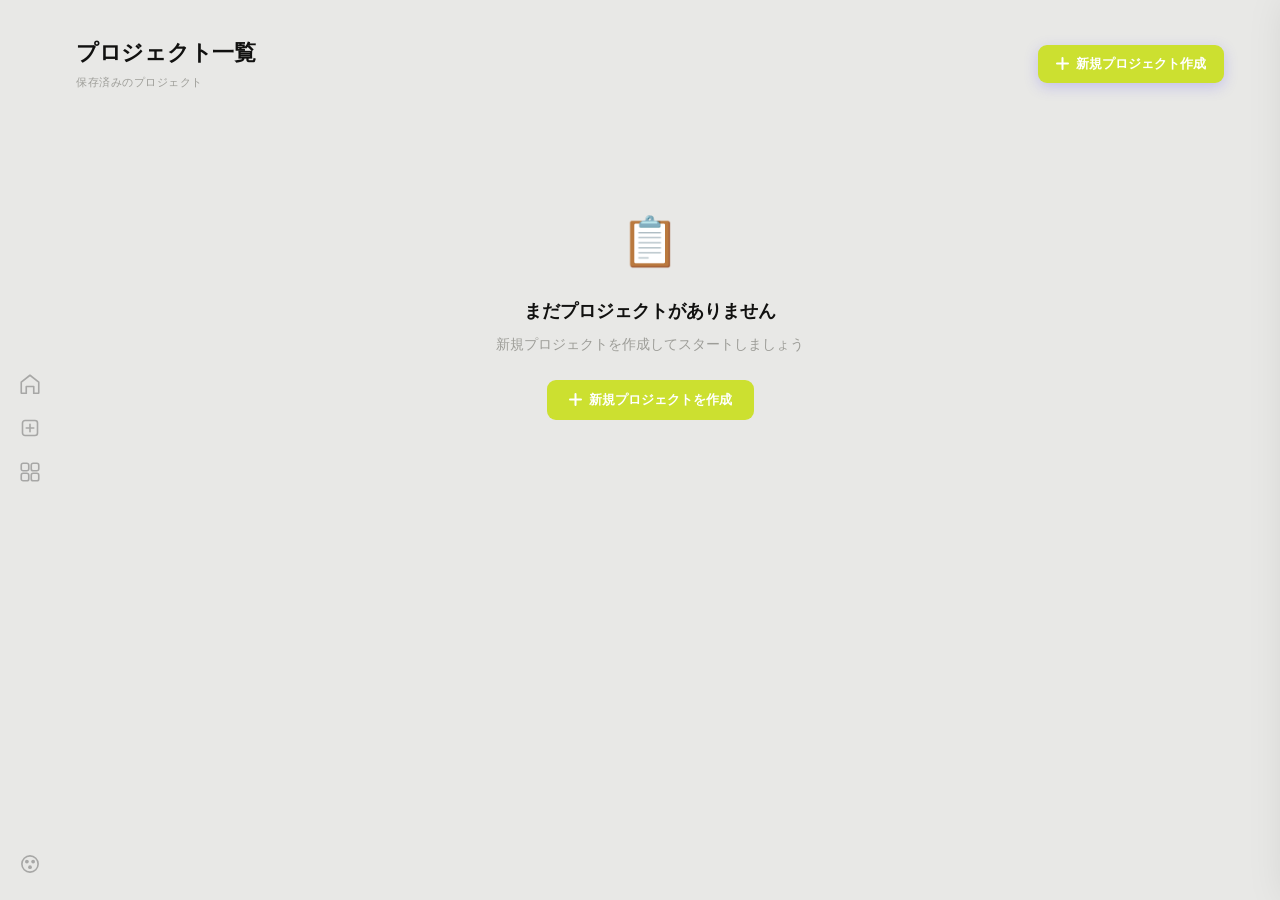
<file: project-dashboard.backup.html>
<!DOCTYPE html>
<html lang="ja">
<head>
<meta charset="UTF-8">
<meta name="viewport" content="width=device-width, initial-scale=1.0">
<title>ProjectFlow — AI Project Planner</title>
<link href="https://fonts.googleapis.com/css2?family=DM+Mono:wght@400;500&family=Noto+Sans+JP:wght@400;700;800&family=Syne:wght@400;600;700;800&family=DM+Sans:wght@300;400;500&display=swap" rel="stylesheet">
<style>
:root {
  /* ── Palette: Lime (default) ── */
  --bg:   #e8e8e6;
  --bg2:  #ffffff;
  --bg3:  #dededc;
  --border:  rgba(0,0,0,0.055);
  --border2: rgba(0,0,0,0.10);
  --text:  #111110;
  --text2: #56564e;
  --text3: #9d9d98;
  --accent:  #cce030;
  --accent2: #b4c828;
  --accent-glow: rgba(200,220,48,0.20);
  --accent-fg: #111110;
  --green: #22c55e;
  --amber: #f59e0b;
  --coral: #ef4444;
  --blue:  #3b82f6;
  --pink:  #ec4899;
  --teal:  #14b8a6;
  --r:  16px;
  --r2: 10px;
  /* ── Shadow system ── */
  --shadow:  0 1px 2px rgba(0,0,0,0.04), 0 4px 20px rgba(0,0,0,0.06);
  --shadow2: 0 4px 12px rgba(0,0,0,0.07), 0 16px 40px rgba(0,0,0,0.10);
  /* ── Icon rail ── */
  --bg-rail:    #e8e8e6;
  --rail-color: rgba(0,0,0,0.28);
  --rail-hover: rgba(0,0,0,0.07);
  --rail-active-bg: rgba(0,0,0,0.09);
  --rail-logo:  rgba(0,0,0,0.28);
}

/* ─── PALETTE: Warm ─── */
[data-palette="warm"] {
  --bg:   #f6ede0;
  --bg2:  #fffefb;
  --bg3:  #f0e6d6;
  --border:  rgba(0,0,0,0.06);
  --border2: rgba(0,0,0,0.11);
  --text:  #1a1510;
  --text2: #6b5f50;
  --text3: #a89880;
  --accent:  #5b4ef5;
  --accent2: #7c6bff;
  --accent-glow: rgba(91,78,245,0.10);
  --accent-fg: #ffffff;
  --bg-rail:    #1c1915;
  --rail-color: rgba(255,255,255,0.42);
  --rail-hover: rgba(255,255,255,0.08);
  --rail-active-bg: rgba(255,255,255,0.12);
  --rail-logo:  rgba(255,255,255,0.75);
}

/* ─── PALETTE: Snow ─── */
[data-palette="snow"] {
  --bg:   #edf1f7;
  --bg2:  #ffffff;
  --bg3:  #e2e8f3;
  --border:  rgba(0,0,0,0.06);
  --border2: rgba(0,0,0,0.11);
  --text:  #0f172a;
  --text2: #475569;
  --text3: #94a3b8;
  --accent:  #2563eb;
  --accent2: #3b82f6;
  --accent-glow: rgba(37,99,235,0.10);
  --accent-fg: #ffffff;
  --bg-rail:    #0f172a;
  --rail-color: rgba(255,255,255,0.42);
  --rail-hover: rgba(255,255,255,0.08);
  --rail-active-bg: rgba(255,255,255,0.12);
  --rail-logo:  rgba(255,255,255,0.75);
}

/* ─── PALETTE: Forest ─── */
[data-palette="forest"] {
  --bg:   #eef4f0;
  --bg2:  #ffffff;
  --bg3:  #e2ede5;
  --border:  rgba(0,0,0,0.06);
  --border2: rgba(0,0,0,0.11);
  --text:  #0d2015;
  --text2: #3d6647;
  --text3: #7aab82;
  --accent:  #059669;
  --accent2: #10b981;
  --accent-glow: rgba(5,150,105,0.10);
  --accent-fg: #ffffff;
  --bg-rail:    #0d2015;
  --rail-color: rgba(255,255,255,0.42);
  --rail-hover: rgba(255,255,255,0.08);
  --rail-active-bg: rgba(255,255,255,0.12);
  --rail-logo:  rgba(255,255,255,0.75);
}

/* ─── PALETTE: Dusk (dark) ─── */
[data-palette="dusk"] {
  --bg:   #141210;
  --bg2:  #1e1c18;
  --bg3:  #262319;
  --border:  rgba(255,255,255,0.07);
  --border2: rgba(255,255,255,0.13);
  --text:  #f5f0e8;
  --text2: #a89880;
  --text3: #6b5d4e;
  --accent:  #f59e0b;
  --accent2: #fbbf24;
  --accent-glow: rgba(245,158,11,0.15);
  --accent-fg: #111110;
  --bg-rail:    #0d0b09;
  --rail-color: rgba(255,255,255,0.35);
  --rail-hover: rgba(255,255,255,0.07);
  --rail-active-bg: rgba(255,255,255,0.10);
  --rail-logo:  rgba(255,255,255,0.65);
}

/* ─── PALETTE: Violet ─── */
[data-palette="violet"] {
  --bg:   #f2f0ff;
  --bg2:  #ffffff;
  --bg3:  #e8e4ff;
  --border:  rgba(91,78,245,0.09);
  --border2: rgba(91,78,245,0.16);
  --text:  #1a1440;
  --text2: #5a5280;
  --text3: #9b96c0;
  --accent:  #5b4ef5;
  --accent2: #7c6bff;
  --accent-glow: rgba(91,78,245,0.12);
  --accent-fg: #ffffff;
  --bg-rail:    #1a1440;
  --rail-color: rgba(255,255,255,0.42);
  --rail-hover: rgba(255,255,255,0.08);
  --rail-active-bg: rgba(255,255,255,0.12);
  --rail-logo:  rgba(255,255,255,0.75);
}

* { box-sizing: border-box; margin: 0; padding: 0; }

body {
  font-family: 'DM Sans', sans-serif;
  background: var(--bg);
  color: var(--text);
  min-height: 100vh;
  font-size: 15px;
  line-height: 1.6;
}

/* ─── LAYOUT ─── */
.app { display: flex; min-height: 100vh; }

.sidebar {
  width: 240px;
  background: var(--bg2);
  border-right: 1px solid var(--border);
  padding: 28px 0 0;
  display: flex;
  flex-direction: column;
  position: fixed;
  top: 0; left: -260px; bottom: 0;
  overflow-y: auto;
  z-index: 400;
  box-shadow: 4px 0 24px rgba(0,0,0,.10);
  transition: left .3s cubic-bezier(.4,0,.2,1);
}
.sidebar.open { left: 0; }

.sidebar-overlay {
  display: none;
  position: fixed;
  inset: 0;
  background: rgba(0,0,0,.25);
  z-index: 399;
}
.sidebar-overlay.show { display: block; }

.logo {
  padding: 0 24px 28px;
  border-bottom: 1px solid var(--border);
  margin-bottom: 24px;
}
.logo-mark {
  font-family: 'Syne', sans-serif;
  font-weight: 800;
  font-size: 15px;
  letter-spacing: -0.5px;
  color: var(--text);
}
.logo-mark span { color: var(--accent2); }
.logo-sub {
  font-size: 10px;
  font-family: 'DM Mono', monospace;
  color: var(--text3);
  letter-spacing: 1.5px;
  text-transform: uppercase;
  margin-top: 2px;
}

.nav-step {
  padding: 10px 24px;
  display: flex;
  align-items: center;
  gap: 12px;
  cursor: pointer;
  color: var(--text3);
  font-size: 13px;
  font-weight: 400;
  transition: all 0.2s;
  position: relative;
}
.nav-step:hover { color: var(--text2); }
.nav-step.active { color: var(--accent2); }
.nav-step.active::before {
  content: '';
  position: absolute;
  left: 0; top: 50%;
  transform: translateY(-50%);
  width: 2px; height: 24px;
  background: var(--accent);
  border-radius: 0 2px 2px 0;
}
.nav-step.done { color: var(--green); }

.step-num {
  width: 24px; height: 24px;
  border-radius: 50%;
  border: 1px solid currentColor;
  display: flex; align-items: center; justify-content: center;
  font-family: 'DM Mono', monospace;
  font-size: 11px;
  flex-shrink: 0;
  transition: all 0.2s;
}
.nav-step.active .step-num {
  background: var(--accent);
  border-color: var(--accent);
  color: var(--accent-fg);
}
.nav-step.done .step-num {
  background: var(--green);
  border-color: var(--green);
  color: #fff;
}

.main {
  margin-left: 0;
  flex: 1;
  padding: 36px 0 24px 76px;
  max-width: 100%;
}
/* Step1はpaddingを戻す */
#panel-1 { padding-right: 72px; }

/* ─── DASHBOARD ─── */
.proj-card {
  background: var(--bg2);
  border: 1px solid var(--border);
  border-radius: 14px;
  overflow: hidden;
  cursor: pointer;
  transition: all .2s;
  box-shadow: var(--shadow);
}
.proj-card:hover {
  border-color: var(--accent);
  box-shadow: var(--shadow2);
  transform: translateY(-2px);
}
.proj-card-thumb {
  width: 100%;
  height: 160px;
  background: var(--bg3);
  position: relative;
  overflow: hidden;
  display: flex;
  align-items: center;
  justify-content: center;
}
.proj-card-body {
  padding: 14px 16px 16px;
}
.proj-card-name {
  font-family: 'Noto Sans JP','Hiragino Sans',sans-serif;
  font-weight: 700;
  font-size: 14px;
  color: var(--text);
  margin-bottom: 3px;
  white-space: nowrap;
  overflow: hidden;
  text-overflow: ellipsis;
}
.proj-card-meta {
  font-family: 'DM Mono', monospace;
  font-size: 10px;
  color: var(--text3);
  letter-spacing: .3px;
}


.page-header {
  margin-bottom: 40px;
}
.page-tag {
  font-family: 'DM Mono', monospace;
  font-size: 10px;
  letter-spacing: 2px;
  text-transform: uppercase;
  color: var(--accent2);
  margin-bottom: 8px;
}
.page-title {
  font-family: 'Syne', sans-serif;
  font-weight: 700;
  font-size: 28px;
  letter-spacing: -0.5px;
  color: var(--text);
}
.page-desc { color: var(--text2); font-size: 14px; margin-top: 4px; }

/* ─── PANELS ─── */
.panel {
  display: none;
  animation: fadeIn 0.3s ease;
}
.panel.active { display: block; }

@keyframes fadeIn {
  from { opacity: 0; transform: translateY(8px); }
  to { opacity: 1; transform: translateY(0); }
}

/* ─── SECTION CARD ─── */
.section-card {
  background: var(--bg2);
  border: 1px solid var(--border);
  border-radius: var(--r);
  padding: 28px 32px;
  margin-bottom: 20px;
  box-shadow: var(--shadow);
}
.section-title {
  font-family: 'Syne', sans-serif;
  font-weight: 600;
  font-size: 13px;
  letter-spacing: 0.5px;
  text-transform: uppercase;
  color: var(--text2);
  margin-bottom: 20px;
  display: flex;
  align-items: center;
  gap: 8px;
}
.section-title::after {
  content: '';
  flex: 1;
  height: 1px;
  background: var(--border);
}

/* ─── FORM ─── */
.form-grid {
  display: grid;
  grid-template-columns: 1fr 1fr;
  gap: 16px;
}
.form-grid.cols3 { grid-template-columns: 1fr 1fr 1fr; }
.form-group { display: flex; flex-direction: column; gap: 6px; }
.form-group.full { grid-column: 1 / -1; }
.form-group label {
  font-size: 11px;
  font-family: 'DM Mono', monospace;
  letter-spacing: 0.8px;
  text-transform: uppercase;
  color: var(--text3);
}
.form-group input,
.form-group textarea,
.form-group select {
  background: var(--bg3);
  border: 1px solid var(--border2);
  border-radius: var(--r2);
  padding: 10px 14px;
  color: var(--text);
  font-family: 'DM Sans', sans-serif;
  font-size: 14px;
  outline: none;
  transition: border-color 0.2s, box-shadow 0.2s;
}
.form-group input:focus,
.form-group textarea:focus,
.form-group select:focus {
  border-color: var(--accent);
  box-shadow: 0 0 0 3px var(--accent-glow);
}
.form-group textarea { resize: vertical; min-height: 80px; }
.form-group select option { background: var(--bg3); }

/* ─── MEMBER CARDS ─── */
.member-list { display: flex; flex-direction: column; gap: 10px; }

.member-card {
  background: var(--bg3);
  border: 1px solid var(--border);
  border-radius: var(--r2);
  padding: 14px 16px;
  display: grid;
  grid-template-columns: 36px 1fr 1fr 1fr auto;
  gap: 12px;
  align-items: center;
  transition: border-color 0.2s;
}
.member-card:hover { border-color: var(--border2); }

.avatar {
  width: 36px; height: 36px;
  border-radius: 50%;
  display: flex; align-items: center; justify-content: center;
  font-family: 'Syne', sans-serif;
  font-weight: 700;
  font-size: 13px;
  color: #fff;
  flex-shrink: 0;
}

.member-card input, .member-card select {
  background: var(--bg2);
  border: 1px solid var(--border);
  border-radius: 6px;
  padding: 8px 10px;
  color: var(--text);
  font-family: 'DM Sans', sans-serif;
  font-size: 13px;
  outline: none;
  width: 100%;
  transition: border-color 0.2s;
}
.member-card input:focus, .member-card select:focus {
  border-color: var(--accent);
}
.member-card select option { background: var(--bg3); }

.btn-icon {
  width: 32px; height: 32px;
  background: transparent;
  border: 1px solid var(--border2);
  border-radius: var(--r2);
  color: var(--text3);
  cursor: pointer;
  display: flex; align-items: center; justify-content: center;
  font-size: 16px;
  transition: all 0.2s;
  flex-shrink: 0;
}
.btn-icon:hover { background: rgba(255,100,100,0.1); border-color: var(--coral); color: var(--coral); }

.add-member-btn {
  background: transparent;
  border: 1px dashed var(--border2);
  border-radius: var(--r2);
  padding: 12px;
  color: var(--text3);
  cursor: pointer;
  font-family: 'DM Sans', sans-serif;
  font-size: 13px;
  width: 100%;
  text-align: center;
  transition: all 0.2s;
  margin-top: 8px;
}
.add-member-btn:hover { border-color: var(--accent); color: var(--accent2); background: var(--accent-glow); }

/* ─── CATEGORY CHIPS ─── */
.category-chips {
  display: flex;
  flex-wrap: wrap;
  gap: 8px;
}
.category-chip {
  display: flex;
  align-items: center;
  gap: 7px;
  padding: 8px 14px;
  background: var(--bg3);
  border: 1px solid var(--border2);
  border-radius: 20px;
  font-size: 13px;
  color: var(--text2);
  cursor: pointer;
  transition: all 0.15s;
  user-select: none;
  font-family: 'DM Sans', sans-serif;
}
.category-chip:hover { border-color: var(--accent); color: var(--text); }
.category-chip.selected {
  background: var(--accent-glow);
  border-color: rgba(124,107,255,0.45);
  color: var(--accent2);
}
.category-chip .chip-check {
  width: 14px; height: 14px;
  border: 1.5px solid currentColor;
  border-radius: 50%;
  display: flex; align-items: center; justify-content: center;
  flex-shrink: 0;
  font-size: 9px;
  transition: all 0.15s;
}
.category-chip.selected .chip-check {
  background: var(--accent);
  border-color: var(--accent);
  color: #fff;
}

/* ─── BUTTONS ─── */
.btn-row { display: flex; gap: 12px; margin-top: 8px; }

.btn-primary {
  background: var(--accent);
  color: var(--accent-fg);
  border: none;
  border-radius: var(--r2);
  padding: 12px 28px;
  font-family: 'Syne', sans-serif;
  font-weight: 600;
  font-size: 14px;
  cursor: pointer;
  transition: all 0.2s;
  display: flex;
  align-items: center;
  gap: 8px;
}
.btn-primary:hover { background: var(--accent2); transform: translateY(-1px); }
.btn-primary:disabled { opacity: 0.5; cursor: not-allowed; transform: none; }

.btn-secondary {
  background: transparent;
  color: var(--text2);
  border: 1px solid var(--border2);
  border-radius: var(--r2);
  padding: 12px 20px;
  font-family: 'DM Sans', sans-serif;
  font-size: 14px;
  cursor: pointer;
  transition: all 0.2s;
}
.btn-secondary:hover { border-color: var(--text3); color: var(--text); }

/* ─── LOADING ─── */
.loading-overlay {
  display: none;
  position: fixed;
  inset: 0;
  background: var(--bg);
  backdrop-filter: blur(16px);
  z-index: 1000;
  align-items: center;
  justify-content: center;
  flex-direction: column;
  gap: 0;
}
.loading-overlay.show { display: flex; }

.loading-card {
  background: var(--bg2);
  border: 1px solid var(--border2);
  border-radius: 16px;
  padding: 36px 40px 32px;
  width: 420px;
  max-width: 92vw;
  box-shadow: 0 24px 64px rgba(0,0,0,.12);
}
.loading-title {
  font-family: 'Noto Sans JP','Hiragino Sans',sans-serif;
  font-weight: 800;
  font-size: 18px;
  color: var(--text);
  margin-bottom: 6px;
}
.loading-subtitle {
  font-family: 'DM Mono',monospace;
  font-size: 11px;
  color: var(--text3);
  letter-spacing: .5px;
  margin-bottom: 28px;
}
.loading-progress-wrap {
  background: var(--bg3);
  border-radius: 99px;
  height: 6px;
  overflow: hidden;
  margin-bottom: 24px;
}
.loading-progress-bar {
  height: 100%;
  background: var(--accent);
  border-radius: 99px;
  width: 0%;
  transition: width .6s cubic-bezier(.4,0,.2,1);
  box-shadow: 0 0 8px rgba(91,78,245,.4);
}
.loading-steps {
  display: flex;
  flex-direction: column;
  gap: 10px;
}
.loading-step {
  display: flex;
  align-items: center;
  gap: 10px;
  font-family: 'DM Sans',sans-serif;
  font-size: 13px;
  color: var(--text3);
  transition: color .3s;
}
.loading-step .step-icon {
  width: 20px;
  height: 20px;
  border-radius: 50%;
  border: 1.5px solid var(--border2);
  display: flex;
  align-items: center;
  justify-content: center;
  flex-shrink: 0;
  font-size: 10px;
  transition: all .3s;
}
.loading-step.active { color: var(--accent); }
.loading-step.active .step-icon {
  border-color: var(--accent);
  background: var(--accent-glow);
  animation: pulse-icon .8s ease-in-out infinite;
}
.loading-step.done { color: var(--green); }
.loading-step.done .step-icon {
  border-color: var(--green);
  background: rgba(16,185,129,.1);
  color: var(--green);
}
@keyframes pulse-icon {
  0%,100% { box-shadow: 0 0 0 0 rgba(91,78,245,.3); }
  50%      { box-shadow: 0 0 0 5px rgba(91,78,245,.0); }
}
.loading-elapsed {
  font-family: 'DM Mono',monospace;
  font-size: 10px;
  color: var(--text3);
  text-align: right;
  margin-top: 18px;
  letter-spacing: .3px;
}

/* ─── RESULT PANEL ─── */
.result-header {
  display: flex;
  align-items: flex-start;
  justify-content: space-between;
  margin-bottom: 32px;
  gap: 20px;
}
.project-badge {
  background: var(--accent-glow);
  border: 1px solid rgba(124,107,255,0.25);
  border-radius: 20px;
  padding: 4px 14px;
  font-family: 'DM Mono', monospace;
  font-size: 11px;
  color: var(--accent2);
  letter-spacing: 0.5px;
}

.stats-row {
  display: flex;
  gap: 16px;
  margin-bottom: 20px;
}
.stat-card {
  flex: 1;
  background: var(--bg2);
  border: 1px solid var(--border);
  border-radius: var(--r);
  padding: 20px 24px;
  box-shadow: var(--shadow);
}
.stat-val {
  font-family: 'Syne', sans-serif;
  font-weight: 700;
  font-size: 28px;
  color: var(--text);
  line-height: 1;
  margin-bottom: 4px;
}
.stat-label {
  font-family: 'DM Mono', monospace;
  font-size: 10px;
  letter-spacing: 1.5px;
  text-transform: uppercase;
  color: var(--text3);
}

/* ─── VIEW TOGGLE ─── */
.view-toggle {
  display: flex;
  background: var(--bg3);
  border: 1px solid var(--border);
  border-radius: 50px;
  padding: 3px;
  gap: 2px;
}
.view-btn {
  padding: 7px 16px;
  border-radius: 50px;
  border: none;
  background: transparent;
  color: var(--text3);
  font-family: 'DM Mono', monospace;
  font-size: 11px;
  letter-spacing: 0.5px;
  cursor: pointer;
  transition: all 0.2s;
  white-space: nowrap;
}
.view-btn.active {
  background: rgba(0,0,0,0.68);
  color: #ffffff;
  border: none;
}

/* ─── MEMBER BOARD ─── */
.member-board {
  display: none;
}
.member-board.active { display: flex; flex-wrap: wrap; }

.member-board.layout-kanban {
  gap: 16px;
}
.member-board.layout-kanban .member-col {
  width: 260px;
  flex-shrink: 0;
}
.member-board.layout-list {
  flex-direction: column;
  gap: 10px;
}
.member-board.layout-compact {
  gap: 10px;
}
.member-board.layout-compact .member-col {
  width: 200px;
  flex-shrink: 0;
}

/* ─── MEMBER TASK CARD ─── */
.member-col {
  background: linear-gradient(158deg, rgba(255,255,255,0.86) 0%, rgba(255,255,255,0.48) 100%);
  backdrop-filter: blur(24px);
  -webkit-backdrop-filter: blur(24px);
  border: 1px solid rgba(255,255,255,0.72);
  border-radius: var(--r);
  overflow: hidden;
  transition: opacity .2s, box-shadow .2s, background .2s;
  position: relative;
  box-shadow: 0 4px 24px rgba(0,0,0,0.06), inset 0 1px 0 rgba(255,255,255,1), inset 1px 0 0 rgba(255,255,255,0.5);
}
.member-col.dragging {
  opacity: 0.4;
}
.member-drop-line {
  width: 3px;
  border-radius: 2px;
  background: var(--accent);
  flex-shrink: 0;
  align-self: stretch;
  min-height: 80px;
  box-shadow: 0 0 8px rgba(91,78,245,.5);
}

.member-col-header {
  padding: 16px 18px;
  border-bottom: 1px solid var(--border);
  display: flex;
  align-items: center;
  gap: 12px;
}
.member-col-header .avatar { width: 32px; height: 32px; font-size: 12px; flex-shrink: 0; }
.member-col-info { flex: 1; min-width: 0; }
.member-col-name {
  font-family: 'Syne', sans-serif;
  font-weight: 600;
  font-size: 14px;
  white-space: nowrap;
  overflow: hidden;
  text-overflow: ellipsis;
}
.member-col-role {
  font-family: 'DM Mono', monospace;
  font-size: 10px;
  color: var(--text3);
  letter-spacing: 0.5px;
}
.member-col-count {
  font-family: 'DM Mono', monospace;
  font-size: 11px;
  color: var(--text3);
  background: var(--bg3);
  border: 1px solid var(--border);
  border-radius: 10px;
  padding: 2px 8px;
  white-space: nowrap;
}

.task-list { padding: 12px; display: flex; flex-direction: column; gap: 8px; }

.task-item {
  background: linear-gradient(152deg, rgba(255,255,255,0.92) 0%, rgba(255,255,255,0.58) 100%);
  backdrop-filter: blur(16px);
  -webkit-backdrop-filter: blur(16px);
  border: 1px solid rgba(255,255,255,0.72);
  border-radius: var(--r2);
  padding: 12px 32px 12px 12px;
  cursor: default;
  transition: background .22s, box-shadow .22s, border-color .22s, transform .18s;
  position: relative;
  box-shadow: 0 1px 4px rgba(0,0,0,0.04), inset 0 1px 0 rgba(255,255,255,1);
}
.task-item.status-doing {
  background: linear-gradient(152deg, rgba(255,255,255,0.92) 0%, rgba(37,99,235,0.10) 100%);
}
.task-item.status-todo { /* default glass */ }
.task-item.status-done {
  opacity: 0.60;
}
.task-item:hover {
  background: linear-gradient(135deg, rgba(255,255,255,0.98) 0%, rgba(204,224,48,0.14) 100%);
  border-color: rgba(255,255,255,0.90);
  box-shadow: 0 6px 28px rgba(0,0,0,0.08), inset 0 1px 0 rgba(255,255,255,1);
  transform: translateY(-2px);
}
.task-item-top {
  display: flex;
  justify-content: space-between;
  align-items: flex-start;
  gap: 8px;
  margin-bottom: 6px;
}
.task-name {
  font-size: 14px;
  color: var(--text);
  font-weight: 400;
  line-height: 1.4;
  flex: 1;
}
.phase-badge {
  font-family: 'DM Mono', monospace;
  font-size: 9px;
  padding: 2px 7px;
  border-radius: 10px;
  white-space: nowrap;
  flex-shrink: 0;
  letter-spacing: 0.3px;
}
.task-meta {
  display: flex;
  align-items: center;
  gap: 10px;
  flex-wrap: wrap;
}
.task-days {
  font-family: 'DM Mono', monospace;
  font-size: 10px;
  color: var(--text3);
}
.priority-dot {
  width: 6px; height: 6px;
  border-radius: 50%;
  flex-shrink: 0;
}

/* layout-list overrides */
.member-board.layout-list .member-col {
  display: grid;
  grid-template-columns: 280px 1fr;
}
.member-board.layout-list .member-col-header {
  border-bottom: none;
  border-right: 1px solid var(--border);
  align-items: flex-start;
  flex-direction: column;
  gap: 8px;
  padding: 20px;
}
.member-board.layout-list .task-list {
  flex-direction: row;
  flex-wrap: wrap;
  padding: 16px;
  align-content: flex-start;
}
.member-board.layout-list .task-item {
  width: calc(50% - 4px);
}

/* layout-compact task-items */
.member-board.layout-compact .task-item {
  padding: 8px 10px;
}
.member-board.layout-compact .task-name { font-size: 12px; }

/* ─── WORKLOAD BAR ─── */
.workload-bar {
  height: 3px;
  background: var(--border);
  border-radius: 2px;
  margin-top: 10px;
  overflow: hidden;
}
.workload-fill {
  height: 100%;
  border-radius: 2px;
  transition: width 0.6s ease;
}

/* ─── PRIORITY LEGEND ─── */
.legend {
  display: flex;
  gap: 16px;
  align-items: center;
  flex-wrap: wrap;
}
.legend-item {
  display: flex;
  align-items: center;
  gap: 6px;
  font-size: 11px;
  color: var(--text3);
  font-family: 'DM Mono', monospace;
}

/* ─── ERROR ─── */
.error-msg {
  background: rgba(255,107,107,0.08);
  border: 1px solid rgba(255,107,107,0.25);
  border-radius: var(--r2);
  padding: 12px 16px;
  color: var(--coral);
  font-size: 13px;
  margin-top: 12px;
  display: none;
}
.error-msg.show { display: block; }

/* ─── MAIN TABS ─── */
.main-tabs {
  display: flex;
  background: var(--bg3);
  border: 1px solid var(--border);
  border-radius: 50px;
  padding: 0;
  gap: 0;
}
.main-tab {
  display: flex;
  align-items: center;
  gap: 7px;
  padding: 9px 18px;
  border-radius: 99px;
  border: 1px solid transparent;
  background: transparent;
  color: var(--text3);
  font-family: 'Syne', sans-serif;
  font-size: 12px;
  font-weight: 600;
  cursor: pointer;
  transition: all 0.2s;
  white-space: nowrap;
  letter-spacing: 0.2px;
}
.main-tab.active {
  background: var(--accent);
  color: var(--accent-fg);
  border: 1px solid transparent;
  box-shadow: 0 2px 10px var(--accent-glow);
}
.main-tab:hover:not(.active) { color: var(--text2); background: var(--border); }

.tab-view { display: none; }
.tab-view.active { display: block; animation: fadeIn 0.2s ease; }

/* ─── GANTT ─── */
.gantt-wrap {
  background: var(--bg2);
  border: 1px solid var(--border);
  border-right: none;
  border-radius: var(--r) 0 0 var(--r);
  overflow: hidden;
}
.gantt-toolbar {
  display: flex;
  align-items: center;
  justify-content: space-between;
  padding: 14px 20px;
  border-bottom: 1px solid var(--border);
  flex-wrap: wrap;
  gap: 8px;
}
.gantt-container {
  overflow: hidden;
  height: calc(100vh - 200px);
  min-height: 480px;
  display: flex;
  flex-direction: column;
}
.gantt-table {
  min-width: 900px;
  width: 100%;
  border-collapse: collapse;
}

/* header row */
.gantt-head {
  position: sticky;
  top: 0;
  z-index: 10;
  background: var(--bg3);
}
.gantt-head-left {
  width: 220px;
  min-width: 220px;
  padding: 10px 16px;
  font-family: 'DM Mono', monospace;
  font-size: 10px;
  letter-spacing: 1px;
  text-transform: uppercase;
  color: var(--text3);
  border-bottom: 1px solid var(--border);
  border-right: 1px solid var(--border);
  text-align: left;
  position: sticky;
  left: 0;
  background: var(--bg3);
  z-index: 11;
}
.gantt-head-day {
  font-family: 'DM Mono', monospace;
  font-size: 9px;
  color: var(--text3);
  text-align: center;
  padding: 10px 0;
  border-bottom: 1px solid var(--border);
  min-width: 28px;
  width: 28px;
  user-select: none;
}
.gantt-head-day.weekend { color: var(--text3); opacity: 0.4; }
.gantt-head-day.today-col { color: var(--accent2); }

/* member group row */
.gantt-member-row td {
  background: var(--bg3);
  border-bottom: 1px solid var(--border);
  padding: 8px 16px;
  position: sticky;
  left: 0;
  z-index: 5;
}
.gantt-member-label {
  display: flex;
  align-items: center;
  gap: 8px;
}

/* task row */
.gantt-task-row { transition: background 0.1s; }
.gantt-task-row:hover { background: rgba(0,0,0,0.02); }
.gantt-task-label-cell {
  position: sticky;
  left: 0;
  background: var(--bg2);
  z-index: 4;
  border-right: 1px solid var(--border);
  border-bottom: 1px solid rgba(0,0,0,0.05);
  padding: 0;
  width: 220px;
  min-width: 220px;
}
.gantt-task-label {
  display: flex;
  align-items: center;
  gap: 8px;
  padding: 8px 16px;
  cursor: default;
}
.gantt-task-name-text {
  font-size: 12px;
  color: var(--text2);
  flex: 1;
  white-space: nowrap;
  overflow: hidden;
  text-overflow: ellipsis;
}
.gantt-day-cell {
  border-bottom: 1px solid rgba(255,255,255,0.04);
  border-right: 1px solid rgba(255,255,255,0.025);
  padding: 4px 0;
  position: relative;
  min-width: 28px;
  width: 28px;
  vertical-align: middle;
}
.gantt-day-cell.weekend { background: rgba(255,255,255,0.01); }
.gantt-day-cell.today-col { background: rgba(124,107,255,0.05); }

/* bar */
.gantt-bar {
  height: 20px;
  border-radius: 4px;
  position: absolute;
  top: 50%;
  transform: translateY(-50%);
  cursor: grab;
  transition: filter 0.15s, box-shadow 0.15s;
  display: flex;
  align-items: center;
  padding: 0 6px;
  overflow: hidden;
  user-select: none;
  box-sizing: border-box;
}
.gantt-bar:hover {
  filter: brightness(1.15);
  box-shadow: 0 2px 8px rgba(0,0,0,0.3);
}
.gantt-bar:active { cursor: grabbing; }
.gantt-bar-label {
  font-size: 10px;
  color: rgba(255,255,255,0.9);
  white-space: nowrap;
  overflow: hidden;
  text-overflow: ellipsis;
  pointer-events: none;
  font-family: 'DM Sans', sans-serif;
}
/* resize handle */
.gantt-bar-resize {
  position: absolute;
  right: 0; top: 0; bottom: 0;
  width: 6px;
  cursor: ew-resize;
  border-radius: 0 4px 4px 0;
  background: rgba(255,255,255,0.15);
}
/* tooltip */
.gantt-tooltip {
  position: fixed;
  background: var(--bg2);
  border: 1px solid var(--border2);
  border-radius: var(--r2);
  padding: 8px 12px;
  font-size: 12px;
  color: var(--text);
  z-index: 200;
  pointer-events: none;
  display: none;
  box-shadow: 0 8px 24px rgba(0,0,0,0.4);
  max-width: 200px;
}
.gantt-tooltip .tt-name { font-weight: 500; margin-bottom: 4px; }
.gantt-tooltip .tt-dates { font-family: 'DM Mono', monospace; font-size: 10px; color: var(--text3); }

.btn-dl {
  display: flex;
  align-items: center;
  gap: 6px;
  padding: 7px 14px;
  background: var(--bg3);
  border: 1px solid var(--border2);
  border-radius: var(--r2);
  color: var(--text2);
  font-family: 'DM Sans', sans-serif;
  font-size: 12px;
  cursor: pointer;
  transition: all 0.2s;
  white-space: nowrap;
}
.btn-dl:hover { border-color: var(--green); color: var(--green); }

.gantt-month-header {
  font-family: 'Syne', sans-serif;
  font-size: 11px;
  font-weight: 600;
  color: var(--text2);
  text-align: left;
  padding: 8px 10px;
  border-bottom: 1px solid var(--border);
  border-right: 1px solid var(--border2);
  background: var(--bg3);
  white-space: nowrap;
  letter-spacing: 0.3px;
}
.gantt-head-day.month-start,
.gantt-day-cell.month-start {
  border-left: 1px solid var(--border2) !important;
}

/* ─── SCROLLBAR ─── */
::-webkit-scrollbar { width: 4px; height: 4px; }
::-webkit-scrollbar-track { background: transparent; }
::-webkit-scrollbar-thumb { background: var(--border2); border-radius: 2px; }

/* ─── DATE PICKER ─── */
.date-picker-wrap { position: relative; }

.date-display {
  background: var(--bg3);
  border: 1px solid var(--border2);
  border-radius: var(--r2);
  padding: 10px 14px;
  color: var(--text2);
  font-family: 'DM Sans', sans-serif;
  font-size: 14px;
  cursor: pointer;
  display: flex;
  align-items: center;
  gap: 8px;
  transition: border-color 0.2s, box-shadow 0.2s;
  user-select: none;
}
.date-display:hover { border-color: var(--border2); }
.date-display.has-val { color: var(--text); }
.date-display.open {
  border-color: var(--accent);
  box-shadow: 0 0 0 3px var(--accent-glow);
}

.cal-popup {
  display: none;
  position: absolute;
  top: calc(100% + 6px);
  left: 0;
  background: var(--bg2);
  border: 1px solid var(--border2);
  border-radius: var(--r);
  padding: 16px;
  z-index: 50;
  width: 272px;
  box-shadow: 0 16px 48px rgba(0,0,0,0.5);
  animation: calIn 0.15s ease;
}
.cal-popup.show { display: block; }

@keyframes calIn {
  from { opacity: 0; transform: translateY(-4px); }
  to   { opacity: 1; transform: translateY(0); }
}

.cal-nav {
  display: flex;
  align-items: center;
  justify-content: space-between;
  margin-bottom: 12px;
}
.cal-month-label {
  font-family: 'Syne', sans-serif;
  font-weight: 600;
  font-size: 14px;
  color: var(--text);
}
.cal-arrow {
  width: 28px; height: 28px;
  background: var(--bg3);
  border: 1px solid var(--border);
  border-radius: 6px;
  color: var(--text2);
  cursor: pointer;
  display: flex; align-items: center; justify-content: center;
  font-size: 14px;
  transition: all 0.15s;
}
.cal-arrow:hover { border-color: var(--accent); color: var(--accent2); }

.cal-grid {
  display: grid;
  grid-template-columns: repeat(7, 1fr);
  gap: 2px;
}
.cal-dow {
  text-align: center;
  font-family: 'DM Mono', monospace;
  font-size: 10px;
  color: var(--text3);
  padding: 4px 0 8px;
  letter-spacing: 0.5px;
}
.cal-day {
  aspect-ratio: 1;
  display: flex; align-items: center; justify-content: center;
  border-radius: 6px;
  font-size: 13px;
  cursor: pointer;
  color: var(--text2);
  transition: all 0.1s;
  border: 1px solid transparent;
}
.cal-day:hover:not(.empty):not(.selected) {
  background: var(--bg3);
  border-color: var(--border2);
  color: var(--text);
}
.cal-day.today {
  color: var(--accent2);
  border-color: rgba(124,107,255,0.3);
}
.cal-day.selected {
  background: var(--accent);
  color: var(--accent-fg);
  border-color: var(--accent);
  font-weight: 500;
}
.cal-day.in-range {
  background: var(--accent-glow);
  color: var(--accent2);
}
.cal-day.empty { cursor: default; }
.cal-day.other-month { color: var(--text3); opacity: 0.4; }

/* ─── ICON RAIL ─── */
#icon-rail {
  background: var(--bg-rail) !important;
  border-right-color: transparent !important;
}
.rail-btn {
  width: 40px; height: 40px;
  border-radius: 10px;
  background: transparent;
  border: none;
  color: var(--rail-color);
  cursor: pointer;
  display: flex; align-items: center; justify-content: center;
  transition: background .15s, color .15s;
}
.rail-btn:hover { background: var(--rail-hover); color: rgba(0,0,0,0.7); }
.rail-btn.active { background: var(--rail-active-bg); color: rgba(0,0,0,0.8); }

/* ─── COMMENT PANEL ─── */
.comment-panel {
  position: fixed;
  top: 0; right: -400px; bottom: 0;
  width: 380px;
  background: var(--bg2);
  border-left: 1px solid var(--border2);
  box-shadow: -12px 0 40px rgba(0,0,0,.10);
  z-index: 450;
  display: flex;
  flex-direction: column;
  transition: right .3s cubic-bezier(.4,0,.2,1);
}
.comment-panel.open { right: 0; }

.comment-panel-overlay {
  display: none;
  position: fixed;
  inset: 0;
  background: rgba(0,0,0,.18);
  z-index: 449;
}
.comment-panel-overlay.show { display: block; }

.comment-panel-head {
  padding: 20px 20px 16px;
  border-bottom: 1px solid var(--border);
  flex-shrink: 0;
}
.comment-panel-task-name {
  font-family: 'Noto Sans JP','Hiragino Sans',sans-serif;
  font-weight: 700;
  font-size: 14px;
  color: var(--text);
  line-height: 1.4;
  margin-bottom: 4px;
}
.comment-panel-meta {
  font-family: 'DM Mono', monospace;
  font-size: 10px;
  color: var(--text3);
  letter-spacing: .3px;
}
.comment-list {
  flex: 1;
  overflow-y: auto;
  padding: 16px 20px;
  display: flex;
  flex-direction: column;
  gap: 16px;
}
.comment-thread {}
.comment-bubble {
  display: flex;
  gap: 10px;
}
.comment-bubble-body {
  flex: 1;
  min-width: 0;
}
.comment-bubble-header {
  display: flex;
  align-items: baseline;
  gap: 8px;
  margin-bottom: 4px;
}
.comment-author {
  font-family: 'Syne', sans-serif;
  font-weight: 600;
  font-size: 12px;
  color: var(--text);
}
.comment-time {
  font-family: 'DM Mono', monospace;
  font-size: 9px;
  color: var(--text3);
}
.comment-text {
  font-size: 13px;
  color: var(--text2);
  line-height: 1.55;
  white-space: pre-wrap;
  word-break: break-word;
  background: var(--bg3);
  border: 1px solid var(--border);
  border-radius: 0 8px 8px 8px;
  padding: 8px 12px;
}
.comment-reply-btn {
  display: inline-flex;
  align-items: center;
  gap: 4px;
  margin-top: 5px;
  background: transparent;
  border: none;
  font-family: 'DM Mono', monospace;
  font-size: 10px;
  color: var(--text3);
  cursor: pointer;
  padding: 2px 0;
  transition: color .15s;
  letter-spacing: .3px;
}
.comment-reply-btn:hover { color: var(--accent2); }

.comment-replies {
  margin-top: 8px;
  margin-left: 18px;
  display: flex;
  flex-direction: column;
  gap: 10px;
  border-left: 2px solid var(--border);
  padding-left: 12px;
}
.comment-reply-bubble .comment-text {
  font-size: 12px;
  background: var(--bg2);
}

.comment-input-area {
  flex-shrink: 0;
  padding: 14px 20px 20px;
  border-top: 1px solid var(--border);
}
.comment-input-wrap {
  background: var(--bg3);
  border: 1px solid var(--border2);
  border-radius: var(--r);
  overflow: hidden;
  transition: border-color .2s, box-shadow .2s;
}
.comment-input-wrap:focus-within {
  border-color: var(--accent);
  box-shadow: 0 0 0 3px var(--accent-glow);
}
.comment-textarea {
  width: 100%;
  background: transparent;
  border: none;
  outline: none;
  font-family: 'DM Sans', sans-serif;
  font-size: 13px;
  color: var(--text);
  padding: 10px 12px 4px;
  resize: none;
  min-height: 60px;
  max-height: 120px;
  display: block;
}
.comment-input-actions {
  display: flex;
  align-items: center;
  justify-content: flex-end;
  padding: 6px 10px 8px;
  gap: 8px;
}
.comment-send-btn {
  background: var(--accent);
  color: var(--accent-fg);
  border: none;
  border-radius: var(--r2);
  padding: 6px 16px;
  font-family: 'Syne', sans-serif;
  font-weight: 600;
  font-size: 12px;
  cursor: pointer;
  transition: background .2s;
}
.comment-send-btn:hover { background: var(--accent2); }
.comment-send-btn:disabled { opacity: .4; cursor: not-allowed; }

/* ─── SUBTAB SLIDE ANIMATION ─── */
@keyframes subtabSlideDown {
  from { opacity: 0; transform: translateY(-10px); }
  to   { opacity: 1; transform: translateY(0); }
}
#member-subtabs-row.slide-in {
  animation: subtabSlideDown 0.26s cubic-bezier(.4,0,.2,1) both;
}

.comment-count-badge {
  display: inline-flex;
  align-items: center;
  justify-content: center;
  min-width: 14px;
  height: 14px;
  background: var(--accent-glow);
  border: 1px solid rgba(91,78,245,.3);
  border-radius: 7px;
  font-family: 'DM Mono', monospace;
  font-size: 8px;
  color: var(--accent2);
  padding: 0 3px;
  line-height: 1;
}

/* ─── PALETTE PICKER ─── */
#palette-picker-popup {
  position: fixed;
  left: 62px;
  bottom: 56px;
  background: #1c1c1a;
  border: 1px solid rgba(255,255,255,0.10);
  border-radius: 14px;
  padding: 14px 12px 10px;
  z-index: 600;
  display: none;
  flex-direction: column;
  gap: 6px;
  box-shadow: 0 8px 32px rgba(0,0,0,0.45);
  min-width: 148px;
}
#palette-picker-popup.show { display: flex; }
#palette-picker-popup .pp-label {
  font-family: 'DM Mono', monospace;
  font-size: 9px;
  letter-spacing: 1.2px;
  text-transform: uppercase;
  color: var(--rail-color);
  opacity: .7;
  padding: 0 4px 4px;
  border-bottom: 1px solid rgba(255,255,255,0.07);
  margin-bottom: 2px;
}
.pp-item {
  display: flex;
  align-items: center;
  gap: 10px;
  padding: 7px 8px;
  border-radius: 8px;
  cursor: pointer;
  transition: background .15s;
  border: none;
  background: transparent;
  width: 100%;
  text-align: left;
}
.pp-item:hover { background: rgba(255,255,255,0.08); }
.pp-item.active { background: rgba(255,255,255,0.12); }
.pp-swatch {
  width: 18px; height: 18px;
  border-radius: 50%;
  flex-shrink: 0;
  border: 2px solid rgba(255,255,255,0.15);
}
.pp-name {
  font-family: 'DM Sans', sans-serif;
  font-size: 12px;
  color: rgba(255,255,255,0.75);
  white-space: nowrap;
}
.pp-item.active .pp-name { color: #fff; font-weight: 500; }
</style>
</head>
<body>
<div class="app">

<!-- オーバーレイ -->
<div class="sidebar-overlay" id="sidebar-overlay" onclick="closeSidebar()"></div>

<!-- アイコンレール（常時表示） -->
<div id="icon-rail" style="position:fixed;top:0;left:0;bottom:0;width:54px;background:var(--bg-rail);border-right:none;z-index:450;display:flex;flex-direction:column;align-items:center;padding:16px 0 16px 6px;gap:4px;">
  <div style="flex:1;"></div>
  <button onclick="showPanel(0)" title="ホーム" class="rail-btn" id="rail-home">
    <svg width="20" height="20" viewBox="0 0 16 16" fill="none"><path d="M1 6.5L8 1l7 5.5V15a.5.5 0 01-.5.5H11V10H5v5.5H1.5A.5.5 0 011 15V6.5z" stroke="currentColor" stroke-width="1.3" stroke-linejoin="round"/></svg>
  </button>
  <button onclick="showPanel(1)" title="新規プロジェクト" class="rail-btn" id="rail-new">
    <svg width="20" height="20" viewBox="0 0 16 16" fill="none"><rect x="2" y="2" width="12" height="12" rx="2" stroke="currentColor" stroke-width="1.3"/><path d="M8 5v6M5 8h6" stroke="currentColor" stroke-width="1.3" stroke-linecap="round"/></svg>
  </button>
  <button onclick="toggleProjectRail()" title="プロジェクト一覧" class="rail-btn" id="rail-proj">
    <svg width="20" height="20" viewBox="0 0 16 16" fill="none"><rect x="1" y="1" width="6" height="6" rx="1.5" stroke="currentColor" stroke-width="1.3"/><rect x="9" y="1" width="6" height="6" rx="1.5" stroke="currentColor" stroke-width="1.3"/><rect x="1" y="9" width="6" height="6" rx="1.5" stroke="currentColor" stroke-width="1.3"/><rect x="9" y="9" width="6" height="6" rx="1.5" stroke="currentColor" stroke-width="1.3"/></svg>
  </button>
  <div style="flex:1;"></div>
  <button onclick="togglePalettePicker()" title="カラーパレット" class="rail-btn" id="rail-palette">
    <svg width="20" height="20" viewBox="0 0 16 16" fill="none"><circle cx="8" cy="8" r="6.5" stroke="currentColor" stroke-width="1.3"/><circle cx="5.5" cy="6" r="1.5" fill="currentColor"/><circle cx="10.5" cy="6" r="1.5" fill="currentColor"/><circle cx="8" cy="10.5" r="1.5" fill="currentColor"/></svg>
  </button>
</div>

<!-- パレットピッカーポップアップ -->
<div id="palette-picker-popup">
  <div class="pp-label">カラーテーマ</div>
  <button class="pp-item" onclick="setPalette('lime')">
    <div class="pp-swatch" style="background:linear-gradient(135deg,#efefed,#cce030);"></div>
    <span class="pp-name">Lime</span>
  </button>
  <button class="pp-item" onclick="setPalette('warm')">
    <div class="pp-swatch" style="background:linear-gradient(135deg,#f6ede0,#5b4ef5);"></div>
    <span class="pp-name">Warm</span>
  </button>
  <button class="pp-item" onclick="setPalette('snow')">
    <div class="pp-swatch" style="background:linear-gradient(135deg,#edf1f7,#2563eb);"></div>
    <span class="pp-name">Snow</span>
  </button>
  <button class="pp-item" onclick="setPalette('forest')">
    <div class="pp-swatch" style="background:linear-gradient(135deg,#eef4f0,#059669);"></div>
    <span class="pp-name">Forest</span>
  </button>
  <button class="pp-item" onclick="setPalette('dusk')">
    <div class="pp-swatch" style="background:linear-gradient(135deg,#141210,#f59e0b);"></div>
    <span class="pp-name">Dusk</span>
  </button>
  <button class="pp-item" onclick="setPalette('violet')">
    <div class="pp-swatch" style="background:linear-gradient(135deg,#f2f0ff,#5b4ef5);"></div>
    <span class="pp-name">Violet</span>
  </button>
</div>

<!-- プロジェクトスライドパネル -->
<div id="proj-rail-panel" style="position:fixed;top:0;left:-220px;bottom:0;width:220px;background:var(--bg2);border-right:1px solid var(--border2);z-index:440;box-shadow:4px 0 20px rgba(0,0,0,.08);transition:left .25s cubic-bezier(.4,0,.2,1);display:flex;flex-direction:column;">
  <div style="padding:16px 16px 12px;border-bottom:1px solid var(--border);flex-shrink:0;">
    <div style="font-family:'Syne',sans-serif;font-weight:700;font-size:12px;color:var(--text);letter-spacing:.3px;">プロジェクト</div>
  </div>
  <div id="proj-rail-list" style="flex:1;overflow-y:auto;padding:8px;display:flex;flex-direction:column;gap:4px;"></div>
  <div style="padding:10px 8px;border-top:1px solid var(--border);flex-shrink:0;">
    <button onclick="showPanel(1);closeProjectRail();" style="width:100%;display:flex;align-items:center;gap:8px;padding:8px 10px;background:var(--accent-glow);border:1px dashed rgba(91,78,245,.3);border-radius:7px;color:var(--accent2);font-family:'Syne',sans-serif;font-weight:600;font-size:11px;cursor:pointer;transition:background .15s;">
      <svg width="12" height="12" viewBox="0 0 12 12" fill="none"><path d="M6 1v10M1 6h10" stroke="currentColor" stroke-width="1.5" stroke-linecap="round"/></svg>
      新規プロジェクト
    </button>
  </div>
</div>
<div id="proj-rail-overlay" onclick="closeProjectRail()" style="display:none;position:fixed;inset:0;z-index:439;"></div>

<!-- 復元モーダル -->
<div id="restore-modal" style="display:none;position:fixed;inset:0;z-index:9000;align-items:center;justify-content:center;">
  <div style="position:absolute;inset:0;background:rgba(0,0,0,.35);" onclick="closeRestoreModal()"></div>
  <div style="position:relative;background:var(--bg2);border:1px solid var(--border2);border-radius:14px;padding:0;max-width:420px;width:92%;box-shadow:0 24px 64px rgba(0,0,0,.18);z-index:1;overflow:hidden;max-height:80vh;display:flex;flex-direction:column;">
    <div style="padding:20px 24px 14px;border-bottom:1px solid var(--border);display:flex;align-items:center;justify-content:space-between;flex-shrink:0;">
      <div style="font-family:'Syne',sans-serif;font-weight:700;font-size:15px;color:var(--text);display:flex;align-items:center;gap:8px;">
        <svg width="15" height="15" viewBox="0 0 16 16" fill="none"><path d="M2 8a6 6 0 1 0 1.5-3.9" stroke="currentColor" stroke-width="1.4" stroke-linecap="round"/><path d="M2 4v4h4" stroke="currentColor" stroke-width="1.4" stroke-linecap="round" stroke-linejoin="round"/></svg>
        過去のバージョンを復元
      </div>
      <button onclick="closeRestoreModal()" style="background:none;border:none;color:var(--text3);cursor:pointer;font-size:18px;padding:2px 6px;border-radius:4px;" onmouseover="this.style.color='var(--text)'" onmouseout="this.style.color='var(--text3)'">×</button>
    </div>
    <div id="restore-list" style="flex:1;overflow-y:auto;padding:10px 14px;display:flex;flex-direction:column;gap:6px;"></div>
  </div>
</div>

<!-- カスタム確認ダイアログ -->
<div id="custom-confirm" style="display:none;position:fixed;inset:0;z-index:9000;align-items:center;justify-content:center;">
  <div style="position:absolute;inset:0;background:rgba(0,0,0,.35);" id="custom-confirm-overlay"></div>
  <div style="position:relative;background:var(--bg2);border:1px solid var(--border2);border-radius:14px;padding:28px 28px 20px;max-width:340px;width:90%;box-shadow:0 24px 64px rgba(0,0,0,.18);z-index:1;">
    <div id="custom-confirm-msg" style="font-family:'DM Sans',sans-serif;font-size:14px;color:var(--text);line-height:1.7;margin-bottom:20px;white-space:pre-wrap;"></div>
    <div style="display:flex;gap:10px;justify-content:flex-end;">
      <button id="custom-confirm-cancel" style="padding:8px 18px;border:1px solid var(--border2);border-radius:7px;background:transparent;color:var(--text2);font-family:'DM Sans',sans-serif;font-size:13px;cursor:pointer;transition:all .15s;" onmouseover="this.style.background='var(--bg3)'" onmouseout="this.style.background='transparent'">キャンセル</button>
      <button id="custom-confirm-ok" style="padding:8px 18px;border:none;border-radius:7px;background:#dc2626;color:#fff;font-family:'Syne',sans-serif;font-weight:600;font-size:13px;cursor:pointer;transition:background .15s;" onmouseover="this.style.background='#b91c1c'" onmouseout="this.style.background='#dc2626'">実行する</button>
    </div>
  </div>
</div>

<!-- SIDEBAR -->
<nav class="sidebar" id="sidebar">
  <!-- 閉じるボタン -->
  <button onclick="closeSidebar()" style="position:absolute;top:12px;right:12px;background:none;border:none;color:var(--text3);cursor:pointer;font-size:18px;line-height:1;padding:4px 6px;border-radius:5px;transition:color .15s;" onmouseover="this.style.color='var(--text)'" onmouseout="this.style.color='var(--text3)'">×</button>
  <div class="logo">
    <div class="logo-mark">Project<span>Suporter</span></div>
    <div class="logo-sub">AI Planner</div>
  </div>

  <!-- HOME -->
  <div class="nav-step" onclick="showPanel(0)" style="gap:12px;padding:10px 20px;margin-bottom:2px;">
    <div style="width:34px;height:34px;border-radius:8px;background:var(--bg3);border:1px solid var(--border2);display:flex;align-items:center;justify-content:center;flex-shrink:0;">
      <svg width="15" height="15" viewBox="0 0 16 16" fill="none"><path d="M1 6.5L8 1l7 5.5V15a.5.5 0 01-.5.5H11V10H5v5.5H1.5A.5.5 0 011 15V6.5z" stroke="var(--text2)" stroke-width="1.3" stroke-linejoin="round"/></svg>
    </div>
    <div style="font-family:'DM Sans',sans-serif;font-size:13px;font-weight:500;color:var(--text2);">ホーム</div>
  </div>
  <div class="nav-step" id="nav-1" onclick="showPanel(1)" style="align-items:flex-start;gap:12px;padding:12px 20px;margin-bottom:4px;">
    <div style="width:34px;height:34px;border-radius:8px;background:var(--accent);display:flex;align-items:center;justify-content:center;flex-shrink:0;margin-top:2px;">
      <svg width="14" height="14" viewBox="0 0 16 16" fill="none"><path d="M8 2v12M2 8h12" stroke="#fff" stroke-width="2" stroke-linecap="round"/></svg>
    </div>
    <div>
      <div style="font-family:'Syne',sans-serif;font-size:13px;font-weight:700;color:var(--text);line-height:1.3;">新規プロジェクト</div>
      <div style="font-size:11px;color:var(--text3);margin-top:1px;">サポーター作成</div>
    </div>
  </div>

  <!-- 進捗確認 -->
  <div style="padding:12px 20px 8px;">
    <div style="font-family:'DM Mono',monospace;font-size:9px;letter-spacing:1.2px;text-transform:uppercase;color:var(--text3);margin-bottom:10px;display:flex;align-items:center;gap:5px;">
      <svg width="11" height="11" viewBox="0 0 16 16" fill="none"><circle cx="8" cy="8" r="6.5" stroke="currentColor" stroke-width="1.3"/><path d="M8 4.5V8l2.5 2" stroke="currentColor" stroke-width="1.3" stroke-linecap="round"/></svg>
      プロジェクトの進捗確認
    </div>
    <div id="project-history-list" style="display:flex;flex-direction:column;gap:4px;"></div>
  </div>

  <!-- スナップショット履歴（非表示・互換用） -->
  <div id="snapshot-list" style="display:none;"></div>
</nav>

<!-- MAIN -->
<main class="main">

  <!-- DASHBOARD (panel-0) -->
  <div class="panel active" id="panel-0" style="padding-right:56px;">

    <!-- ヘッダー -->
    <div style="display:flex;align-items:center;justify-content:space-between;margin-bottom:32px;">
      <div>
        <div style="font-family:'Syne',sans-serif;font-weight:800;font-size:22px;color:var(--text);letter-spacing:-.3px;">プロジェクト一覧</div>
        <div style="font-family:'DM Mono',monospace;font-size:11px;color:var(--text3);margin-top:3px;letter-spacing:.5px;">保存済みのプロジェクト</div>
      </div>
      <button onclick="showPanel(1)" style="display:flex;align-items:center;gap:7px;background:var(--accent);color:#fff;border:none;border-radius:9px;padding:10px 18px;font-family:'Syne',sans-serif;font-weight:700;font-size:13px;cursor:pointer;transition:background .2s;box-shadow:0 4px 14px rgba(91,78,245,.25);" onmouseover="this.style.background='var(--accent2)'" onmouseout="this.style.background='var(--accent)'">
        <svg width="13" height="13" viewBox="0 0 13 13" fill="none"><path d="M6.5 1v11M1 6.5h11" stroke="currentColor" stroke-width="2" stroke-linecap="round"/></svg>
        新規プロジェクト作成
      </button>
    </div>

    <!-- プロジェクトグリッド -->
    <div id="dashboard-grid" style="display:grid;grid-template-columns:repeat(auto-fill,minmax(280px,1fr));gap:20px;"></div>

    <!-- 空状態 -->
    <div id="dashboard-empty" style="display:none;text-align:center;padding:80px 0;">
      <div style="font-size:48px;margin-bottom:16px;">📋</div>
      <div style="font-family:'Syne',sans-serif;font-weight:700;font-size:18px;color:var(--text);margin-bottom:8px;">まだプロジェクトがありません</div>
      <div style="font-family:'DM Sans',sans-serif;font-size:14px;color:var(--text3);margin-bottom:24px;">新規プロジェクトを作成してスタートしましょう</div>
      <button onclick="showPanel(1)" style="display:inline-flex;align-items:center;gap:7px;background:var(--accent);color:#fff;border:none;border-radius:9px;padding:11px 22px;font-family:'Syne',sans-serif;font-weight:700;font-size:13px;cursor:pointer;transition:background .2s;" onmouseover="this.style.background='var(--accent2)'" onmouseout="this.style.background='var(--accent)'">
        <svg width="13" height="13" viewBox="0 0 13 13" fill="none"><path d="M6.5 1v11M1 6.5h11" stroke="currentColor" stroke-width="2" stroke-linecap="round"/></svg>
        新規プロジェクトを作成
      </button>
    </div>

  </div>

  <!-- STEP 1 -->
  <div class="panel" id="panel-1">
    <div class="page-header">
      <div class="page-tag">Step 01</div>
      <div class="page-title">案件情報を入力</div>
      <div class="page-desc">プロジェクト概要・メンバー・期間を入力してください。AIが最適なタスクを生成します。</div>
    </div>

    <!-- Project Info -->
    <div class="section-card">
      <div class="section-title">プロジェクト概要</div>
      <div class="form-grid">
        <div class="form-group">
          <label>プロジェクト名</label>
          <input type="text" id="proj-name" placeholder="例：ECサイトリニューアル" />
        </div>
        <div class="form-group">
          <label>クライアント名</label>
          <input type="text" id="proj-client" placeholder="例：株式会社〇〇" />
        </div>
        <div class="form-group full">
          <label>カテゴリー（複数選択可）</label>
          <div class="category-chips" id="category-chips"></div>
          <!-- 「その他」選択時のカスタムロール入力 -->
          <div id="custom-role-area" style="display:none;margin-top:12px;background:var(--bg3);border:1px solid var(--border2);border-radius:var(--r2);padding:12px 14px;">
            <div style="font-size:11px;font-family:'DM Mono',monospace;letter-spacing:.8px;text-transform:uppercase;color:var(--text3);margin-bottom:8px;">ロールを追加</div>
            <div style="display:flex;gap:8px;margin-bottom:8px;">
              <input id="custom-role-input" type="text" placeholder="例：スタント、通訳、ナレーター..."
                style="flex:1;background:var(--bg2);border:1px solid var(--border2);border-radius:var(--r2);padding:8px 12px;color:var(--text);font-family:'DM Sans',sans-serif;font-size:13px;outline:none;"
                onkeydown="if(event.key==='Enter'){event.preventDefault();addCustomRole();}" />
              <button onclick="addCustomRole()" style="background:var(--accent);color:#fff;border:none;border-radius:var(--r2);padding:8px 16px;font-family:'Syne',sans-serif;font-weight:600;font-size:13px;cursor:pointer;white-space:nowrap;transition:background .2s;" onmouseover="this.style.background='var(--accent2)'" onmouseout="this.style.background='var(--accent)'">追加</button>
            </div>
            <div id="custom-role-tags" style="display:flex;flex-wrap:wrap;gap:6px;"></div>
          </div>
        </div>
        <div class="form-group full">
          <label>案件概要</label>
          <textarea id="proj-desc" placeholder="例：既存ECサイトのUI刷新とAPI統合。決済システム、在庫管理との連携が必要。SPAで構築し、パフォーマンス改善も目標。"></textarea>
        </div>
        <div class="form-group">
          <label>開始日</label>
          <div class="date-picker-wrap" id="start-wrap">
            <div class="date-display" id="start-display" onclick="toggleCal('start')">
              <svg width="14" height="14" viewBox="0 0 16 16" fill="none"><rect x="1" y="3" width="14" height="12" rx="2" stroke="currentColor" stroke-width="1.2"/><path d="M5 1v4M11 1v4M1 7h14" stroke="currentColor" stroke-width="1.2" stroke-linecap="round"/></svg>
              <span id="start-label">日付を選択</span>
            </div>
            <div class="cal-popup" id="start-cal"></div>
          </div>
          <input type="hidden" id="proj-start" />
        </div>
        <div class="form-group">
          <label>終了日（納期）</label>
          <div class="date-picker-wrap" id="end-wrap">
            <div class="date-display" id="end-display" onclick="toggleCal('end')">
              <svg width="14" height="14" viewBox="0 0 16 16" fill="none"><rect x="1" y="3" width="14" height="12" rx="2" stroke="currentColor" stroke-width="1.2"/><path d="M5 1v4M11 1v4M1 7h14" stroke="currentColor" stroke-width="1.2" stroke-linecap="round"/></svg>
              <span id="end-label">日付を選択</span>
            </div>
            <div class="cal-popup" id="end-cal"></div>
          </div>
          <input type="hidden" id="proj-end" />
        </div>
      </div>
    </div>

    <!-- Members -->
    <div class="section-card">
      <div class="section-title" style="display:flex;align-items:center;">
        メンバー登録
        <button onclick="clearAllMembers()" title="全メンバーをクリア" style="margin-left:auto;background:transparent;border:1px solid var(--border2);border-radius:5px;padding:3px 10px;color:var(--text3);font-family:'DM Mono',monospace;font-size:10px;cursor:pointer;letter-spacing:.3px;transition:all .2s;flex-shrink:0;" onmouseover="this.style.borderColor='var(--coral)';this.style.color='var(--coral)'" onmouseout="this.style.borderColor='var(--border2)';this.style.color='var(--text3)'">全クリア</button>
      </div>
      <div class="member-list" id="member-list"></div>
      <button class="add-member-btn" onclick="addMember()">＋ メンバーを追加</button>
    </div>

    <div id="step1-error" class="error-msg">プロジェクト名・概要・開始日・終了日・メンバーを1名以上入力してください。</div>

    <div class="btn-row">
      <button class="btn-primary" onclick="generateTasks()">
        <svg width="16" height="16" viewBox="0 0 16 16" fill="none"><path d="M8 1L10 6H15L11 9.5L12.5 15L8 11.5L3.5 15L5 9.5L1 6H6L8 1Z" fill="currentColor"/></svg>
        プロジェクトを作成
      </button>
      <button class="btn-secondary" onclick="fillDemo()">デモデータを入力</button>
    </div>
  </div>

  <!-- STEP 2 -->
  <div class="panel" id="panel-2">

    <!-- プロジェクトタイトル -->
    <div style="margin-bottom:28px;padding-right:56px;">
      <div id="result-project-name" title="クリックでタイトルを編集" onclick="editProjectTitle()" style="font-family:'Noto Sans JP','Hiragino Sans','Yu Gothic',sans-serif;font-weight:800;font-size:26px;letter-spacing:-.5px;color:var(--text);cursor:text;line-height:1.3;"></div>
      <div id="result-client-name" style="display:none;"></div>
    </div>

    <!-- Tab Controls -->
    <div style="display:flex;align-items:center;justify-content:space-between;margin-bottom:24px;padding-right:56px;gap:12px;flex-wrap:wrap;">
      <div class="main-tabs" id="main-tabs-wrap">
        <button class="main-tab active" id="tab-member" onclick="switchTab('member')">
          <svg width="14" height="14" viewBox="0 0 16 16" fill="none"><circle cx="6" cy="5" r="2.5" stroke="currentColor" stroke-width="1.2"/><path d="M1 13c0-2.76 2.24-5 5-5s5 2.24 5 5" stroke="currentColor" stroke-width="1.2" stroke-linecap="round"/><circle cx="12" cy="5" r="2" stroke="currentColor" stroke-width="1.2"/><path d="M12 10c1.5.3 3 1.5 3 3" stroke="currentColor" stroke-width="1.2" stroke-linecap="round"/></svg>
          タスク
        </button>
        <button class="main-tab" id="tab-gantt" onclick="switchTab('gantt')">
          <svg width="14" height="14" viewBox="0 0 16 16" fill="none"><rect x="1" y="3" width="6" height="2.5" rx="1" fill="currentColor" opacity=".7"/><rect x="1" y="7" width="9" height="2.5" rx="1" fill="currentColor" opacity=".7"/><rect x="1" y="11" width="4" height="2.5" rx="1" fill="currentColor" opacity=".7"/><rect x="9" y="3" width="6" height="2.5" rx="1" fill="currentColor"/><rect x="11" y="11" width="4" height="2.5" rx="1" fill="currentColor"/></svg>
          スケジュール
        </button>
        <button class="main-tab" id="tab-mtg" onclick="switchTab('mtg')">
          <svg width="14" height="14" viewBox="0 0 16 16" fill="none"><rect x="2" y="1" width="12" height="14" rx="1.5" stroke="currentColor" stroke-width="1.3"/><path d="M5 5h6M5 8h6M5 11h4" stroke="currentColor" stroke-width="1.2" stroke-linecap="round"/></svg>
          MTGメモ
        </button>
        <!-- 動的追加タブはここに挿入 -->
        <div id="dynamic-tabs"></div>
        <!-- ＋タブ追加ボタン -->
        <button id="add-tab-btn" onclick="openAddTabMenu(event)" title="タブを追加" style="display:flex;align-items:center;justify-content:center;width:28px;height:28px;border:1px dashed var(--border2);border-radius:6px;background:transparent;color:var(--text3);cursor:pointer;font-size:14px;transition:all .2s;margin-left:2px;" onmouseover="this.style.borderColor='var(--accent)';this.style.color='var(--accent)'" onmouseout="this.style.borderColor='var(--border2)';this.style.color='var(--text3)'">＋</button>
      </div>
      <div style="display:flex;align-items:center;gap:8px;">
        <div id="stats-row" style="display:flex;align-items:center;"></div>
        <div style="position:relative;">
          <button id="proj-settings-btn" onclick="toggleProjectSettingsPopup(event)" title="プロジェクト設定" onmouseover="this.style.borderColor='var(--accent)';this.style.color='var(--accent)'" onmouseout="this.style.borderColor='var(--border2)';this.style.color='var(--text2)'" style="display:flex;align-items:center;justify-content:center;width:36px;height:36px;background:var(--bg2);border:1px solid var(--border2);border-radius:8px;cursor:pointer;transition:all .2s;color:var(--text2);">
            <svg width="15" height="15" viewBox="0 0 16 16" fill="none"><path d="M2 4h12" stroke="currentColor" stroke-width="1.4" stroke-linecap="round"/><circle cx="5" cy="4" r="1.5" fill="var(--bg2)" stroke="currentColor" stroke-width="1.4"/><path d="M2 8h12" stroke="currentColor" stroke-width="1.4" stroke-linecap="round"/><circle cx="11" cy="8" r="1.5" fill="var(--bg2)" stroke="currentColor" stroke-width="1.4"/><path d="M2 12h12" stroke="currentColor" stroke-width="1.4" stroke-linecap="round"/><circle cx="7" cy="12" r="1.5" fill="var(--bg2)" stroke="currentColor" stroke-width="1.4"/></svg>
          </button>
          <!-- 設定ポップアップ -->
          <div id="proj-settings-popup" style="display:none;position:absolute;top:44px;right:0;background:var(--bg2);border:1px solid var(--border2);border-radius:10px;padding:6px;box-shadow:0 8px 32px rgba(0,0,0,.12);z-index:200;min-width:220px;flex-direction:column;gap:4px;">
            <button id="save-snap-btn" onclick="event.stopPropagation();saveSnapshot()" onmouseover="this.style.background='var(--accent2)'" onmouseout="this.style.background='var(--accent)'" style="display:flex;align-items:center;gap:9px;width:100%;padding:10px 12px;background:var(--accent);border:none;border-radius:7px;cursor:pointer;font-family:'Syne',sans-serif;font-size:13px;font-weight:700;color:#fff;text-align:left;transition:background .15s;">
              <svg width="14" height="14" viewBox="0 0 16 16" fill="none"><path d="M2 2h9l3 3v9a1 1 0 01-1 1H2a1 1 0 01-1-1V3a1 1 0 011-1z" stroke="currentColor" stroke-width="1.3"/><rect x="4" y="9" width="8" height="5" rx=".5" stroke="currentColor" stroke-width="1.3"/><rect x="5" y="2" width="5" height="3" rx=".5" stroke="currentColor" stroke-width="1.3"/></svg>
              現在の状態を保存
            </button>
            <div style="height:1px;background:var(--border);margin:4px 0;"></div>
            <button onclick="event.stopPropagation();openRestoreModal()" onmouseover="this.style.background='var(--bg3)'" onmouseout="this.style.background='transparent'" style="display:flex;align-items:center;gap:9px;width:100%;padding:9px 12px;background:transparent;border:none;border-radius:7px;cursor:pointer;font-family:'DM Sans',sans-serif;font-size:13px;color:var(--text);text-align:left;transition:background .15s;">
              <svg width="14" height="14" viewBox="0 0 16 16" fill="none"><path d="M2 8a6 6 0 1 0 1.5-3.9" stroke="currentColor" stroke-width="1.4" stroke-linecap="round"/><path d="M2 4v4h4" stroke="currentColor" stroke-width="1.4" stroke-linecap="round" stroke-linejoin="round"/></svg>
              過去のバージョンを復元
            </button>
            <button onclick="event.stopPropagation();resetScheduleDates()" onmouseover="this.style.background='var(--bg3)'" onmouseout="this.style.background='transparent'" style="display:flex;align-items:center;gap:9px;width:100%;padding:9px 12px;background:transparent;border:none;border-radius:7px;cursor:pointer;font-family:'DM Sans',sans-serif;font-size:13px;color:var(--text);text-align:left;transition:background .15s;">
              <svg width="14" height="14" viewBox="0 0 16 16" fill="none"><rect x="1" y="3" width="14" height="12" rx="1.5" stroke="currentColor" stroke-width="1.3"/><path d="M1 7h14M5 1v4M11 1v4" stroke="currentColor" stroke-width="1.3" stroke-linecap="round"/><path d="M5 10.5l2 2 4-3" stroke="currentColor" stroke-width="1.3" stroke-linecap="round" stroke-linejoin="round"/></svg>
              スケジュールを引き直す
            </button>
            <div style="height:1px;background:var(--border);margin:2px 0;"></div>
            <button onclick="event.stopPropagation();confirmDeleteProject()" onmouseover="this.style.background='rgba(220,38,38,0.06)'" onmouseout="this.style.background='transparent'" style="display:flex;align-items:center;gap:9px;width:100%;padding:9px 12px;background:transparent;border:none;border-radius:7px;cursor:pointer;font-family:'DM Sans',sans-serif;font-size:13px;color:#dc2626;text-align:left;transition:background .15s;">
              <svg width="14" height="14" viewBox="0 0 16 16" fill="none"><path d="M2 4h12M5 4V2.5a.5.5 0 01.5-.5h5a.5.5 0 01.5.5V4M6 7v5M10 7v5M3 4l1 9.5a.5.5 0 00.5.5h7a.5.5 0 00.5-.5L13 4" stroke="currentColor" stroke-width="1.3" stroke-linecap="round" stroke-linejoin="round"/></svg>
              プロジェクトを削除する
            </button>
          </div>
        </div>
      </div>
    </div>

    <!-- Member Tab -->
    <div id="view-member" class="tab-view active" style="padding-right:56px;">

      <!-- サブタブ + 凡例 -->
      <div id="member-subtabs-row" style="display:flex;align-items:center;justify-content:space-between;margin-bottom:16px;gap:12px;">
        <div style="display:flex;align-items:center;gap:0;background:var(--bg3);border:1px solid var(--border);border-radius:50px;padding:0;">
          <button id="mtab-kanban"  onclick="switchMemberTab('kanban')"  style="padding:6px 16px;border:none;border-radius:50px;font-family:'DM Sans',sans-serif;font-size:12px;cursor:pointer;transition:all .2s;background:rgba(0,0,0,0.50);color:#fff;">カンバン</button>
          <button id="mtab-status" onclick="switchMemberTab('status')" style="padding:6px 16px;border:none;border-radius:50px;font-family:'DM Sans',sans-serif;font-size:12px;cursor:pointer;transition:all .2s;background:transparent;color:var(--text3);">ステータス別</button>
          <button id="mtab-done"   onclick="switchMemberTab('done')"   style="padding:6px 16px;border:none;border-radius:50px;font-family:'DM Sans',sans-serif;font-size:12px;cursor:pointer;transition:all .2s;background:transparent;color:var(--text3);">完了</button>
        </div>
        <div class="legend" id="kanban-legend">
          <div class="legend-item"><div class="priority-dot" style="background:#9ca3af"></div>作業前</div>
          <div class="legend-item"><div class="priority-dot" style="background:#2563eb"></div>作業中</div>
        </div>
      </div>

      <!-- カンバン -->
      <div id="subview-kanban">
        <div class="member-board layout-kanban active" id="member-board"></div>
      </div>

      <!-- ステータス別 -->
      <div id="subview-status" style="display:none;">
        <div id="status-kanban-view"></div>
      </div>

      <!-- リスト -->
      <div id="subview-list" style="display:none;">
        <div id="member-list-view"></div>
      </div>

      <!-- 完了 -->
      <div id="subview-done" style="display:none;">
        <div id="member-done-view"></div>
      </div>

    </div>

    <!-- 旧MTGスライドパネル（削除・代替済み） -->

    <!-- Gantt Tab -->
    <div id="view-gantt" class="tab-view">
      <div class="gantt-wrap">
        <div class="gantt-toolbar">
          <div style="display:flex;align-items:center;gap:8px;flex-wrap:wrap;" id="phase-legend"></div>
          <div style="display:flex;align-items:center;gap:8px;">
            <button class="btn-dl" onclick="openRecurringDialog()">
              <svg width="13" height="13" viewBox="0 0 16 16" fill="none"><circle cx="8" cy="8" r="6.5" stroke="currentColor" stroke-width="1.3"/><path d="M8 4.5V8l2.5 2" stroke="currentColor" stroke-width="1.3" stroke-linecap="round"/></svg>
              定例をセット
            </button>
            <button class="btn-dl" onclick="exportExcel()">
              <svg width="13" height="13" viewBox="0 0 16 16" fill="none"><path d="M8 1v9M4 7l4 4 4-4" stroke="currentColor" stroke-width="1.5" stroke-linecap="round" stroke-linejoin="round"/><path d="M2 12v1a1 1 0 001 1h10a1 1 0 001-1v-1" stroke="currentColor" stroke-width="1.5" stroke-linecap="round"/></svg>
              Excel DL
            </button>
          </div>
        </div>
        <div class="gantt-container" id="gantt-container"></div>
      </div>
    </div>

    <!-- MTGメモ Tab -->
    <div id="view-mtg" class="tab-view" style="padding-right:56px;">
      <div style="display:flex;justify-content:flex-end;margin-bottom:16px;">
        <button onclick="addMtgEntry()" style="display:flex;align-items:center;gap:5px;background:var(--accent);color:#fff;border:none;border-radius:7px;padding:7px 14px;font-family:'DM Sans',sans-serif;font-size:12px;cursor:pointer;transition:background .2s;" onmouseover="this.style.background='var(--accent2)'" onmouseout="this.style.background='var(--accent)'">
          <svg width="10" height="10" viewBox="0 0 10 10" fill="none"><path d="M5 1v8M1 5h8" stroke="currentColor" stroke-width="1.5" stroke-linecap="round"/></svg>
          新しいMTG
        </button>
      </div>
      <div id="mtg-list" style="display:flex;flex-direction:column;gap:10px;"></div>
    </div>

    <!-- 管理シート Tab -->
    <div id="view-sheet" class="tab-view" style="padding-right:56px;">
      <div id="sheet-view-body"></div>
    </div>

    <!-- 動的追加タブのview領域 -->
    <div id="dynamic-tab-views"></div>

  </div><!-- /panel-2 -->

</main>

<!-- ── 定例ダイアログ ── -->
<div id="recurring-overlay" style="display:none;position:fixed;inset:0;background:rgba(0,0,0,.6);backdrop-filter:blur(6px);z-index:300;align-items:center;justify-content:center;">
  <div id="recurring-dialog" style="background:var(--bg2);border:1px solid var(--border2);border-radius:14px;padding:28px 32px;width:420px;max-width:90vw;box-shadow:0 24px 64px rgba(0,0,0,.5);">
    <div style="font-family:'Syne',sans-serif;font-weight:700;font-size:16px;margin-bottom:4px;">定例をセット</div>
    <div style="font-size:12px;color:var(--text3);margin-bottom:22px;">曜日・時刻・名前を設定すると、スケジュール上に定例ラインが表示されます。<br>各タスクの終了日は直前の定例日に自動調整されます。</div>

    <!-- 定例リスト -->
    <div id="recurring-list" style="display:flex;flex-direction:column;gap:10px;margin-bottom:16px;"></div>

    <!-- 追加フォーム -->
    <div style="background:var(--bg3);border:1px solid var(--border);border-radius:10px;padding:16px;margin-bottom:20px;">
      <div style="font-size:11px;font-family:'DM Mono',monospace;color:var(--text3);letter-spacing:.8px;text-transform:uppercase;margin-bottom:12px;">新しい定例</div>
      <div style="display:grid;grid-template-columns:1fr 1fr;gap:10px;margin-bottom:10px;">
        <div>
          <div style="font-size:10px;color:var(--text3);margin-bottom:4px;">曜日</div>
          <select id="rec-dow" style="width:100%;background:var(--bg2);border:1px solid var(--border2);border-radius:6px;padding:8px 10px;color:var(--text);font-size:13px;outline:none;">
            <option value="1">月曜日</option>
            <option value="2">火曜日</option>
            <option value="3">水曜日</option>
            <option value="4">木曜日</option>
            <option value="5">金曜日</option>
            <option value="0">日曜日</option>
            <option value="6">土曜日</option>
          </select>
        </div>
        <div>
          <div style="font-size:10px;color:var(--text3);margin-bottom:4px;">開始時刻</div>
          <input id="rec-time" type="time" value="10:00" style="width:100%;background:var(--bg2);border:1px solid var(--border2);border-radius:6px;padding:8px 10px;color:var(--text);font-size:13px;outline:none;">
        </div>
      </div>
      <div style="margin-bottom:12px;">
        <div style="font-size:10px;color:var(--text3);margin-bottom:4px;">定例名</div>
        <input id="rec-name" type="text" placeholder="例：週次定例MTG" style="width:100%;background:var(--bg2);border:1px solid var(--border2);border-radius:6px;padding:8px 10px;color:var(--text);font-size:13px;outline:none;box-sizing:border-box;">
      </div>
      <div style="margin-bottom:0;">
        <div style="font-size:10px;color:var(--text3);margin-bottom:4px;">カラー</div>
        <div id="rec-color-opts" style="display:flex;gap:8px;flex-wrap:wrap;"></div>
      </div>
    </div>

    <div style="display:flex;gap:10px;justify-content:flex-end;">
      <button onclick="addRecurring()" style="background:var(--accent);color:#fff;border:none;border-radius:7px;padding:10px 20px;font-family:'Syne',sans-serif;font-weight:600;font-size:13px;cursor:pointer;">追加して調整</button>
      <button onclick="closeRecurringDialog()" style="background:transparent;border:1px solid var(--border2);border-radius:7px;padding:10px 16px;color:var(--text2);font-size:13px;cursor:pointer;">閉じる</button>
    </div>
  </div>
</div>
</div>

<!-- Comment Panel -->
<div class="comment-panel-overlay" id="comment-overlay" onclick="closeCommentPanel()"></div>
<div class="comment-panel" id="comment-panel">
  <div class="comment-panel-head">
    <div style="display:flex;align-items:flex-start;justify-content:space-between;gap:8px;">
      <div style="flex:1;min-width:0;">
        <div class="comment-panel-task-name" id="comment-panel-title"></div>
        <div class="comment-panel-meta" id="comment-panel-meta"></div>
      </div>
      <button onclick="closeCommentPanel()" style="background:none;border:none;color:var(--text3);cursor:pointer;font-size:18px;line-height:1;padding:2px;flex-shrink:0;transition:color .15s;" onmouseover="this.style.color='var(--text)'" onmouseout="this.style.color='var(--text3)'">×</button>
    </div>
  </div>
  <div class="comment-list" id="comment-list"></div>
  <div class="comment-input-area" id="comment-input-area">
    <div class="comment-input-wrap">
      <textarea class="comment-textarea" id="comment-textarea" placeholder="コメントを入力… (Ctrl+Enter で送信)" rows="3"
        onkeydown="if((event.ctrlKey||event.metaKey)&&event.key==='Enter'){event.preventDefault();submitComment();}"></textarea>
      <div class="comment-input-actions">
        <span style="font-family:'DM Mono',monospace;font-size:9px;color:var(--text3);">Ctrl+Enter</span>
        <button class="comment-send-btn" id="comment-send-btn" onclick="submitComment()">送信</button>
      </div>
    </div>
  </div>
</div>

<!-- Loading -->
<div class="loading-overlay" id="loading">
  <div class="loading-card">
    <div class="loading-title">プロジェクトを生成中</div>
    <div class="loading-subtitle" id="loading-subtitle">AIがタスクを分析しています…</div>
    <div class="loading-progress-wrap">
      <div class="loading-progress-bar" id="loading-progress"></div>
    </div>
    <div class="loading-steps">
      <div class="loading-step active" id="ls-1">
        <div class="step-icon">1</div>
        案件概要・メンバー情報を解析
      </div>
      <div class="loading-step" id="ls-2">
        <div class="step-icon">2</div>
        ロール別タスクを生成
      </div>
      <div class="loading-step" id="ls-3">
        <div class="step-icon">3</div>
        フェーズ・スケジュールを最適化
      </div>
      <div class="loading-step" id="ls-4">
        <div class="step-icon">4</div>
        プロジェクトを構築
      </div>
    </div>
    <div class="loading-elapsed" id="loading-elapsed">0秒経過</div>
  </div>
</div>

<script>
// ─── CALENDAR PICKER ───
const calState = {
  start: { year: 0, month: 0, value: null },
  end:   { year: 0, month: 0, value: null }
};

function toggleCal(which) {
  const popup = document.getElementById(`${which}-cal`);
  const display = document.getElementById(`${which}-display`);
  const isOpen = popup.classList.contains('show');
  // close all
  ['start','end'].forEach(w => {
    document.getElementById(`${w}-cal`).classList.remove('show');
    document.getElementById(`${w}-display`).classList.remove('open');
  });
  if (!isOpen) {
    popup.classList.add('show');
    display.classList.add('open');
    renderCal(which);
  }
}

document.addEventListener('click', e => {
  if (!e.target.closest('.date-picker-wrap')) {
    ['start','end'].forEach(w => {
      document.getElementById(`${w}-cal`).classList.remove('show');
      document.getElementById(`${w}-display`).classList.remove('open');
    });
  }
});

function renderCal(which) {
  const s = calState[which];
  const popup = document.getElementById(`${which}-cal`);
  const today = new Date();
  const year = s.year || today.getFullYear();
  const month = s.month !== undefined ? s.month : today.getMonth();
  s.year = year; s.month = month;

  const firstDay = new Date(year, month, 1).getDay();
  const daysInMonth = new Date(year, month + 1, 0).getDate();
  const daysInPrev = new Date(year, month, 0).getDate();

  const startVal = calState.start.value;
  const endVal   = calState.end.value;

  const monthNames = ['1月','2月','3月','4月','5月','6月','7月','8月','9月','10月','11月','12月'];
  const dowLabels = ['日','月','火','水','木','金','土'];

  let cells = '';
  dowLabels.forEach(d => cells += `<div class="cal-dow">${d}</div>`);

  // prev month trailing days
  for (let i = 0; i < firstDay; i++) {
    const day = daysInPrev - firstDay + 1 + i;
    cells += `<div class="cal-day other-month">${day}</div>`;
  }

  for (let d = 1; d <= daysInMonth; d++) {
    const dateStr = `${year}-${String(month+1).padStart(2,'0')}-${String(d).padStart(2,'0')}`;
    const isToday = dateStr === today.toISOString().split('T')[0];
    const isSelected = dateStr === startVal || dateStr === endVal;
    const inRange = startVal && endVal && dateStr > startVal && dateStr < endVal;
    let cls = 'cal-day';
    if (isToday) cls += ' today';
    if (isSelected) cls += ' selected';
    else if (inRange) cls += ' in-range';
    cells += `<div class="${cls}" onclick="selectDate('${which}','${dateStr}')">${d}</div>`;
  }

  // next month leading days
  const totalCells = firstDay + daysInMonth;
  const remaining = totalCells % 7 === 0 ? 0 : 7 - (totalCells % 7);
  for (let i = 1; i <= remaining; i++) {
    cells += `<div class="cal-day other-month">${i}</div>`;
  }

  popup.innerHTML = `
    <div class="cal-nav">
      <button class="cal-arrow" onclick="moveCal('${which}',-1,event)">&#8249;</button>
      <div class="cal-month-label">${year}年 ${monthNames[month]}</div>
      <button class="cal-arrow" onclick="moveCal('${which}',1,event)">&#8250;</button>
    </div>
    <div class="cal-grid">${cells}</div>
  `;
}

function moveCal(which, dir, event) {
  if (event) event.stopPropagation();
  const s = calState[which];
  s.month += dir;
  if (s.month > 11) { s.month = 0; s.year++; }
  if (s.month < 0)  { s.month = 11; s.year--; }
  renderCal(which);
}

function selectDate(which, dateStr) {
  calState[which].value = dateStr;
  document.getElementById(`proj-${which}`).value = dateStr;
  const label = document.getElementById(`${which}-label`);
  const [y, m, d] = dateStr.split('-');
  label.textContent = `${y}年${parseInt(m)}月${parseInt(d)}日`;
  document.getElementById(`${which}-display`).classList.add('has-val');
  // re-render both for range highlight
  renderCal(which);
  if (which === 'start') {
    // auto-close start, open end if no end selected
    if (!calState.end.value) {
      toggleCal('end');
    } else {
      toggleCal('start');
    }
  } else {
    toggleCal('end');
  }
}

// ─── STATE ───
const ROLE_COLORS = {
  // 共通管理系
  'PM':                   '#7c6bff',
  'プロデューサー':        '#e879f9',
  'プランナー':            '#c084fc',
  // ディレクション系
  'ディレクター':          '#818cf8',
  'アートディレクター':    '#f472b6',
  'テクニカルディレクター':'#38bdf8',
  'クリエイティブディレクター': '#a78bfa',
  // 制作・デザイン系
  'デザイナー':            '#2dd4bf',
  'コピーライター':        '#a3e635',
  'フォトグラファー':      '#fbbf24',
  'イラストレーター':      '#fb923c',
  // 映像系
  '監督':                  '#f43f5e',
  'カメラマン':            '#ef4444',
  'エディター':            '#f97316',
  'カラリスト':            '#eab308',
  'サウンドデザイナー':    '#84cc16',
  '音楽プロデューサー':    '#10b981',
  'キャスティング':        '#06b6d4',
  'スタイリスト':          '#8b5cf6',
  // Web系
  'フロントエンド':        '#60a5fa',
  'バックエンド':          '#3ecf8e',
  'インフラ':              '#f59e0b',
  'QA':                   '#fb7185',
  // その他
  'その他':               '#9090a8',
};

const PHASE_COLORS = {
  '要件定義': { bg: 'rgba(91,78,245,0.10)',  border: 'rgba(91,78,245,0.30)',  text: '#5b4ef5' },
  '設計':     { bg: 'rgba(37,99,235,0.10)',  border: 'rgba(37,99,235,0.30)',  text: '#2563eb' },
  '実装':     { bg: 'rgba(5,150,105,0.10)',  border: 'rgba(5,150,105,0.30)',  text: '#059669' },
  'テスト':   { bg: 'rgba(219,39,119,0.10)', border: 'rgba(219,39,119,0.30)', text: '#db2777' },
  'リリース': { bg: 'rgba(217,119,6,0.10)',  border: 'rgba(217,119,6,0.30)',  text: '#d97706' },
  'その他':   { bg: 'rgba(107,114,128,0.10)',border: 'rgba(107,114,128,0.30)',text: '#6b7280' }
};

let members = [];
let selectedCategories = [];
let customRoles = []; // 「その他」で追加したカスタムロール
let generatedData = null;

const CATEGORIES = [
  'MVVの作成',
  'ロゴ制作',
  'Webサイト制作',
  '動画制作',
  'CM制作',
  'ブランディング',
  'その他',
];

// カテゴリーごとの推奨ロール（職能に合わせて定義）
const CATEGORY_ROLES = {
  'MVVの作成':    ['プランナー', 'ディレクター', 'コピーライター'],
  'ロゴ制作':     ['アートディレクター', 'デザイナー', 'コピーライター'],
  'Webサイト制作':['プロデューサー', 'ディレクター', 'アートディレクター', 'デザイナー', 'コピーライター', 'フロントエンド'],
  '動画制作':     ['プロデューサー', 'ディレクター', '監督', 'カメラマン', 'エディター', 'カラリスト', 'サウンドデザイナー'],
  'CM制作':       ['プロデューサー', 'クリエイティブディレクター', 'プランナー', '監督', 'カメラマン', 'エディター', 'カラリスト', 'コピーライター', 'キャスティング', 'スタイリスト'],
  'ブランディング':['プランナー', 'アートディレクター', 'デザイナー', 'コピーライター'],
  'その他':       [],
};

// ─── CATEGORY CHIPS ───
function initCategoryChips() {
  const wrap = document.getElementById('category-chips');
  wrap.innerHTML = '';
  CATEGORIES.forEach(cat => {
    const chip = document.createElement('div');
    chip.className = 'category-chip' + (selectedCategories.includes(cat) ? ' selected' : '');
    chip.innerHTML = `<span class="chip-check">${selectedCategories.includes(cat) ? '✓' : ''}</span>${cat}`;
    chip.onclick = () => toggleCategory(cat);
    wrap.appendChild(chip);
  });

  // 「その他」が選択されている場合はカスタムロール入力UIを表示
  const customArea = document.getElementById('custom-role-area');
  if (customArea) {
    customArea.style.display = selectedCategories.includes('その他') ? 'block' : 'none';
  }
}

function toggleCategory(cat) {
  if (selectedCategories.includes(cat)) {
    selectedCategories = selectedCategories.filter(c => c !== cat);
  } else {
    selectedCategories.push(cat);
  }
  initCategoryChips();
  autoSetMembersFromCategories();
}

// 選択カテゴリーから推奨ロールを集めてメンバーを自動セット
function autoSetMembersFromCategories() {
  const recommendedRoles = [];
  selectedCategories.forEach(cat => {
    (CATEGORY_ROLES[cat] || []).forEach(r => {
      if (!recommendedRoles.includes(r)) recommendedRoles.push(r);
    });
  });
  // カスタムロールも含める
  customRoles.forEach(r => { if (!recommendedRoles.includes(r)) recommendedRoles.push(r); });

  if (!recommendedRoles.length) return;
  const existingRoles = members.map(m => m.role);
  recommendedRoles.forEach(role => {
    if (!existingRoles.includes(role)) {
      if (!ROLES.includes(role)) ROLES.push(role);
      if (!ROLE_COLORS[role]) ROLE_COLORS[role] = '#9090a8';
      addMember('', role, 100);
    }
  });
}

// カスタムロール追加（「その他」選択時）
function addCustomRole() {
  const input = document.getElementById('custom-role-input');
  const val = input ? input.value.trim() : '';
  if (!val) return;
  if (!customRoles.includes(val)) {
    customRoles.push(val);
    if (!ROLES.includes(val)) ROLES.push(val);
    if (!ROLE_COLORS[val]) ROLE_COLORS[val] = '#9090a8';
    addMember('', val, 100);
  }
  if (input) input.value = '';
  renderCustomRoleTags();
}

function removeCustomRole(role) {
  customRoles = customRoles.filter(r => r !== role);
  renderCustomRoleTags();
  // メンバーからも削除
  members = members.filter(m => m.name || m.role !== role);
  renderMembers();
}

function renderCustomRoleTags() {
  const tagWrap = document.getElementById('custom-role-tags');
  if (!tagWrap) return;
  tagWrap.innerHTML = '';
  customRoles.forEach(role => {
    const tag = document.createElement('div');
    tag.className = 'tech-tag';
    tag.style.cssText += ';background:rgba(144,144,168,0.12);border-color:rgba(144,144,168,0.3);color:#9090a8;';
    tag.innerHTML = `${role}<button onclick="removeCustomRole('${role}')">×</button>`;
    tagWrap.appendChild(tag);
  });
}

// ─── SNAPSHOT ───
const SNAP_KEY = 'pf_snapshots';

// ─── SUPABASE CONFIG ───
const SUPABASE_URL = 'https://voqsfzvxlgywavtxfquk.supabase.co';
const SUPABASE_KEY = 'eyJhbGciOiJIUzI1NiIsInR5cCI6IkpXVCJ9.eyJpc3MiOiJzdXBhYmFzZSIsInJlZiI6InZvcXNmenZ4bGd5d2F2dHhmcXVrIiwicm9sZSI6ImFub24iLCJpYXQiOjE3NzQ4NzMxMzMsImV4cCI6MjA5MDQ0OTEzM30.wAeKaIoTRfnG0kk0jJFuVokzLrvMQp0LUYIHy1vQovU';

// ユーザーキー（このHTMLファイル固有の固定キー）
const FILE_USER_KEY = 'pf_' + 'voqsfzvxlgywavtxfquk_default';
function getUserKey() {
  return FILE_USER_KEY;
}

// Supabaseにプロジェクトを保存（upsert）
async function saveToSupabase(snap) {
  try {
    const res = await fetch(`${SUPABASE_URL}/rest/v1/projects`, {
      method: 'POST',
      headers: {
        'Content-Type': 'application/json',
        'apikey': SUPABASE_KEY,
        'Authorization': `Bearer ${SUPABASE_KEY}`,
        'Prefer': 'resolution=merge-duplicates'
      },
      body: JSON.stringify({
        user_key: getUserKey(),
        snap_id: String(snap.id),
        project_name: snap.data?.projectName || '無題',
        data: snap,
        saved_at: new Date().toISOString()
      })
    });
    return res.ok;
  } catch (e) {
    console.warn('Supabase保存失敗:', e);
    return false;
  }
}

// Supabaseからプロジェクト一覧を取得
async function loadFromSupabase() {
  try {
    const res = await fetch(
      `${SUPABASE_URL}/rest/v1/projects?user_key=eq.${getUserKey()}&order=saved_at.desc&limit=50`,
      {
        headers: {
          'apikey': SUPABASE_KEY,
          'Authorization': `Bearer ${SUPABASE_KEY}`
        }
      }
    );
    if (!res.ok) return null;
    const rows = await res.json();
    return rows.map(r => r.data);
  } catch (e) {
    console.warn('Supabase読み込み失敗:', e);
    return null;
  }
}

// Supabaseから特定プロジェクトを削除
async function deleteFromSupabase(snapId) {
  try {
    await fetch(
      `${SUPABASE_URL}/rest/v1/projects?user_key=eq.${getUserKey()}&data->>id=eq.${snapId}`,
      {
        method: 'DELETE',
        headers: {
          'apikey': SUPABASE_KEY,
          'Authorization': `Bearer ${SUPABASE_KEY}`
        }
      }
    );
  } catch (e) {
    console.warn('Supabase削除失敗:', e);
  }
}

function getSnapshots() {
  try { return JSON.parse(localStorage.getItem(SNAP_KEY) || '[]'); } catch { return []; }
}
function saveSnapshots(snaps) {
  localStorage.setItem(SNAP_KEY, JSON.stringify(snaps));
}

async function saveSnapshot() {
  if (!generatedData) return;
  const snaps = getSnapshots();
  const now   = new Date();
  const label = `${generatedData.projectName || '無題'} — ${now.getFullYear()}/${now.getMonth()+1}/${now.getDate()} ${String(now.getHours()).padStart(2,'0')}:${String(now.getMinutes()).padStart(2,'0')}`;
  const snap  = {
    id:        now.getTime(),
    label,
    savedAt:   now.toISOString(),
    data:      JSON.parse(JSON.stringify(generatedData)),
    recurring: JSON.parse(JSON.stringify(recurringList)),
    categories: [...selectedCategories],
  };
  snaps.unshift(snap);
  if (snaps.length > 20) snaps.pop();
  saveSnapshots(snaps);

  // Supabaseにも保存
  const ok = await saveToSupabase(snap);
  showSyncStatus(ok ? 'cloud' : 'local');

  renderSnapshotList();
  renderDashboard();
  flashSaveBtn();
}

// 同期ステータス表示
function showSyncStatus(status) {
  const existing = document.getElementById('sync-status');
  if (existing) existing.remove();
  const el = document.createElement('div');
  el.id = 'sync-status';
  const isCloud = status === 'cloud';
  el.style.cssText = `position:fixed;bottom:24px;left:50%;transform:translateX(-50%);background:${isCloud?'rgba(5,150,105,0.9)':'rgba(107,114,128,0.9)'};color:#fff;font-family:'DM Mono',monospace;font-size:11px;padding:8px 16px;border-radius:20px;z-index:9999;display:flex;align-items:center;gap:6px;box-shadow:0 4px 16px rgba(0,0,0,.2);`;
  el.innerHTML = isCloud
    ? `<svg width="12" height="12" viewBox="0 0 16 16" fill="none"><path d="M13 10.5a3 3 0 00-2.5-5.4A5 5 0 003 8.5" stroke="currentColor" stroke-width="1.4" stroke-linecap="round"/><path d="M6 11l2 2 2-2" stroke="currentColor" stroke-width="1.4" stroke-linecap="round" stroke-linejoin="round"/><path d="M8 13V8" stroke="currentColor" stroke-width="1.4" stroke-linecap="round"/></svg>クラウドに保存しました`
    : `<svg width="12" height="12" viewBox="0 0 16 16" fill="none"><rect x="2" y="3" width="12" height="10" rx="1.5" stroke="currentColor" stroke-width="1.4"/><path d="M5 3V1M11 3V1" stroke="currentColor" stroke-width="1.4" stroke-linecap="round"/></svg>ローカルに保存しました`;
  document.body.appendChild(el);
  setTimeout(() => el.remove(), 3000);
}

// 起動時にSupabaseからデータを同期
async function syncFromSupabase() {
  const cloudSnaps = await loadFromSupabase();
  if (!cloudSnaps || !cloudSnaps.length) return;

  const localSnaps = getSnapshots();
  const localIds   = new Set(localSnaps.map(s => s.id));

  // クラウドにあってローカルにないものを追加
  let added = 0;
  cloudSnaps.forEach(snap => {
    if (!localIds.has(snap.id)) {
      localSnaps.push(snap);
      added++;
    }
  });

  if (added > 0) {
    localSnaps.sort((a, b) => new Date(b.savedAt) - new Date(a.savedAt));
    saveSnapshots(localSnaps.slice(0, 50));
    renderSnapshotList();
    renderDashboard();
    showSyncBadge(added);
  }
}

function showSyncBadge(count) {
  const el = document.createElement('div');
  el.style.cssText = `position:fixed;bottom:24px;left:50%;transform:translateX(-50%);background:rgba(91,78,245,0.9);color:#fff;font-family:'DM Mono',monospace;font-size:11px;padding:8px 16px;border-radius:20px;z-index:9999;display:flex;align-items:center;gap:6px;box-shadow:0 4px 16px rgba(0,0,0,.2);`;
  el.innerHTML = `<svg width="12" height="12" viewBox="0 0 16 16" fill="none"><path d="M2 8a6 6 0 1 0 1.5-3.9" stroke="currentColor" stroke-width="1.4" stroke-linecap="round"/><path d="M2 4v4h4" stroke="currentColor" stroke-width="1.4" stroke-linecap="round" stroke-linejoin="round"/></svg>クラウドから ${count}件 同期しました`;
  document.body.appendChild(el);
  setTimeout(() => el.remove(), 4000);
}


function loadSnapshot(id) {
  const snaps = getSnapshots();
  const snap  = snaps.find(s => s.id === id);
  if (!snap) return;
  generatedData      = snap.data;
  recurringList      = snap.recurring || [];
  selectedCategories = snap.categories || [];
  renderResult();
  showPanel(2);
  // 現在のタブを維持
  const activeTab = document.querySelector('.main-tab.active');
  if (activeTab && activeTab.id === 'tab-gantt') renderGantt();
}

function deleteSnapshot(id, e) {
  e.stopPropagation();
  const snaps = getSnapshots().filter(s => s.id !== id);
  saveSnapshots(snaps);
  renderSnapshotList();
}

function renderSnapshotList() {
  const list = document.getElementById('project-history-list');
  if (!list) return;
  const snaps = getSnapshots();
  list.innerHTML = '';

  if (!snaps.length) {
    list.innerHTML = `<div style="font-size:11px;color:var(--text3);padding:4px 2px;text-align:center;">保存なし</div>`;
    return;
  }

  // 案件名ごとに最新スナップを1件ずつ表示（スナップは新しい順）
  const seen = new Set();
  snaps.forEach(snap => {
    const name = snap.data.projectName || '無題';
    const ts = new Date(snap.savedAt);
    const tsStr = `${ts.getMonth()+1}/${ts.getDate()} ${String(ts.getHours()).padStart(2,'0')}:${String(ts.getMinutes()).padStart(2,'0')}`;

    const item = document.createElement('div');
    item.style.cssText = `display:flex;align-items:center;gap:10px;padding:8px 12px;border-radius:8px;cursor:pointer;transition:background .15s;position:relative;`;
    item.addEventListener('mouseenter', () => item.style.background='var(--bg3)');
    item.addEventListener('mouseleave', () => item.style.background='transparent');
    item.addEventListener('click', () => {
      confirmLeave(() => { loadSnapshot(snap.id); closeSidebar(); });
    });

    // アクティブ中の案件はハイライト
    const isCurrent = generatedData && generatedData.projectName === name;

    item.innerHTML = `
      <div style="width:8px;height:8px;border-radius:50%;background:${isCurrent?'var(--accent)':'var(--border2)'};flex-shrink:0;"></div>
      <div style="flex:1;min-width:0;">
        <div style="font-size:13px;font-weight:${isCurrent?'600':'400'};color:${isCurrent?'var(--accent)':'var(--text)'};white-space:nowrap;overflow:hidden;text-overflow:ellipsis;">${name}</div>
        <div style="font-family:'DM Mono',monospace;font-size:9px;color:var(--text3);margin-top:1px;">${tsStr} 保存</div>
      </div>
      <button onclick="deleteSnapshot(${snap.id},event)" style="display:none;">×</button>`;

    if (!seen.has(name)) {
      // 最新1件を表示
      list.appendChild(item);
      seen.add(name);
    }

    // すべてのスナップを展開できるボタン（最初の案件名のみ）
  });
}

function flashSaveBtn() {
  const btn = document.getElementById('save-snap-btn');
  if (!btn) return;
  btn.innerHTML = `<svg width="14" height="14" viewBox="0 0 16 16" fill="none"><path d="M3 8l3.5 3.5L13 4" stroke="currentColor" stroke-width="2" stroke-linecap="round" stroke-linejoin="round"/></svg> 保存しました`;
  btn.style.background = 'var(--green)';
  setTimeout(() => {
    btn.innerHTML = `<svg width="14" height="14" viewBox="0 0 16 16" fill="none"><path d="M2 2h9l3 3v9a1 1 0 01-1 1H2a1 1 0 01-1-1V3a1 1 0 011-1z" stroke="currentColor" stroke-width="1.3"/><rect x="4" y="9" width="8" height="5" rx=".5" stroke="currentColor" stroke-width="1.3"/><rect x="5" y="2" width="5" height="3" rx=".5" stroke="currentColor" stroke-width="1.3"/></svg> 現在の状態を保存`;
    btn.style.background = 'var(--accent)';
  }, 1800);
}

// Step2表示時に保存ボタンを表示
function showSaveBtn() {
  // 設定ポップアップ内のsave-snap-btnは常時表示のため何もしない
}


function init() {
  initPalette();

  const today = new Date();
  const end = new Date(); end.setDate(today.getDate() + 60);

  calState.start.year = today.getFullYear();
  calState.start.month = today.getMonth();
  calState.end.year = end.getFullYear();
  calState.end.month = end.getMonth();

  addMember('', 'PM', 100);
  initCategoryChips();
  renderSnapshotList();
  renderDashboard();
  // Supabaseから同期
  syncFromSupabase();
}

// ─── MEMBERS ───
let memberIdx = 0;
const ROLES = [
  'PM', 'プロデューサー', 'プランナー',
  'ディレクター', 'アートディレクター', 'クリエイティブディレクター', 'テクニカルディレクター',
  'デザイナー', 'コピーライター', 'フォトグラファー', 'イラストレーター',
  '監督', 'カメラマン', 'エディター', 'カラリスト', 'サウンドデザイナー', '音楽プロデューサー', 'キャスティング', 'スタイリスト',
  'フロントエンド', 'バックエンド', 'インフラ', 'QA',
  'その他',
];
const DEFAULT_ROLES = ['PM'];

function addMember(name = '', role = '', rate = 100) {
  const idx = memberIdx++;
  const defaultRole = DEFAULT_ROLES[members.length] || 'フロントエンド';
  members.push({ id: idx, name, role: role || defaultRole, rate });
  renderMembers();
}

function removeMember(id) {
  members = members.filter(m => m.id !== id);
  renderMembers();
}

function clearAllMembers() {
  members = [];
  memberIdx = 0;
  renderMembers();
}

function updateMember(id, field, val) {
  const m = members.find(m => m.id === id);
  if (m) {
    m[field] = val;
    if (field === 'name' || field === 'role') renderMemberAvatar(id);
  }
}

function renderMemberAvatar(id) {
  const m = members.find(m => m.id === id);
  if (!m) return;
  const av = document.querySelector(`[data-member-id="${id}"] .avatar`);
  if (av) {
    av.style.background = ROLE_COLORS[m.role] || ROLE_COLORS['その他'];
    av.textContent = getInitials(m.name, m.role);
  }
}

function getInitials(name, role) {
  if (name) return name.slice(0, 2);
  return role ? role.slice(0, 1) : '?';
}

function renderMembers() {
  const list = document.getElementById('member-list');
  list.innerHTML = '';
  members.forEach(m => {
    const color = ROLE_COLORS[m.role] || ROLE_COLORS['その他'];
    const div = document.createElement('div');
    div.className = 'member-card';
    div.dataset.memberId = m.id;
    div.innerHTML = `
      <div class="avatar" style="background:${color}">${getInitials(m.name, m.role)}</div>
      <input type="text" placeholder="名前" value="${m.name}"
        oninput="updateMember(${m.id},'name',this.value)" />
      <select onchange="updateMember(${m.id},'role',this.value)">
        ${ROLES.map(r => `<option value="${r}" ${r === m.role ? 'selected' : ''}>${r}</option>`).join('')}
      </select>
      <div style="display:flex;align-items:center;gap:8px;">
        <input type="range" min="20" max="100" step="20" value="${m.rate}"
          style="flex:1;accent-color:var(--accent)"
          oninput="updateMember(${m.id},'rate',+this.value);this.nextElementSibling.textContent=this.value+'%'" />
        <span style="font-family:'DM Mono',monospace;font-size:11px;color:var(--text3);width:32px">${m.rate}%</span>
      </div>
      <button class="btn-icon" onclick="removeMember(${m.id})">×</button>
    `;
    list.appendChild(div);
  });
}

// ─── PANEL NAV ───
// ─── PROJECT SETTINGS POPUP ───
// ─── RESTORE MODAL ───
function openRestoreModal() {
  document.getElementById('proj-settings-popup').style.display = 'none';
  const modal = document.getElementById('restore-modal');
  const list  = document.getElementById('restore-list');
  list.innerHTML = '';

  const snaps = getSnapshots();
  const curName = generatedData?.projectName || '';
  // 同じプロジェクト名のスナップを全件表示（全プロジェクトも含める）
  const targets = snaps.filter(s => s.data.projectName === curName);

  if (!targets.length) {
    list.innerHTML = `<div style="text-align:center;color:var(--text3);font-size:13px;padding:24px 0;">保存されたバージョンがありません</div>`;
  } else {
    targets.forEach((snap, i) => {
      const ts = new Date(snap.savedAt);
      const tsStr = `${ts.getFullYear()}/${ts.getMonth()+1}/${ts.getDate()} ${String(ts.getHours()).padStart(2,'0')}:${String(ts.getMinutes()).padStart(2,'0')}`;
      const taskCount = snap.data.members?.reduce((s, m) => s + (m.tasks?.length||0), 0) || 0;
      const isLatest = i === 0;

      const item = document.createElement('div');
      item.style.cssText = `display:flex;align-items:center;gap:12px;padding:12px 14px;border:1px solid var(--border);border-radius:9px;cursor:pointer;transition:all .15s;background:var(--bg2);`;
      item.addEventListener('mouseenter', () => { item.style.borderColor='var(--accent)'; item.style.background='var(--bg3)'; });
      item.addEventListener('mouseleave', () => { item.style.borderColor='var(--border)'; item.style.background='var(--bg2)'; });

      item.innerHTML = `
        <div style="flex:1;min-width:0;">
          <div style="display:flex;align-items:center;gap:6px;margin-bottom:3px;">
            <span style="font-family:'DM Mono',monospace;font-size:11px;color:var(--text2);">${tsStr}</span>
            ${isLatest ? `<span style="font-family:'DM Mono',monospace;font-size:9px;background:var(--accent-glow);color:var(--accent);border:1px solid var(--accent);border-radius:4px;padding:1px 5px;">最新</span>` : ''}
          </div>
          <div style="font-size:12px;color:var(--text3);">${taskCount}タスク · ${snap.data.members?.length||0}メンバー</div>
        </div>
        <svg width="14" height="14" viewBox="0 0 16 16" fill="none" style="flex-shrink:0;color:var(--text3);"><path d="M2 8a6 6 0 1 0 1.5-3.9" stroke="currentColor" stroke-width="1.4" stroke-linecap="round"/><path d="M2 4v4h4" stroke="currentColor" stroke-width="1.4" stroke-linecap="round" stroke-linejoin="round"/></svg>`;

      item.addEventListener('click', () => {
        closeRestoreModal();
        showConfirm(
          `${tsStr} のバージョンに復元しますか？\n現在の状態は上書きされます。`,
          '復元する', '#5b4ef5',
          () => { loadSnapshot(snap.id); }
        );
      });
      list.appendChild(item);
    });
  }

  modal.style.display = 'flex';
}

function closeRestoreModal() {
  document.getElementById('restore-modal').style.display = 'none';
}


function showConfirm(message, okLabel, okColor, onOk) {
  const dialog = document.getElementById('custom-confirm');
  document.getElementById('custom-confirm-msg').textContent = message;
  const okBtn = document.getElementById('custom-confirm-ok');
  okBtn.textContent = okLabel;
  okBtn.style.background = okColor;
  okBtn.onmouseover = () => okBtn.style.filter = 'brightness(.88)';
  okBtn.onmouseout  = () => okBtn.style.filter = 'none';
  dialog.style.display = 'flex';

  const close = () => { dialog.style.display = 'none'; };

  okBtn.onclick = () => { close(); onOk(); };
  document.getElementById('custom-confirm-cancel').onclick = close;
  document.getElementById('custom-confirm-overlay').onclick = close;
}

function toggleProjectSettingsPopup(e) {
  e.stopPropagation();
  const popup = document.getElementById('proj-settings-popup');
  if (popup.style.display === 'flex') { popup.style.display = 'none'; return; }
  popup.style.display = 'flex';
  setTimeout(() => {
    document.addEventListener('click', function h(ev) {
      if (popup.contains(ev.target)) return;
      popup.style.display = 'none';
      document.removeEventListener('click', h);
    });
  }, 0);
}

function resetScheduleDates() {
  document.getElementById('proj-settings-popup').style.display = 'none';
  if (!generatedData) return;
  showConfirm(
    'タスクはそのままで、スケジュール（日付）を引き直しますか？',
    '引き直す', 'var(--accent)',
    () => {
      // scheduleItemsの日付をリセットして再計算
      if (generatedData.scheduleItems) {
        generatedData.scheduleItems.forEach(item => {
          item.startDate = null;
          item.endDate   = null;
        });
      }
      assignScheduleDates();
      renderGantt();
    }
  );
}

function confirmRedesign() {
  document.getElementById('proj-settings-popup').style.display = 'none';
  showConfirm(
    'プロジェクト設計をやり直しますか？\n現在の入力内容は保持されますが、生成済みのタスクはリセットされます。',
    'やり直す', '#5b4ef5',
    () => { generatedData = null; showPanel(1); }
  );
}

function confirmDeleteProject() {
  document.getElementById('proj-settings-popup').style.display = 'none';
  const name = generatedData?.projectName || 'このプロジェクト';
  showConfirm(
    `「${name}」を削除しますか？\nこの操作は取り消せません。`,
    '削除する', '#dc2626',
    () => {
      if (generatedData) {
        const remaining = getSnapshots().filter(s => s.data.projectName !== generatedData.projectName);
        saveSnapshots(remaining);
      }
      generatedData = null;
      recurringList = [];
      selectedCategories = [];
      document.getElementById('proj-name').value = '';
      document.getElementById('proj-desc').value = '';
      const clientEl = document.getElementById('proj-client');
      if (clientEl) clientEl.value = '';
      members = []; memberIdx = 0;
      addMember('', 'PM', 100);
      initCategoryChips();
      renderMembers();
      renderSnapshotList();
      showPanel(1);
    }
  );
}


// ─── AUTO LINK ───
function autoLinkEditor(el) {
  const URL_RE = /(?<!\w)(https?:\/\/[^\s<>"']+)/g;
  // テキストノードのみ走査してリンク化（既存<a>タグは触らない）
  const walk = node => {
    if (node.nodeType === 3) {
      const text = node.textContent;
      if (!URL_RE.test(text)) return;
      URL_RE.lastIndex = 0;
      const span = document.createElement('span');
      let last = 0, m;
      URL_RE.lastIndex = 0;
      while ((m = URL_RE.exec(text)) !== null) {
        if (m.index > last) span.appendChild(document.createTextNode(text.slice(last, m.index)));
        const a = document.createElement('a');
        a.href = m[1];
        a.textContent = m[1];
        a.target = '_blank';
        a.rel = 'noopener noreferrer';
        a.style.cssText = `color:var(--accent);text-decoration:underline;cursor:pointer;word-break:break-all;`;
        span.appendChild(a);
        last = m.index + m[1].length;
      }
      if (last < text.length) span.appendChild(document.createTextNode(text.slice(last)));
      node.parentNode.replaceChild(span, node);
    } else if (node.nodeType === 1 && node.tagName !== 'A') {
      Array.from(node.childNodes).forEach(walk);
    }
  };
  Array.from(el.childNodes).forEach(walk);
}


function renderDashboard() {
  const grid  = document.getElementById('dashboard-grid');
  const empty = document.getElementById('dashboard-empty');
  if (!grid) return;
  grid.innerHTML = '';

  const snaps = getSnapshots();
  // 案件名ごとに最新スナップを1件抽出
  const seen = new Map();
  snaps.forEach(snap => {
    const name = snap.data.projectName || '無題';
    if (!seen.has(name)) seen.set(name, snap);
  });

  const projects = [...seen.values()];

  if (!projects.length) {
    grid.style.display = 'none';
    empty.style.display = 'block';
    return;
  }
  grid.style.display = 'grid';
  empty.style.display = 'none';

  projects.forEach(snap => {
    const d  = snap.data;
    const ts = new Date(snap.savedAt);
    const tsStr = relativeTime(ts);
    const cat = (d.categories || []).join(' / ') || '';
    const taskCount = (d.members || []).reduce((s, m) => s + (m.tasks||[]).length, 0);
    const totalDays = d.totalDays || 0;

    const card = document.createElement('div');
    card.className = 'proj-card';
    card.addEventListener('click', () => {
      confirmLeave(() => { loadSnapshot(snap.id); showPanel(2); });
    });

    // サムネイル（ミニガント風ビジュアル）
    const thumb = document.createElement('div');
    thumb.className = 'proj-card-thumb';
    thumb.appendChild(makeMiniGantt(d));

    // カテゴリバッジ
    if (cat) {
      const badge = document.createElement('div');
      badge.style.cssText = `position:absolute;top:10px;left:10px;background:rgba(91,78,245,.15);border:1px solid rgba(91,78,245,.25);color:var(--accent);border-radius:5px;padding:2px 8px;font-family:'DM Mono',monospace;font-size:9px;letter-spacing:.5px;`;
      badge.textContent = cat.length > 20 ? cat.slice(0,18)+'…' : cat;
      thumb.appendChild(badge);
    }

    const body = document.createElement('div');
    body.className = 'proj-card-body';
    body.innerHTML = `
      <div class="proj-card-name">${d.projectName || '無題'}</div>
      <div class="proj-card-meta" style="margin-bottom:10px;">${tsStr}に保存</div>
      <div style="display:flex;gap:12px;">
        <div style="display:flex;align-items:center;gap:4px;font-family:'DM Mono',monospace;font-size:10px;color:var(--text3);">
          <svg width="10" height="10" viewBox="0 0 16 16" fill="none"><circle cx="6" cy="5" r="2.5" stroke="currentColor" stroke-width="1.3"/><path d="M1 13c0-2.76 2.24-5 5-5s5 2.24 5 5" stroke="currentColor" stroke-width="1.3" stroke-linecap="round"/></svg>
          ${(d.members||[]).length}名
        </div>
        <div style="display:flex;align-items:center;gap:4px;font-family:'DM Mono',monospace;font-size:10px;color:var(--text3);">
          <svg width="10" height="10" viewBox="0 0 16 16" fill="none"><rect x="1" y="3" width="14" height="11" rx="1.5" stroke="currentColor" stroke-width="1.3"/><path d="M1 7h14M5 1v4M11 1v4" stroke="currentColor" stroke-width="1.2" stroke-linecap="round"/></svg>
          ${totalDays}日
        </div>
        <div style="display:flex;align-items:center;gap:4px;font-family:'DM Mono',monospace;font-size:10px;color:var(--text3);">
          <svg width="10" height="10" viewBox="0 0 16 16" fill="none"><rect x="1" y="3" width="6" height="2" rx=".5" fill="currentColor"/><rect x="1" y="7" width="9" height="2" rx=".5" fill="currentColor"/><rect x="1" y="11" width="4" height="2" rx=".5" fill="currentColor"/></svg>
          ${taskCount}タスク
        </div>
      </div>`;

    card.appendChild(thumb);
    card.appendChild(body);
    grid.appendChild(card);
  });
}

// ミニガントサムネイル（SVG）
function makeMiniGantt(d) {
  const W = 320, H = 160;
  const members = d.members || [];
  const phases  = d.phases || ['要件定義','設計','実装','テスト','リリース'];
  const COLORS  = ['#5b4ef5','#2563eb','#059669','#db2777','#d97706','#f97316','#6b7280'];
  const phaseColor = {};
  phases.forEach((p, i) => { phaseColor[p] = COLORS[i % COLORS.length]; });

  const totalDays = d.totalDays || 60;
  const rowH = 14;
  const gap  = 5;
  const labelW = 60;
  const barAreaW = W - labelW - 12;

  let bars = '';
  let y = 16;
  members.forEach((m, mi) => {
    if (y > H - 10) return;
    const col = ['#7c6bff','#ec4899','#f59e0b','#14b8a6','#f97316','#3b82f6','#059669'][mi % 7];
    // メンバーラベル
    const init = (m.name||m.role||'?').slice(0,2);
    bars += `<circle cx="${labelW-14}" cy="${y+rowH/2}" r="7" fill="${col}" opacity=".9"/>`;
    bars += `<text x="${labelW-14}" y="${y+rowH/2+4}" text-anchor="middle" font-size="6" fill="#fff" font-family="sans-serif">${init}</text>`;
    (m.tasks||[]).slice(0,6).forEach(t => {
      if (y > H - 10) return;
      const startOff = totalDays > 0 ? Math.round(daysBetweenSafe(d.startDate, t.startDate) / totalDays * barAreaW) : 0;
      const barW     = totalDays > 0 ? Math.max(4, Math.round((t.days||3) / totalDays * barAreaW)) : 8;
      const x        = labelW + Math.max(0, startOff);
      const c        = phaseColor[t.phase] || col;
      bars += `<rect x="${x}" y="${y}" width="${Math.min(barW, barAreaW - startOff)}" height="${rowH}" rx="3" fill="${c}" opacity=".85"/>`;
      y += rowH + gap;
    });
    y += 4;
  });

  const svg = document.createElementNS('http://www.w3.org/2000/svg','svg');
  svg.setAttribute('viewBox', `0 0 ${W} ${H}`);
  svg.setAttribute('width', '100%');
  svg.setAttribute('height', '100%');
  svg.style.cssText = 'position:absolute;inset:0;';
  svg.innerHTML = `
    <rect width="${W}" height="${H}" fill="var(--bg3)"/>
    ${Array.from({length:8},(_,i)=>`<line x1="${labelW + i*(barAreaW/8)}" y1="0" x2="${labelW + i*(barAreaW/8)}" y2="${H}" stroke="var(--border)" stroke-width=".5"/>`).join('')}
    ${bars}`;
  return svg;
}

function daysBetweenSafe(a, b) {
  try { return Math.max(0, (new Date(b) - new Date(a)) / 86400000); } catch { return 0; }
}

function relativeTime(date) {
  const diff = Date.now() - date.getTime();
  const days = Math.floor(diff / 86400000);
  if (days === 0) return '今日';
  if (days === 1) return '昨日';
  if (days < 7)  return `${days}日前`;
  if (days < 30) return `${Math.floor(days/7)}週間前`;
  return `${Math.floor(days/30)}か月前`;
}


let mtgSidePanelOpen = false;
function toggleMtgSidePanel() {
  mtgSidePanelOpen = !mtgSidePanelOpen;
  const panel = document.getElementById('mtg-side-panel');
  const btn   = document.getElementById('mtg-side-btn');
  if (panel) panel.style.width = mtgSidePanelOpen ? '320px' : '0';
  if (btn) {
    btn.style.borderColor = mtgSidePanelOpen ? 'var(--accent)' : 'var(--border2)';
    btn.style.color       = mtgSidePanelOpen ? 'var(--accent)' : 'var(--text2)';
    btn.style.background  = mtgSidePanelOpen ? 'var(--accent-glow)' : 'var(--bg3)';
  }
  if (mtgSidePanelOpen) renderMtgList();
}

// ─── TAB SYSTEM ───
const EXTRA_TABS = {
  sheet: {
    label: '管理シート',
    icon: `<svg width="14" height="14" viewBox="0 0 16 16" fill="none"><rect x="1" y="1" width="14" height="14" rx="1.5" stroke="currentColor" stroke-width="1.3"/><path d="M1 5h14M1 9h14M5 5v9M10 5v9" stroke="currentColor" stroke-width="1.1" stroke-linecap="round"/></svg>`,
    init: initSheetTab
  }
};
let activeDynamicTabs = [];

function openAddTabMenu(e) {
  e.stopPropagation();
  document.querySelectorAll('.add-tab-menu').forEach(m => m.remove());
  const menu = document.createElement('div');
  menu.className = 'add-tab-menu';
  menu.style.cssText = `position:fixed;z-index:500;background:var(--bg2);border:1px solid var(--border2);border-radius:10px;padding:6px;box-shadow:0 8px 32px rgba(0,0,0,.15);min-width:180px;`;
  const btn = document.getElementById('add-tab-btn');
  const rect = btn.getBoundingClientRect();
  menu.style.left = rect.left + 'px';
  menu.style.top  = (rect.bottom + 6) + 'px';
  const lbl = document.createElement('div');
  lbl.style.cssText = `font-family:'DM Mono',monospace;font-size:9px;color:var(--text3);letter-spacing:.8px;text-transform:uppercase;padding:4px 10px 6px;`;
  lbl.textContent = 'タブを追加';
  menu.appendChild(lbl);
  Object.entries(EXTRA_TABS).forEach(([key, def]) => {
    const already = activeDynamicTabs.includes(key);
    const item = document.createElement('button');
    item.style.cssText = `display:flex;align-items:center;gap:8px;width:100%;padding:8px 12px;background:${already?'var(--bg3)':'transparent'};border:none;border-radius:6px;cursor:${already?'default':'pointer'};font-family:'DM Sans',sans-serif;font-size:13px;color:${already?'var(--text3)':'var(--text)'};text-align:left;`;
    item.innerHTML = def.icon + `<span>${def.label}</span>` + (already?'<span style="margin-left:auto;font-size:10px;color:var(--text3);">追加済み</span>':'');
    if (!already) {
      item.addEventListener('mouseenter',()=>item.style.background='var(--bg3)');
      item.addEventListener('mouseleave',()=>item.style.background='transparent');
      item.onclick = () => { menu.remove(); addDynamicTab(key); };
    }
    menu.appendChild(item);
  });
  document.body.appendChild(menu);
  setTimeout(()=>document.addEventListener('click',()=>menu.remove(),{once:true}),0);
}

function addDynamicTab(key) {
  if (activeDynamicTabs.includes(key)) { switchTab(key); return; }
  activeDynamicTabs.push(key);
  const def = EXTRA_TABS[key];
  const dynTabs = document.getElementById('dynamic-tabs');
  const btn = document.createElement('button');
  btn.className = 'main-tab';
  btn.id = `tab-${key}`;
  btn.innerHTML = def.icon + `<span>${def.label}</span>`;
  btn.onclick = () => switchTab(key);
  dynTabs.appendChild(btn);
  if (!document.getElementById(`view-${key}`)) {
    const view = document.createElement('div');
    view.id = `view-${key}`;
    view.className = 'tab-view';
    view.style.cssText = 'padding-right:56px;';
    document.getElementById('dynamic-tab-views').appendChild(view);
  }
  def.init(key);
  switchTab(key);
}

// ─── 管理シート ───
function initSheetTab(key) {
  const view = document.getElementById(`view-${key}`);
  if (!view) return;
  view.innerHTML = `
    <div style="display:flex;align-items:center;justify-content:space-between;margin-bottom:20px;">
      <div>
        <div style="font-family:'Syne',sans-serif;font-weight:700;font-size:16px;color:var(--text);">管理シート</div>
        <div style="font-family:'DM Mono',monospace;font-size:11px;color:var(--text3);margin-top:3px;">スプレッドシートのURLを登録</div>
      </div>
    </div>
    <div style="background:var(--bg2);border:1px solid var(--border2);border-radius:10px;padding:20px;margin-bottom:20px;">
      <div style="font-size:12px;color:var(--text2);margin-bottom:10px;font-family:'DM Sans',sans-serif;">スプレッドシートのURLを貼り付け</div>
      <div style="display:flex;gap:8px;">
        <input id="sheet-url-input" type="text" placeholder="https://docs.google.com/spreadsheets/d/..."
          style="flex:1;background:var(--bg3);border:1px solid var(--border2);border-radius:6px;padding:10px 12px;color:var(--text);font-family:'DM Mono',monospace;font-size:12px;outline:none;box-sizing:border-box;"
          onfocus="this.style.borderColor='var(--accent)'" onblur="this.style.borderColor='var(--border2)'"
          onkeydown="if(event.key==='Enter')registerSheet()">
        <button onclick="registerSheet()" style="background:var(--accent);color:#fff;border:none;border-radius:6px;padding:10px 18px;font-family:'Syne',sans-serif;font-weight:700;font-size:12px;cursor:pointer;white-space:nowrap;flex-shrink:0;"
          onmouseover="this.style.background='var(--accent2)'" onmouseout="this.style.background='var(--accent)'">登録</button>
      </div>
    </div>
    <div id="sheet-card-area"></div>`;
}

function registerSheet() {
  const input = document.getElementById('sheet-url-input');
  const area  = document.getElementById('sheet-card-area');
  if (!input || !area || !input.value.trim()) return;

  const url = input.value.trim();
  const idMatch = url.match(/\/spreadsheets\/d\/([a-zA-Z0-9-_]+)/);
  if (!idMatch) {
    area.innerHTML = `<div style="color:#dc2626;font-size:12px;padding:8px 0;">Googleスプレッドシートの正しいURLを入力してください</div>`;
    return;
  }
  const sheetId = idMatch[1];
  const thumbUrl = `https://docs.google.com/spreadsheets/d/${sheetId}/preview`;

  // 登録されたシートをlocalStorageに保存
  const d = generatedData;
  if (d) {
    if (!d.sheets) d.sheets = [];
    if (!d.sheets.find(s => s.url === url)) {
      d.sheets.push({ url, sheetId, name: 'スプレッドシート', addedAt: new Date().toISOString() });
    }
  }

  renderSheetCards();
  input.value = '';
}

function renderSheetCards() {
  const area = document.getElementById('sheet-card-area');
  if (!area) return;
  const sheets = generatedData?.sheets || [];

  if (!sheets.length) {
    area.innerHTML = `<div style="text-align:center;color:var(--text3);padding:60px;font-family:'DM Sans',sans-serif;font-size:13px;">
      URLを登録するとここに表示されます
    </div>`;
    return;
  }

  area.innerHTML = '';
  sheets.forEach((sheet, i) => {
    const card = document.createElement('div');
    card.style.cssText = `display:flex;align-items:center;gap:16px;background:var(--bg2);border:1px solid var(--border);border-radius:10px;padding:16px 20px;margin-bottom:10px;transition:border-color .2s;`;
    card.addEventListener('mouseenter', () => card.style.borderColor = 'var(--accent)');
    card.addEventListener('mouseleave', () => card.style.borderColor = 'var(--border)');

    // アイコン
    card.innerHTML = `
      <div style="width:40px;height:40px;background:rgba(16,163,127,0.12);border-radius:8px;display:flex;align-items:center;justify-content:center;flex-shrink:0;">
        <svg width="20" height="20" viewBox="0 0 20 20" fill="none"><rect x="2" y="2" width="16" height="16" rx="2" stroke="#10a37f" stroke-width="1.5"/><path d="M2 7h16M2 12h16M7 7v9M12 7v9" stroke="#10a37f" stroke-width="1.3" stroke-linecap="round"/></svg>
      </div>
      <div style="flex:1;min-width:0;">
        <div style="font-family:'DM Sans',sans-serif;font-size:13px;font-weight:500;color:var(--text);white-space:nowrap;overflow:hidden;text-overflow:ellipsis;" id="sheet-name-${i}">${sheet.name || 'スプレッドシート'}</div>
        <div style="font-family:'DM Mono',monospace;font-size:10px;color:var(--text3);margin-top:2px;white-space:nowrap;overflow:hidden;text-overflow:ellipsis;">${sheet.url}</div>
      </div>
      <div style="display:flex;gap:8px;flex-shrink:0;">
        <button onclick="window.open('${sheet.url}','_blank')" style="display:flex;align-items:center;gap:5px;background:var(--accent);color:#fff;border:none;border-radius:6px;padding:7px 14px;font-family:'Syne',sans-serif;font-weight:700;font-size:12px;cursor:pointer;"
          onmouseover="this.style.background='var(--accent2)'" onmouseout="this.style.background='var(--accent)'">
          <svg width="12" height="12" viewBox="0 0 12 12" fill="none"><path d="M2 10L10 2M10 2H5M10 2v5" stroke="currentColor" stroke-width="1.5" stroke-linecap="round" stroke-linejoin="round"/></svg>
          開く
        </button>
        <button onclick="removeSheet(${i})" style="background:none;border:1px solid var(--border);border-radius:6px;padding:7px 10px;color:var(--text3);cursor:pointer;font-size:12px;"
          onmouseover="this.style.borderColor='#dc2626';this.style.color='#dc2626'" onmouseout="this.style.borderColor='var(--border)';this.style.color='var(--text3)'">×</button>
      </div>`;
    area.appendChild(card);
  });
}

function removeSheet(i) {
  if (generatedData?.sheets) {
    generatedData.sheets.splice(i, 1);
    renderSheetCards();
  }
}

// ─── 未保存チェック ───
function hasUnsavedChanges() {
  if (!generatedData) return false;
  const snaps = getSnapshots();
  const last = snaps.find(s => s.data.projectName === generatedData.projectName);
  return !last;
}

function confirmLeave(onOk) {
  if (!generatedData || !hasUnsavedChanges()) { onOk(); return; }
  showConfirm(
    '現在のプロジェクトに未保存の変更があります。\n保存しないで移動しますか？',
    '移動する', '#d97706',
    onOk
  );
}

function toggleSidebar() {
  const sb  = document.getElementById('sidebar');
  const ov  = document.getElementById('sidebar-overlay');
  const btn = document.getElementById('sidebar-toggle');
  const isOpen = sb.classList.contains('open');
  if (isOpen) {
    sb.classList.remove('open');
    ov.classList.remove('show');
  } else {
    sb.classList.add('open');
    ov.classList.add('show');
    if (generatedData) showSaveBtn();
    renderSnapshotList();
  }
}
function closeSidebar() {
  document.getElementById('sidebar')?.classList.remove('open');
  document.getElementById('sidebar-overlay')?.classList.remove('show');
}

function showPanel(n) {
  const doShow = () => {
    document.querySelectorAll('.panel').forEach(p => p.classList.remove('active'));
    document.querySelectorAll('.nav-step').forEach(s => s.classList.remove('active'));
    document.getElementById(`panel-${n}`)?.classList.add('active');
    document.getElementById(`nav-${n}`)?.classList.add('active');
    // アイコンレールのアクティブ状態
    document.querySelectorAll('#icon-rail .rail-btn').forEach((b,i) => b.classList.toggle('active', i === n));
    if (n > 1) {
      document.getElementById('nav-1')?.classList.add('done');
      showSaveBtn();
    }
    if (n === 0) renderDashboard();
    closeSidebar();
  };
  if (n === 1 && generatedData) {
    confirmLeave(doShow);
  } else {
    doShow();
  }
}

function setLayout(layout, btn) {
  document.querySelectorAll('.view-btn').forEach(b => b.classList.remove('active'));
  btn.classList.add('active');
  const board = document.getElementById('member-board');
  board.className = `member-board layout-${layout} active`;
}

// ─── DEMO DATA ───
function fillDemo() {
  document.getElementById('proj-name').value = 'ECサイトリニューアル';
  document.getElementById('proj-client').value = '株式会社テックショップ';
  document.getElementById('proj-desc').value = '既存ECサイトのフルリニューアル。React+TypeScriptでSPA化し、Go製APIサーバーと連携。決済（Stripe）・在庫管理・推薦エンジン統合が必要。パフォーマンス改善とSEO対応も含む。';

  const today2 = new Date();
  const end2 = new Date(); end2.setDate(today2.getDate() + 90);
  const startStr = today2.toISOString().split('T')[0];
  const endStr = end2.toISOString().split('T')[0];
  selectDate('start', startStr);
  selectDate('end', endStr);

  selectedCategories = ['Webサイト制作', 'MVVの作成', 'ロゴ制作'];
  initCategoryChips();

  members = [];
  memberIdx = 0;
  const demoMembers = [
    { name: '田中 一郎', role: 'PM', rate: 100 },
    { name: '鈴木 翔太', role: 'プロデューサー', rate: 100 },
    { name: '佐藤 美咲', role: 'ディレクター', rate: 100 },
    { name: '山田 健二', role: 'アートディレクター', rate: 100 },
    { name: '中村 さくら', role: 'デザイナー', rate: 80 },
    { name: '小林 陽介', role: 'フロントエンド', rate: 100 },
    { name: '高橋 理奈', role: 'コピーライター', rate: 80 },
  ];
  demoMembers.forEach(m => addMember(m.name, m.role, m.rate));
}

// ─── VALIDATION ───
function validate() {
  const name = document.getElementById('proj-name').value.trim();
  const desc = document.getElementById('proj-desc').value.trim();
  const start = document.getElementById('proj-start').value;
  const end = document.getElementById('proj-end').value;
  return name && desc && start && end && members.length > 0;
}

// ─── AI GENERATION ───
async function generateTasks() {
  const errEl = document.getElementById('step1-error');
  if (!validate()) { errEl.classList.add('show'); return; }
  errEl.classList.remove('show');

  const overlay  = document.getElementById('loading');
  const progress = document.getElementById('loading-progress');
  const subtitle = document.getElementById('loading-subtitle');
  const elapsed  = document.getElementById('loading-elapsed');
  overlay.classList.add('show');

  const steps = ['ls-1','ls-2','ls-3','ls-4'];
  const stepLabels = [
    '案件概要・メンバー情報を解析中…',
    'ロール別タスクを生成中…',
    'フェーズ・スケジュールを最適化中…',
    'プロジェクトを構築中…'
  ];
  const stepProgress = [15, 40, 70, 90];

  steps.forEach(id => {
    const el = document.getElementById(id);
    if (el) el.className = 'loading-step';
  });

  // 経過時間タイマー
  const startTime = Date.now();
  const elapsedTimer = setInterval(() => {
    const sec = Math.floor((Date.now() - startTime) / 1000);
    if (elapsed) elapsed.textContent = `${sec}秒経過`;
  }, 1000);

  let stepIdx = 0;
  const stepTimer = setInterval(() => {
    if (stepIdx > 0) {
      const prevEl = document.getElementById(steps[stepIdx-1]);
      if (prevEl) {
        prevEl.className = 'loading-step done';
        prevEl.querySelector('.step-icon').textContent = '✓';
      }
    }
    if (stepIdx < steps.length) {
      const curEl = document.getElementById(steps[stepIdx]);
      if (curEl) curEl.className = 'loading-step active';
      if (subtitle) subtitle.textContent = stepLabels[stepIdx];
      if (progress) progress.style.width = stepProgress[stepIdx] + '%';
      stepIdx++;
    }
  }, 1200);

  const finishLoading = (immediate = false) => {
    clearInterval(stepTimer);
    clearInterval(elapsedTimer);
    steps.forEach(id => {
      const el = document.getElementById(id);
      if (el) {
        el.className = 'loading-step done';
        const icon = el.querySelector('.step-icon');
        if (icon) icon.textContent = '✓';
      }
    });
    if (progress) progress.style.width = '100%';
    if (subtitle) subtitle.textContent = immediate ? 'フォールバックデータを使用します' : '完了しました！';
    const delay = immediate ? 0 : 400;
    setTimeout(() => overlay.classList.remove('show'), delay);
  };

  const projName   = document.getElementById('proj-name').value.trim();
  const projDesc   = document.getElementById('proj-desc').value.trim();
  const projClient = document.getElementById('proj-client')?.value.trim() || '';
  const start      = document.getElementById('proj-start').value;
  const end        = document.getElementById('proj-end').value;
  const totalDays  = daysBetween(start, end) + 1;
  const categories = [...selectedCategories];
  const mainCat    = categories[0] || 'その他';

  // フェーズ定義
  const CAT_PHASES_LOCAL = {
    'Webサイト制作':  ['要件定義', 'IA・設計', 'デザイン', '実装・コーディング', 'テスト', 'リリース'],
    '動画制作':       ['企画・構成', 'スクリプト', '撮影', '編集・CG', '納品'],
    'CM制作':         ['オリエン', '企画・コンテ', 'プリプロ', '撮影', 'ポスプロ', '納品'],
    'ロゴ制作':       ['ヒアリング', 'コンセプト', 'デザイン案', '修正・調整', '納品'],
    'MVVの作成':      ['ヒアリング', '調査・分析', 'ドラフト作成', 'レビュー', '確定・展開'],
    'ブランディング':  ['調査・分析', 'コンセプト設計', 'VI開発', 'ガイドライン策定', '展開'],
  };
  const phases = CAT_PHASES_LOCAL[mainCat] || ['企画', '制作', '確認', '納品'];

  const memberList = members.filter(m => m.name || m.role).map(m =>
    `・${m.name || '（名前未設定）'}（${m.role}、稼働率${m.rate}%）`
  ).join('\n');

  const prompt = `あなたは優秀なプロジェクトマネージャーです。以下の情報をもとに、リアルで実践的なプロジェクトスケジュールを生成してください。

## プロジェクト情報
- プロジェクト名：${projName}
- クライアント：${projClient || '未定'}
- カテゴリ：${categories.join('・')}
- 概要：${projDesc || '（概要なし）'}
- 期間：${start} 〜 ${end}（${totalDays}日間）
- フェーズ：${phases.join(' → ')}

## メンバー
${memberList}

## 生成ルール
1. 各メンバーのロールに合った具体的なタスクを生成する
2. タスク名は「◯◯の作成」「◯◯のレビュー」など動詞を含む具体的な表現にする
3. 案件の概要・プロジェクト名から内容を読み取り、そのプロジェクト固有のタスクを生成する
4. 各タスクはフェーズ（${phases.join('/')}）のいずれかに属する
5. フェーズの順序に沿って依存関係を持たせる（前フェーズのタスクが終わってから次フェーズへ）
6. 1人あたり4〜7タスク、days（所要日数）はフェーズ期間に収まるよう設定
7. 稼働率が低いメンバーはtasks数を少なくする

## 出力形式（JSONのみ、説明文不要）
{
  "projectName": "${projName}",
  "members": [
    {
      "name": "メンバー名",
      "role": "ロール名",
      "tasks": [
        {
          "name": "タスク名",
          "phase": "フェーズ名（上記フェーズのいずれか）",
          "days": 数字,
          "priority": "todo",
          "description": "タスクの詳細説明"
        }
      ]
    }
  ]
}`;

  // 30秒タイムアウト
  const controller = new AbortController();
  const timeoutId  = setTimeout(() => controller.abort(), 30000);

  try {
    const res = await fetch('https://api.anthropic.com/v1/messages', {
      method: 'POST',
      headers: { 'Content-Type': 'application/json' },
      signal: controller.signal,
      body: JSON.stringify({
        model: 'claude-sonnet-4-6',
        max_tokens: 4000,
        messages: [{ role: 'user', content: prompt }]
      })
    });
    clearTimeout(timeoutId);

    clearInterval(stepTimer);
    clearInterval(elapsedTimer);
    steps.forEach(id => {
      const el = document.getElementById(id);
      if (el) el.className = 'loading-step done';
    });
    overlay.classList.remove('show');

    if (!res.ok) throw new Error(`API error: ${res.status}`);
    const data = await res.json();
    const text = data.content?.[0]?.text || '';

    // JSONを抽出してパース
    const jsonMatch = text.match(/\{[\s\S]*\}/);
    if (!jsonMatch) throw new Error('JSON not found');
    const parsed = JSON.parse(jsonMatch[0]);

    // generatedDataを構築
    generatedData = {
      projectName: parsed.projectName || projName,
      tagline: '',
      startDate: start,
      endDate: end,
      phases,
      totalDays,
      categories,
      members: parsed.members.map(m => ({
        name: m.name || '',
        role: m.role || 'その他',
        tasks: (m.tasks || []).map(t => ({
          name: t.name || '未設定',
          phase: t.phase || phases[0],
          days: Math.max(1, parseInt(t.days) || 3),
          priority: 'todo',
          description: t.description || '',
          startDate: null,
          endDate: null,
          children: []
        }))
      }))
    };
    generatedData.totalTasks = generatedData.members.reduce((s, m) => s + m.tasks.length, 0);

    renderResult();
    showPanel(2);

  } catch (err) {
    clearTimeout(timeoutId);
    finishLoading(true);
    console.warn('AI生成失敗、フォールバック使用:', err);
    useFallbackData();
  }
}

// ─── FALLBACK ───
function useFallbackData() {
  const projName = document.getElementById('proj-name').value.trim() || 'プロジェクト';
  const start = document.getElementById('proj-start').value;
  const end = document.getElementById('proj-end').value;

  const taskTemplates = {
    'PM': [
      { name: 'キックオフMTG準備・実施', phase: '要件定義', days: 3, priority: 'todo', description: 'プロジェクト開始のキックオフミーティングを実施する' },
      { name: '要件定義書作成・レビュー', phase: '要件定義', days: 5, priority: 'todo', description: '要件定義書をステークホルダーとレビューする' },
      { name: 'スケジュール・体制管理', phase: '設計', days: 3, priority: 'todo', description: 'プロジェクト全体のスケジュールと体制を整備する' },
      { name: '進捗報告・リスク管理', phase: '実装', days: 10, priority: 'todo', description: '週次で進捗を報告しリスクを管理する' },
      { name: 'クライアント最終確認', phase: 'リリース', days: 2, priority: 'todo', description: '成果物のクライアント最終確認を実施する' },
    ],
    'プランナー': [
      { name: 'プロジェクト戦略立案', phase: '要件定義', days: 4, priority: 'todo', description: 'プロジェクトの目的・ゴール・戦略を策定する' },
      { name: 'ターゲット・コンセプト設計', phase: '要件定義', days: 3, priority: 'todo', description: 'ターゲットユーザーとプロジェクトコンセプトを定義する' },
      { name: 'KPI・成果指標設定', phase: '設計', days: 2, priority: 'todo', description: 'プロジェクトの成果を測るKPIを設定する' },
      { name: 'コンテンツ設計・構成案', phase: '設計', days: 4, priority: 'todo', description: '各成果物のコンテンツ構成案を作成する' },
      { name: '効果測定・レポート', phase: 'リリース', days: 3, priority: 'todo', description: '成果物の効果測定とレポートを作成する' },
    ],
    'プロデューサー': [
      { name: 'プロジェクト全体統括', phase: '要件定義', days: 3, priority: 'todo', description: 'プロジェクト全体の方向性と品質を統括する' },
      { name: '予算・スケジュール管理', phase: '設計', days: 5, priority: 'todo', description: '予算配分とスケジュールを管理する' },
      { name: '外部パートナー調整', phase: '実装', days: 4, priority: 'todo', description: '外部ベンダー・パートナーとの連携を調整する' },
      { name: '中間プレゼン準備・実施', phase: '実装', days: 3, priority: 'todo', description: 'クライアントへの中間プレゼンを準備・実施する' },
      { name: '最終納品・引き渡し', phase: 'リリース', days: 2, priority: 'todo', description: '成果物の最終納品と引き渡しを実施する' },
    ],
    'ディレクター': [
      { name: 'ディレクション方針策定', phase: '要件定義', days: 3, priority: 'todo', description: 'プロジェクトの制作方針とトンマナを策定する' },
      { name: '制作進行管理', phase: '実装', days: 8, priority: 'todo', description: '各制作パートの進行を管理する' },
      { name: 'クリエイティブレビュー', phase: '実装', days: 5, priority: 'todo', description: '各制作物のクリエイティブ品質をレビューする' },
      { name: 'クライアント窓口対応', phase: '実装', days: 4, priority: 'todo', description: 'クライアントとの窓口として進捗を共有する' },
      { name: '修正対応・品質確認', phase: 'テスト', days: 4, priority: 'todo', description: '修正対応と最終品質確認を実施する' },
    ],
    'アートディレクター': [
      { name: 'ビジュアルコンセプト策定', phase: '設計', days: 4, priority: 'todo', description: 'プロジェクトのビジュアルコンセプトとトーンを策定する' },
      { name: 'デザインシステム構築', phase: '設計', days: 5, priority: 'todo', description: 'カラー・タイポ・コンポーネントのデザインシステムを構築する' },
      { name: 'ビジュアルデザイン制作', phase: '実装', days: 8, priority: 'todo', description: '各成果物のビジュアルデザインを制作する' },
      { name: 'デザインレビュー・修正', phase: 'テスト', days: 4, priority: 'todo', description: 'デザインのレビューと修正対応を行う' },
    ],
    'テクニカルディレクター': [
      { name: '技術要件定義', phase: '要件定義', days: 3, priority: 'todo', description: 'システム・技術スタックの要件を定義する' },
      { name: 'システム設計・アーキテクチャ', phase: '設計', days: 5, priority: 'todo', description: 'システム全体のアーキテクチャを設計する' },
      { name: '技術的課題の解決', phase: '実装', days: 6, priority: 'todo', description: '実装中の技術的課題を特定・解決する' },
      { name: 'コードレビュー', phase: '実装', days: 4, priority: 'todo', description: '開発メンバーのコードをレビューする' },
      { name: '本番環境リリース監修', phase: 'リリース', days: 2, priority: 'todo', description: '本番リリース作業を技術面から監修する' },
    ],
    'フロントエンド': [
      { name: 'UIコンポーネント設計', phase: '設計', days: 4, priority: 'todo', description: '再利用可能なUIコンポーネントを設計する' },
      { name: 'ページ実装', phase: '実装', days: 8, priority: 'todo', description: '各ページをコーディング・実装する' },
      { name: 'レスポンシブ対応', phase: '実装', days: 3, priority: 'todo', description: 'スマートフォン・タブレット向けの対応を行う' },
      { name: 'ブラウザ動作確認', phase: 'テスト', days: 3, priority: 'todo', description: '各ブラウザでの動作確認を実施する' },
    ],
    'バックエンド': [
      { name: 'API設計・ドキュメント作成', phase: '設計', days: 4, priority: 'todo', description: 'APIの設計とドキュメントを作成する' },
      { name: 'サーバーサイド実装', phase: '実装', days: 8, priority: 'todo', description: 'バックエンドAPIを実装する' },
      { name: 'DB設計・構築', phase: '設計', days: 3, priority: 'todo', description: 'データベーススキーマを設計・構築する' },
      { name: '単体テスト作成', phase: 'テスト', days: 4, priority: 'todo', description: 'API各エンドポイントの単体テストを作成する' },
    ],
    'インフラ': [
      { name: 'インフラ設計', phase: '設計', days: 4, priority: 'todo', description: 'サーバー・ネットワーク構成を設計する' },
      { name: '環境構築', phase: '実装', days: 5, priority: 'todo', description: '開発・本番環境を構築する' },
      { name: '本番環境デプロイ', phase: 'リリース', days: 2, priority: 'todo', description: '本番環境へのデプロイ作業を実施する' },
    ],
    'QA': [
      { name: 'テスト計画書作成', phase: 'テスト', days: 3, priority: 'todo', description: '全体のテスト計画と観点一覧を作成する' },
      { name: '機能テスト実施', phase: 'テスト', days: 6, priority: 'todo', description: '全機能に対して機能テストを実施する' },
      { name: 'バグ管理・追跡', phase: 'テスト', days: 4, priority: 'todo', description: '発見したバグを管理し修正状況を追跡する' },
    ],
    'デザイナー': [
      { name: 'ワイヤーフレーム作成', phase: '設計', days: 4, priority: 'todo', description: '主要画面のワイヤーフレームを作成する' },
      { name: 'UIデザイン制作', phase: '実装', days: 6, priority: 'todo', description: '各画面のUIデザインを制作する' },
      { name: 'デザイン修正対応', phase: 'テスト', days: 3, priority: 'todo', description: 'フィードバックをもとにデザインを修正する' },
    ],
    'その他': [
      { name: 'ドキュメント整備', phase: '実装', days: 3, priority: 'todo', description: '設計・運用ドキュメントを整備する' },
      { name: 'レビュー対応', phase: '実装', days: 4, priority: 'todo', description: 'レビュー指摘事項に対応する' },
    ]
  };

  const memberResults = members.map(m => {
    const templates = taskTemplates[m.role] || taskTemplates['その他'];
    return {
      name: m.name || m.role,
      role: m.role,
      tasks: templates.map(t => ({ ...t })) // ディープコピーで参照を切る
    };
  });

  // カテゴリに合わせたフェーズ・タグライン
  const CATEGORY_PHASES = {
    'Webサイト制作':   ['要件定義', 'IA・設計', 'デザイン', '実装・コーディング', 'テスト', 'リリース'],
    '動画制作':        ['企画・構成', 'スクリプト', '撮影', '編集・CG', '納品'],
    'CM制作':          ['オリエン', '企画・コンテ', 'プリプロ', '撮影', 'ポスプロ', '納品'],
    'ロゴ制作':        ['ヒアリング', 'コンセプト', 'デザイン案', '修正・調整', '納品'],
    'MVVの作成':       ['ヒアリング', '調査・分析', 'ドラフト作成', 'レビュー', '確定・展開'],
    'ブランディング':   ['調査・分析', 'コンセプト設計', 'VI開発', 'ガイドライン策定', '展開'],
  };
  const CATEGORY_TAGLINES = {
    'Webサイト制作':   '要件定義・IA・デザイン・実装・素材制作',
    '動画制作':        '企画・脚本・撮影・編集・MA・納品',
    'CM制作':          '企画・コンテ・プリプロ・撮影・ポスプロ・オンエア',
    'ロゴ制作':        'コンセプト・スケッチ・デザイン・商標確認・納品',
    'MVVの作成':       'ミッション・ビジョン・バリュー策定・言語化・社内展開',
    'ブランディング':   'リサーチ・コンセプト・VI・ガイドライン・展開',
  };
  const mainCat = selectedCategories.find(c => CATEGORY_PHASES[c]) || selectedCategories[0] || '';
  const phases  = CATEGORY_PHASES[mainCat] || ['要件定義', '設計', '実装', 'テスト', 'リリース'];
  const taglines = selectedCategories.map(c => CATEGORY_TAGLINES[c]).filter(Boolean);
  const tagline  = taglines.join(' / ') || '';

  generatedData = {
    projectName: projName,
    tagline,
    startDate: start,
    endDate: end,
    phases,
    totalTasks: memberResults.reduce((s, m) => s + m.tasks.length, 0),
    totalDays: Math.round((new Date(end) - new Date(start)) / 86400000) || 60,
    members: memberResults
  };

  renderResult();
  showPanel(2);
}

// ─── 定例 ───
let recurringList = []; // { name, dow(0-6), time, color }
let selectedRecColor = '#f59e0b';

const REC_COLORS = ['#f59e0b','#f472b6','#60a5fa','#3ecf8e','#ff6b6b','#a78bfa','#2dd4bf'];
const DOW_LABELS = ['日','月','火','水','木','金','土'];

function openRecurringDialog() {
  const overlay = document.getElementById('recurring-overlay');
  overlay.style.display = 'flex';
  renderRecColorOpts();
  renderRecurringList();
}

function closeRecurringDialog() {
  document.getElementById('recurring-overlay').style.display = 'none';
}

function renderRecColorOpts() {
  const wrap = document.getElementById('rec-color-opts');
  wrap.innerHTML = '';
  REC_COLORS.forEach(c => {
    const dot = document.createElement('div');
    dot.style.cssText = `width:20px;height:20px;border-radius:50%;background:${c};cursor:pointer;border:2px solid ${c===selectedRecColor?'#fff':'transparent'};transition:transform .15s;box-sizing:border-box;`;
    dot.title = c;
    dot.addEventListener('click', () => {
      selectedRecColor = c;
      renderRecColorOpts();
    });
    dot.addEventListener('mouseover', () => dot.style.transform='scale(1.2)');
    dot.addEventListener('mouseout',  () => dot.style.transform='scale(1)');
    wrap.appendChild(dot);
  });
}

function renderRecurringList() {
  const list = document.getElementById('recurring-list');
  list.innerHTML = '';
  if (!recurringList.length) {
    list.innerHTML = `<div style="font-size:12px;color:var(--text3);text-align:center;padding:8px;">定例はまだ登録されていません</div>`;
    return;
  }
  recurringList.forEach((r, i) => {
    const row = document.createElement('div');
    row.style.cssText = `display:flex;align-items:center;gap:10px;background:var(--bg3);border:1px solid var(--border);border-radius:8px;padding:10px 14px;`;
    row.innerHTML = `
      <div style="width:10px;height:10px;border-radius:50%;background:${r.color};flex-shrink:0;"></div>
      <div style="flex:1;">
        <div style="font-size:13px;color:var(--text);font-weight:500;">${r.name}</div>
        <div style="font-size:11px;color:var(--text3);font-family:'DM Mono',monospace;">毎週${DOW_LABELS[r.dow]}曜日 ${r.time}</div>
      </div>
      <button onclick="removeRecurring(${i})" style="background:none;border:none;color:var(--text3);cursor:pointer;font-size:16px;padding:2px 6px;border-radius:4px;transition:color .15s;" onmouseover="this.style.color='#ff6b6b'" onmouseout="this.style.color='var(--text3)'">×</button>`;
    list.appendChild(row);
  });
}

function addRecurring() {
  const name = document.getElementById('rec-name').value.trim() || '定例MTG';
  const dow  = +document.getElementById('rec-dow').value;
  const time = document.getElementById('rec-time').value || '10:00';
  recurringList.push({ name, dow, time, color: selectedRecColor });
  document.getElementById('rec-name').value = '';
  renderRecurringList();
  // タスク期限をこの定例に合わせて調整
  adjustTasksToRecurring();
  // ガントを再描画
  renderGantt();
}

function removeRecurring(i) {
  recurringList.splice(i, 1);
  renderRecurringList();
  renderGantt();
}

// タスクの終了日を「直前の定例日」に合わせて前倒し調整
function adjustTasksToRecurring() {
  if (!recurringList.length || !generatedData) return;
  const d = generatedData;

  d.members.forEach(m => {
    m.tasks.forEach(t => {
      if (!t.endDate) return;
      const originalEnd = parseDate(t.endDate);

      // 全定例の「直前発生日」（endDate以前で最も近い曜日）を求める
      let bestDate = null;
      recurringList.forEach(r => {
        // endDate から遡って r.dow の曜日を探す
        const candidate = new Date(originalEnd);
        const diff = (candidate.getDay() - r.dow + 7) % 7;
        candidate.setDate(candidate.getDate() - diff);
        // startDateより前にならないようにチェック
        if (candidate >= parseDate(t.startDate)) {
          if (!bestDate || candidate > bestDate) bestDate = candidate;
        }
      });

      if (bestDate) {
        t.endDate = toDateStr(bestDate);
        // days を再計算
        const dur = daysBetween(t.startDate, t.endDate);
        t.days = Math.max(1, dur + 1);
      }
    });
  });
}

// 子・孫タスクのガント行を再帰的に追加
function renderChildRows(mi, parentPath, parentTask, dates, d, COL_W, ROW_H, LABEL_W, color, gtLeftBody, gtRightBody, depth) {
  if (!parentTask.children || !parentTask.children.length) return;
  if (parentTask._collapsed) return;
  parentTask.children.forEach((child, ci) => {
    if (child.excludeFromSchedule || child.priority === 'done') return;
    if (!child.startDate) { child.startDate = d.startDate; child.endDate = addDays(d.startDate, (child.days||1)-1); }
    const childPath = [...parentPath, ci];
    const {lRow, rRow} = makeChildRowPair(mi, childPath, child, dates, d, COL_W, ROW_H, LABEL_W, depth);
    gtLeftBody.appendChild(lRow);
    gtRightBody.appendChild(rRow);
    if (depth < 2) renderChildRows(mi, childPath, child, dates, d, COL_W, ROW_H, LABEL_W, color, gtLeftBody, gtRightBody, depth+1);
  });
}

function makeChildRowPair(mi, path, t, dates, d, COL_W, ROW_H, LABEL_W, depth) {
  const barColor  = getBarColor(t.phase);
  const gridW     = dates.length * COL_W;
  const indentPx  = depth * 14;
  const phaseColor = (PHASE_COLORS[t.phase] || PHASE_COLORS['その他']).text;
  const startOff  = Math.max(0, daysBetween(d.startDate, t.startDate));
  const barDays   = Math.max(1, daysBetween(t.startDate, t.endDate) + 1);

  // ── 左行（ラベル）──
  const lRow = document.createElement('div');
  lRow.style.cssText = `position:relative;display:flex;align-items:center;gap:5px;padding:0 8px 0 ${6+indentPx}px;height:${ROW_H}px;border-bottom:1px solid var(--border);border-left:2px solid ${phaseColor}55;box-sizing:border-box;background:var(--bg2);`;

  const dot = document.createElement('div');
  dot.style.cssText = `width:5px;height:5px;border-radius:50%;background:${phaseColor};flex-shrink:0;`;

  const nameSpan = document.createElement('span');
  nameSpan.textContent = t.name;
  nameSpan.style.cssText = `font-size:11px;color:var(--text2);white-space:nowrap;overflow:hidden;text-overflow:ellipsis;flex:1;cursor:text;`;
  nameSpan.title = 'クリックで編集';
  nameSpan.addEventListener('click', () => {
    const input = document.createElement('input');
    input.type='text'; input.value=t.name;
    input.style.cssText=`flex:1;background:var(--bg3);border:1px solid var(--accent);border-radius:4px;padding:2px 6px;font-size:11px;color:var(--text);font-family:'DM Sans',sans-serif;outline:none;min-width:0;`;
    nameSpan.replaceWith(input); input.focus(); input.select();
    const commit = () => {
      const v = input.value.trim() || t.name;
      getTaskByPath(mi, path).name = v;
      nameSpan.textContent = v;
      input.replaceWith(nameSpan);
      // バーラベルも更新
      const barLabel = rRow.querySelector('span');
      if (barLabel) barLabel.textContent = v;
    };
    input.addEventListener('blur', commit);
    input.addEventListener('keydown', e2 => { if(e2.key==='Enter'){e2.preventDefault();input.blur();} if(e2.key==='Escape'){input.value=t.name;input.blur();} });
  });

  // サブタスク追加ボタン（深さ2まで）
  const addSubBtn = document.createElement('button');
  addSubBtn.title = 'サブタスクを追加';
  addSubBtn.style.cssText = `flex-shrink:0;background:none;border:none;color:var(--text3);cursor:pointer;font-size:13px;line-height:1;padding:1px 3px;border-radius:3px;transition:all .15s;opacity:0.2;`;
  addSubBtn.textContent = '＋';
  addSubBtn.addEventListener('mouseenter', () => { addSubBtn.style.color='var(--accent)'; addSubBtn.style.opacity='1'; });
  addSubBtn.addEventListener('mouseleave', () => { addSubBtn.style.color='var(--text3)'; addSubBtn.style.opacity='0.2'; });
  addSubBtn.addEventListener('click', e => {
    e.stopPropagation();
    const task = getTaskByPath(mi, path);
    if (!task.children) task.children = [];
    task.children.push({ name:'サブタスク', phase:task.phase, days:1, priority:'todo', description:'', children:[], startDate:null, endDate:null });
    renderGantt();
    syncMemberUI();
  });

  // 削除ボタン
  const delBtn = document.createElement('button');
  delBtn.title = '削除';
  delBtn.style.cssText = `flex-shrink:0;background:none;border:none;color:var(--text3);cursor:pointer;font-size:13px;line-height:1;padding:1px 3px;border-radius:3px;transition:all .15s;opacity:0.2;`;
  delBtn.textContent = '×';
  delBtn.addEventListener('mouseenter', () => { delBtn.style.color='#dc2626'; delBtn.style.opacity='1'; });
  delBtn.addEventListener('mouseleave', () => { delBtn.style.color='var(--text3)'; delBtn.style.opacity='0.2'; });
  delBtn.addEventListener('click', e => {
    e.stopPropagation();
    removeTaskByPath(mi, path);
    renderGantt();
    syncMemberUI();
  });

  lRow.appendChild(dot);
  lRow.appendChild(nameSpan);
  if (depth < 2) lRow.appendChild(addSubBtn);
  lRow.appendChild(delBtn);

  // ── 右行（グリッド＋バー）──
  const rRow = document.createElement('div');
  rRow.style.cssText = `position:relative;width:${gridW}px;height:${ROW_H}px;border-bottom:1px solid var(--border);box-sizing:border-box;`;

  dates.forEach((dt,di) => {
    const off=isOffDay(dt); const isT=dt===toDateStr(new Date());
    const isMStart=dt.endsWith('-01')||dt===d.startDate;
    const cell=document.createElement('div');
    cell.style.cssText=`position:absolute;left:${di*COL_W}px;top:0;width:${COL_W}px;height:100%;background:${isT?'rgba(91,78,245,0.06)':off?'rgba(0,0,0,0.03)':'var(--bg2)'};border-left:${isMStart?'1px solid var(--border2)':'none'};box-sizing:border-box;`;
    rRow.appendChild(cell);
  });

  // バー本体
  const bar = document.createElement('div');
  bar.style.cssText = `position:absolute;height:16px;top:50%;transform:translateY(-50%);border-radius:4px;background:${barColor};opacity:.8;left:${startOff*COL_W+1}px;width:${barDays*COL_W-2}px;display:flex;align-items:center;padding:0 5px 0 6px;cursor:grab;user-select:none;box-sizing:border-box;z-index:2;transition:box-shadow .15s;`;

  const resizeHandleLeft = document.createElement('div');
  resizeHandleLeft.style.cssText = `position:absolute;left:0;top:0;bottom:0;width:5px;cursor:ew-resize;border-radius:4px 0 0 4px;background:rgba(255,255,255,.2);`;

  const barLabel = document.createElement('span');
  barLabel.textContent = t.name;
  barLabel.style.cssText = `font-size:9px;color:rgba(255,255,255,.9);white-space:nowrap;overflow:hidden;text-overflow:ellipsis;pointer-events:none;flex:1;padding-left:3px;`;

  const resizeHandle = document.createElement('div');
  resizeHandle.style.cssText = `position:absolute;right:0;top:0;bottom:0;width:5px;cursor:ew-resize;border-radius:0 4px 4px 0;background:rgba(255,255,255,.2);`;

  bar.appendChild(resizeHandleLeft);
  bar.appendChild(barLabel);
  bar.appendChild(resizeHandle);

  bar.addEventListener('mouseenter', () => bar.style.boxShadow='0 2px 8px rgba(0,0,0,.25)');
  bar.addEventListener('mouseleave', () => bar.style.boxShadow='none');
  rRow.appendChild(bar);

  // ドラッグ・リサイズをDOMに追加後に設定
  setupChildBarDrag(bar, resizeHandle, resizeHandleLeft, mi, path, COL_W, d.startDate);

  return { lRow, rRow };
}

function setupChildBarDrag(bar, resizeHandle, resizeHandleLeft, mi, path, COL_W, projectStart) {
  const tooltip = document.getElementById('gt-tooltip');
  const ttName  = document.getElementById('gt-tt-name');
  const ttDates = document.getElementById('gt-tt-dates');

  const showTip = () => {
    const t = getTaskByPath(mi, path);
    if (!t || !ttName) return;
    ttName.textContent = t.name;
    ttDates.textContent = `${t.startDate} 〜 ${t.endDate}（${t.days}日）`;
    if (tooltip) tooltip.style.display = 'block';
  };
  bar.addEventListener('mouseenter', showTip);
  bar.addEventListener('mousemove', e => { if(tooltip){tooltip.style.left=(e.clientX+14)+'px';tooltip.style.top=(e.clientY-10)+'px';} });
  bar.addEventListener('mouseleave', () => { if(tooltip) tooltip.style.display='none'; });

  // ── LEFT RESIZE ──
  if (resizeHandleLeft) {
    resizeHandleLeft.addEventListener('mousedown', e => {
      e.preventDefault(); e.stopPropagation();
      const startX    = e.clientX;
      const origLeft  = parseInt(bar.style.left);
      const origWidth = parseInt(bar.style.width);
      let lastLeft = origLeft;
      const onMove = e2 => {
        const dx      = e2.clientX - startX;
        const col     = Math.round((origLeft + dx) / COL_W);
        const newLeft = Math.max(0, col * COL_W);
        const newWidth = Math.max(COL_W - 2, origWidth + (origLeft - newLeft));
        if (newLeft === lastLeft) return;
        lastLeft = newLeft;
        bar.style.left  = newLeft + 'px';
        bar.style.width = newWidth + 'px';
        const t = getTaskByPath(mi, path);
        if (!t) return;
        t.startDate = addDays(projectStart, Math.round(newLeft / COL_W));
        t.days      = Math.round((newWidth + 2) / COL_W);
        t.endDate   = addDays(t.startDate, t.days - 1);
        showTip();
      };
      const onUp = () => { document.removeEventListener('mousemove', onMove); document.removeEventListener('mouseup', onUp); };
      document.addEventListener('mousemove', onMove);
      document.addEventListener('mouseup', onUp);
    });
  }

  // ── ドラッグ（移動）──
  bar.addEventListener('mousedown', e => {
    if (e.target === resizeHandle || e.target === resizeHandleLeft) return;
    e.preventDefault();
    bar.style.cursor = 'grabbing';
    const startX   = e.clientX;
    const origLeft = parseInt(bar.style.left);

    const onMove = e2 => {
      const dx = e2.clientX - startX;
      const colDelta = Math.round(dx / COL_W);
      const newLeft = Math.max(0, origLeft + colDelta * COL_W);
      bar.style.left = newLeft + 'px';
      const t = getTaskByPath(mi, path);
      if (!t) return;
      const offsetDays = Math.round(newLeft / COL_W);
      const newStart = addDays(projectStart, offsetDays);
      const dur = daysBetween(t.startDate, t.endDate);
      t.startDate = newStart;
      t.endDate   = addDays(newStart, dur);
      t.days = dur + 1;
      showTip();
    };
    const onUp = () => {
      bar.style.cursor = 'grab';
      document.removeEventListener('mousemove', onMove);
      document.removeEventListener('mouseup', onUp);
    };
    document.addEventListener('mousemove', onMove);
    document.addEventListener('mouseup', onUp);
  });

  // ── リサイズ（延長・短縮）──
  resizeHandle.addEventListener('mousedown', e => {
    e.preventDefault(); e.stopPropagation();
    const startX    = e.clientX;
    const origWidth = parseInt(bar.style.width);

    const onMove = e2 => {
      const dx = e2.clientX - startX;
      const colDelta = Math.round(dx / COL_W);
      const newWidth = Math.max(COL_W - 2, origWidth + colDelta * COL_W);
      bar.style.width = newWidth + 'px';
      const t = getTaskByPath(mi, path);
      if (!t) return;
      const newDays = Math.round((newWidth + 2) / COL_W);
      t.days    = newDays;
      t.endDate = addDays(t.startDate, newDays - 1);
      showTip();
    };
    const onUp = () => {
      document.removeEventListener('mousemove', onMove);
      document.removeEventListener('mouseup', onUp);
    };
    document.addEventListener('mousemove', onMove);
    document.addEventListener('mouseup', onUp);
  });
}

// ガントに定例ラインを描画（renderGantt内から呼ぶ）
function drawRecurringLines(gtBody, dates, COL_W, ROW_H) {
  if (!recurringList.length) return;

  const recLane = document.getElementById('gt-rec-lane');
  gtBody.style.position = 'relative';

  recurringList.forEach((r, ri) => {
    if (!r.overrides) r.overrides = {};

    dates.forEach((dt, di) => {
      const dow = parseDate(dt).getDay();
      if (dow !== r.dow) return;
      if (r.overrides[dt] === null) return;

      const movedTo  = r.overrides[dt];
      const targetDt = movedTo || dt;
      const targetDi = dates.indexOf(targetDt);
      if (targetDi < 0) return;

      const xCenter = targetDi * COL_W + Math.floor(COL_W / 2);

      // ── 縦線：gtBody に描画（pointer-events:none でタスク操作の邪魔をしない）──
      const line = document.createElement('div');
      line.style.cssText = `position:absolute;left:${xCenter}px;top:0;width:0;height:100%;border-left:2px dashed ${r.color};opacity:.4;pointer-events:none;z-index:1;`;
      gtBody.appendChild(line);

      // ── ラベルピル：gt-rec-lane（ヘッダー直下）に描画 ──
      if (!recLane) return;
      recLane.style.pointerEvents = 'auto';

      const pill = document.createElement('div');
      pill.style.cssText = `
        position:absolute;
        left:${xCenter + 3}px;
        top:4px;
        display:inline-flex;align-items:center;gap:4px;
        background:var(--bg2);
        border:1px solid ${r.color};
        border-radius:20px;
        padding:2px 8px 2px 5px;
        font-size:9px;
        font-family:'DM Mono',monospace;
        color:${r.color};
        white-space:nowrap;
        z-index:30;
        cursor:pointer;
        box-shadow:0 2px 8px rgba(0,0,0,.4);
        transition:box-shadow .15s,opacity .15s;
        pointer-events:auto;
      `;
      pill.innerHTML = `<span style="width:5px;height:5px;border-radius:50%;background:${r.color};flex-shrink:0;display:inline-block;"></span>${r.name} ${r.time}${movedTo ? ' ⚡' : ''}`;
      pill.title = 'ドラッグで移動 / クリックで詳細';

      // ── ドラッグで日付移動 ──
      let isDragging = false;
      pill.addEventListener('mousedown', e => {
        e.preventDefault();
        e.stopPropagation();
        closeLinePopup();
        const startX   = e.clientX;
        const startCol = targetDi;
        let lastCol    = startCol;

        const onMove = e2 => {
          const dx    = e2.clientX - startX;
          const delta = Math.round(dx / COL_W);
          const newCol = Math.max(0, Math.min(dates.length - 1, startCol + delta));
          if (newCol === lastCol) return;
          lastCol = newCol;
          isDragging = true;
          pill.style.outline = `2px solid ${r.color}`;

          // ピルをプレビュー移動
          pill.style.left = (newCol * COL_W + Math.floor(COL_W / 2) + 3) + 'px';

          // 縦線のプレビュー（対象ラインを動かす）
          const lineEl = pill._lineEl;
          if (lineEl) lineEl.style.left = (newCol * COL_W + Math.floor(COL_W / 2)) + 'px';
        };

        const onUp = e2 => {
          document.removeEventListener('mousemove', onMove);
          document.removeEventListener('mouseup', onUp);
          pill.style.outline = '';

          if (!isDragging) {
            // クリック扱い
            openLinePopup(ri, dt, targetDt, pill, dates);
          } else {
            // ドラッグ確定
            const dx = e2.clientX - startX;
            const delta = Math.round(dx / COL_W);
            const newCol = Math.max(0, Math.min(dates.length - 1, startCol + delta));
            const newDt  = dates[newCol];
            if (!recurringList[ri].overrides) recurringList[ri].overrides = {};
            if (newDt === dt) {
              delete recurringList[ri].overrides[dt];
            } else {
              recurringList[ri].overrides[dt] = newDt;
            }
            renderGantt();
          }
          isDragging = false;
        };

        document.addEventListener('mousemove', onMove);
        document.addEventListener('mouseup', onUp);
      });

      // クリックイベントはmousedownのonUpで処理するため不要（削除）
      recLane.appendChild(pill);

      // 縦線の参照をpillに持たせる（ドラッグプレビュー用）
      pill._lineEl = line;
    });
  });
}

// 定例ラインのポップアップ（日付変更カレンダー・スキップ・リセット）
let activeLinePopup = null;
function openLinePopup(ri, originalDt, currentDt, anchor, dates) {
  closeLinePopup();
  const r = recurringList[ri];

  const popup = document.createElement('div');
  popup.id = 'line-popup';
  popup.style.cssText = `position:fixed;background:var(--bg2);border:1px solid var(--border2);border-radius:12px;padding:16px;z-index:500;box-shadow:0 16px 48px rgba(0,0,0,.6);width:260px;font-family:'DM Sans',sans-serif;`;

  const rect = anchor.getBoundingClientRect();
  const left = Math.min(Math.max(rect.left, 8), window.innerWidth - 276);
  const top  = Math.min(rect.bottom + 6, window.innerHeight - 340);
  popup.style.left = left + 'px';
  popup.style.top  = top  + 'px';

  // タイトル
  const title = document.createElement('div');
  title.style.cssText = `font-family:'Syne',sans-serif;font-weight:600;font-size:13px;color:var(--text);margin-bottom:12px;display:flex;align-items:center;gap:6px;`;
  title.innerHTML = `<span style="width:8px;height:8px;border-radius:50%;background:${r.color};display:inline-block;flex-shrink:0;"></span>${r.name} — ${r.time}`;
  popup.appendChild(title);

  // ── カレンダー式日付選択 ──
  const calLabel = document.createElement('div');
  calLabel.style.cssText = `font-size:10px;color:var(--text3);letter-spacing:.6px;text-transform:uppercase;font-family:'DM Mono',monospace;margin-bottom:8px;`;
  calLabel.textContent = 'この回の日付を変更';
  popup.appendChild(calLabel);

  // ミニカレンダー
  const calWrap = document.createElement('div');
  calWrap.style.cssText = `background:var(--bg3);border:1px solid var(--border);border-radius:8px;padding:10px;margin-bottom:12px;`;

  let calYear, calMonth;
  const baseDt = parseDate(currentDt);
  calYear  = baseDt.getFullYear();
  calMonth = baseDt.getMonth();

  const MONTH_JP = ['1月','2月','3月','4月','5月','6月','7月','8月','9月','10月','11月','12月'];
  const DOW_JP2  = ['日','月','火','水','木','金','土'];

  function buildMiniCal() {
    calWrap.innerHTML = '';
    const nav = document.createElement('div');
    nav.style.cssText = `display:flex;align-items:center;justify-content:space-between;margin-bottom:8px;`;
    const prevBtn = document.createElement('button');
    prevBtn.textContent = '‹';
    prevBtn.style.cssText = `background:none;border:none;color:var(--text2);cursor:pointer;font-size:16px;padding:0 4px;`;
    prevBtn.addEventListener('click', e => { e.stopPropagation(); calMonth--; if(calMonth<0){calMonth=11;calYear--;} buildMiniCal(); });
    const nextBtn = document.createElement('button');
    nextBtn.textContent = '›';
    nextBtn.style.cssText = prevBtn.style.cssText;
    nextBtn.addEventListener('click', e => { e.stopPropagation(); calMonth++; if(calMonth>11){calMonth=0;calYear++;} buildMiniCal(); });
    const mLabel = document.createElement('span');
    mLabel.style.cssText = `font-family:'Syne',sans-serif;font-size:12px;font-weight:600;color:var(--text);`;
    mLabel.textContent = `${calYear}年 ${MONTH_JP[calMonth]}`;
    nav.appendChild(prevBtn); nav.appendChild(mLabel); nav.appendChild(nextBtn);
    calWrap.appendChild(nav);

    const grid = document.createElement('div');
    grid.style.cssText = `display:grid;grid-template-columns:repeat(7,1fr);gap:1px;`;
    DOW_JP2.forEach((d,i) => {
      const h = document.createElement('div');
      h.style.cssText = `text-align:center;font-size:9px;color:${i===0?'#dc2626':i===6?'#2563eb':'var(--text3)'};padding:2px 0;font-family:'DM Mono',monospace;`;
      h.textContent = d; grid.appendChild(h);
    });

    const firstDow = new Date(calYear, calMonth, 1).getDay();
    for (let i=0; i<firstDow; i++) {
      const empty = document.createElement('div'); grid.appendChild(empty);
    }
    const daysInMonth = new Date(calYear, calMonth+1, 0).getDate();
    for (let day=1; day<=daysInMonth; day++) {
      const dtStr = `${calYear}-${String(calMonth+1).padStart(2,'0')}-${String(day).padStart(2,'0')}`;
      const inRange = dates.includes(dtStr);
      const isSelected = dtStr === currentDt;
      const off = isOffDay(dtStr);
      const cell = document.createElement('div');
      cell.style.cssText = `text-align:center;font-size:10px;padding:3px 0;border-radius:4px;box-sizing:border-box;
        color:${isSelected?'#fff':off?'var(--text3)':'var(--text2)'};
        background:${isSelected?r.color:'transparent'};
        opacity:${inRange?1:.3};
        cursor:${inRange?'pointer':'default'};
        font-family:'DM Mono',monospace;`;
      cell.textContent = day;
      if (inRange) {
        cell.addEventListener('mouseenter', () => { if (!isSelected) cell.style.background='var(--border2)'; });
        cell.addEventListener('mouseleave', () => { if (!isSelected) cell.style.background='transparent'; });
        cell.addEventListener('click', e => {
          e.stopPropagation();
          if (!recurringList[ri].overrides) recurringList[ri].overrides = {};
          recurringList[ri].overrides[originalDt] = dtStr === originalDt ? undefined : dtStr;
          if (recurringList[ri].overrides[originalDt] === undefined) delete recurringList[ri].overrides[originalDt];
          closeLinePopup();
          renderGantt();
        });
      }
      grid.appendChild(cell);
    }
    calWrap.appendChild(grid);
  }

  buildMiniCal();
  popup.appendChild(calWrap);

  // ── ボタン群 ──
  const btnWrap = document.createElement('div');
  btnWrap.style.cssText = `display:flex;flex-direction:column;gap:6px;`;

  const skipBtn = makePopupBtn('この回をスキップ', '#f59e0b', () => {
    if (!recurringList[ri].overrides) recurringList[ri].overrides = {};
    recurringList[ri].overrides[originalDt] = null;
    closeLinePopup(); renderGantt();
  });
  btnWrap.appendChild(skipBtn);

  if (r.overrides && r.overrides[originalDt] !== undefined) {
    const resetBtn = makePopupBtn('この回をリセット', '#9090a8', () => {
      delete recurringList[ri].overrides[originalDt];
      closeLinePopup(); renderGantt();
    });
    btnWrap.appendChild(resetBtn);
  }

  popup.appendChild(btnWrap);
  popup.addEventListener('click', e => e.stopPropagation());
  document.body.appendChild(popup);
  activeLinePopup = popup;

  setTimeout(() => { document.addEventListener('click', closeLinePopup, { once: true }); }, 0);
}

function makePopupBtn(label, color, onClick) {
  const btn = document.createElement('button');
  btn.textContent = label;
  btn.style.cssText = `background:transparent;border:1px solid ${color}33;border-radius:6px;padding:7px 12px;color:${color};font-size:12px;cursor:pointer;text-align:left;transition:background .15s;font-family:'DM Sans',sans-serif;`;
  btn.addEventListener('mouseenter', () => btn.style.background = `${color}18`);
  btn.addEventListener('mouseleave', () => btn.style.background = 'transparent');
  btn.addEventListener('click', e => { e.stopPropagation(); onClick(); });
  return btn;
}

function closeLinePopup() {
  if (activeLinePopup) { activeLinePopup.remove(); activeLinePopup = null; }
}

// ─── TAB SWITCH ───
function switchTab(tab) {
  document.querySelectorAll('.main-tab').forEach(b => b.classList.remove('active'));
  document.querySelectorAll('.tab-view').forEach(v => v.classList.remove('active'));
  document.getElementById(`tab-${tab}`).classList.add('active');
  document.getElementById(`view-${tab}`).classList.add('active');
  if (tab === 'gantt')  { renderPhaseLegend(); if (currentGanttView==='phase') renderGanttByPhase(); else renderGantt(); }
  if (tab === 'member') {
    syncMemberUI();
    const row = document.getElementById('member-subtabs-row');
    if (row) {
      row.classList.remove('slide-in');
      void row.offsetWidth; // reflow
      row.classList.add('slide-in');
    }
  }
  if (tab === 'mtg')    { renderMtgList(); }
}

// ─── GANTT ───
function getBarColor(phase) {
  if (PHASE_BAR_COLORS[phase]) return PHASE_BAR_COLORS[phase];
  // 未登録フェーズは動的に割り当て
  const newColor = PHASE_DEFAULT_COLORS[Object.keys(PHASE_BAR_COLORS).length % PHASE_DEFAULT_COLORS.length];
  PHASE_BAR_COLORS[phase] = newColor;
  return newColor;
}

const PHASE_DEFAULT_COLORS = ['#5b4ef5','#2563eb','#059669','#db2777','#d97706','#f97316','#6b7280'];

let PHASE_BAR_COLORS = {
  '要件定義': '#5b4ef5',
  '設計':     '#2563eb',
  '実装':     '#059669',
  'テスト':   '#db2777',
  'リリース': '#d97706',
  'その他':   '#6b7280'
};

// カテゴリのフェーズでPHASE_BAR_COLORSを再初期化
let _deletedPhases = new Set(); // 削除済みフェーズを記憶

function initPhaseBarColors() {
  const phases = generatedData?.phases || [];

  // タスクに使われているphase名も収集（削除済みは除く）
  const usedPhases = new Set();
  (generatedData?.members || []).forEach(m =>
    (m.tasks || []).forEach(t => {
      if (t.phase && !_deletedPhases.has(t.phase)) usedPhases.add(t.phase);
    })
  );

  const allPhases = [...phases].filter(p => !_deletedPhases.has(p));
  usedPhases.forEach(p => { if (!allPhases.includes(p)) allPhases.push(p); });

  const newColors = {};
  allPhases.forEach((p, i) => {
    newColors[p] = PHASE_BAR_COLORS[p] || PHASE_DEFAULT_COLORS[i % PHASE_DEFAULT_COLORS.length];
  });
  PHASE_BAR_COLORS = newColors;
}

// フェーズ凡例（カラーピッカー付き・フェーズ名インライン編集対応）を描画
function deletePhase(phase) {
  document.querySelectorAll('.phase-ghost-picker').forEach(el => el.remove());
  _deletedPhases.add(phase);
  delete PHASE_BAR_COLORS[phase];
  if (generatedData) generatedData.phases = (generatedData.phases||[]).filter(p=>p!==phase);
  renderPhaseLegend();
  renderGantt();
}

function openPhasePicker(phase, swatchEl) {
  // 既存ピッカーを全消ししてから新規作成
  document.querySelectorAll('.phase-ghost-picker').forEach(el => el.remove());
  const picker = document.createElement('input');
  picker.type = 'color';
  picker.className = 'phase-ghost-picker';
  picker.value = PHASE_BAR_COLORS[phase] || '#5b4ef5';
  picker.style.cssText = 'position:fixed;left:-9999px;top:-9999px;width:1px;height:1px;opacity:0;';
  // pickerにフェーズ名を記憶させる
  picker.dataset.forPhase = phase;
  document.body.appendChild(picker);
  picker.oninput = () => {
    // pickerが記憶しているフェーズがまだ存在するか確認
    const p = picker.dataset.forPhase;
    if (!(p in PHASE_BAR_COLORS)) return;
    PHASE_BAR_COLORS[p] = picker.value;
    // スウォッチをDOMで探して更新
    const sw = document.querySelector('[data-swatch-phase="'+CSS.escape(p)+'"]');
    if (sw) sw.style.background = picker.value;
    document.querySelectorAll('[data-phase="'+p+'"]').forEach(b => b.style.background = picker.value);
  };
  picker.onchange = () => renderGantt();
  picker.click();
}

function renderPhaseLegend() {
  initPhaseBarColors();
  const wrap = document.getElementById('phase-legend');
  if (!wrap) return;
  document.querySelectorAll('.phase-ghost-picker').forEach(el => el.remove());
  wrap.innerHTML = '';

  Object.entries(PHASE_BAR_COLORS).forEach(([phase, color]) => {
    const item = document.createElement('span');
    item.style.cssText = 'display:inline-flex;align-items:center;gap:4px;margin-right:12px;white-space:nowrap;';

    // スウォッチ — data-swatch-phase で特定
    const swatch = document.createElement('span');
    swatch.setAttribute('data-swatch-phase', phase);
    swatch.style.cssText = 'display:inline-block;width:10px;height:10px;border-radius:2px;background:'+color+';border:1px solid rgba(0,0,0,.2);cursor:pointer;flex-shrink:0;';
    swatch.onclick = function(e) {
      e.stopPropagation();
      openPhasePicker(phase, this);
    };

    // フェーズ名
    const nameEl = document.createElement('span');
    nameEl.textContent = phase;
    nameEl.style.cssText = 'font-size:11px;color:var(--text2);cursor:text;font-family:\'DM Sans\',sans-serif;';
    nameEl.onclick = function(e) {
      e.stopPropagation();
      // ピッカーを閉じる
      document.querySelectorAll('.phase-ghost-picker').forEach(el => el.remove());
      const input = document.createElement('input');
      input.value = phase;
      input.style.cssText = 'font-size:11px;color:var(--text);background:var(--bg2);border:1px solid var(--accent);border-radius:3px;padding:1px 4px;outline:none;width:80px;';
      item.replaceChild(input, nameEl);
      input.focus(); input.select();
      const commit = () => {
        const newName = input.value.trim() || phase;
        if (newName !== phase) {
          const entries = Object.entries(PHASE_BAR_COLORS);
          PHASE_BAR_COLORS = {};
          entries.forEach(([p,c]) => { PHASE_BAR_COLORS[p===phase?newName:p]=c; });
          if (generatedData) {
            generatedData.phases = (generatedData.phases||[]).map(p=>p===phase?newName:p);
            generatedData.members.forEach(m=>m.tasks.forEach(t=>{if(t.phase===phase)t.phase=newName;}));
          }
          renderPhaseLegend(); renderGantt();
        } else { renderPhaseLegend(); }
      };
      input.addEventListener('blur', commit);
      input.addEventListener('keydown', function(e2){
        if(e2.key==='Enter'){e2.preventDefault();input.blur();}
        if(e2.key==='Escape'){input.value=phase;input.blur();}
      });
    };

    // 削除ボタン
    const delBtn = document.createElement('button');
    delBtn.type = 'button';
    delBtn.textContent = '×';
    delBtn.style.cssText = 'background:none;border:none;font-size:11px;color:#bbb;cursor:pointer;padding:0 2px;line-height:1;';
    delBtn.onmouseenter = function(){ this.style.color='#dc2626'; };
    delBtn.onmouseleave = function(){ this.style.color='#bbb'; };
    delBtn.onclick = function(e) {
      e.stopPropagation();
      deletePhase(phase);
    };

    item.appendChild(swatch);
    item.appendChild(nameEl);
    item.appendChild(delBtn);
    wrap.appendChild(item);
  });

  // ＋追加
  const addBtn = document.createElement('button');
  addBtn.type = 'button';
  addBtn.textContent = '＋';
  addBtn.style.cssText = 'background:none;border:1px dashed var(--border2);border-radius:4px;color:var(--text3);cursor:pointer;font-size:11px;padding:1px 7px;';
  addBtn.onmouseenter = function(){ this.style.borderColor='var(--accent)'; this.style.color='var(--accent)'; };
  addBtn.onmouseleave = function(){ this.style.borderColor='var(--border2)'; this.style.color='var(--text3)'; };
  addBtn.onclick = function(e) {
    e.stopPropagation();
    const self = this;
    self.style.display = 'none';
    const inp = document.createElement('input');
    inp.placeholder = 'フェーズ名';
    inp.style.cssText = 'font-size:11px;color:var(--text);background:var(--bg2);border:1px solid var(--accent);border-radius:4px;padding:2px 6px;outline:none;width:90px;';
    wrap.appendChild(inp);
    inp.focus();
    const commit = () => {
      const trimmed = inp.value.trim();
      inp.remove(); self.style.display='';
      if (trimmed && !PHASE_BAR_COLORS[trimmed]) {
        const idx = Object.keys(PHASE_BAR_COLORS).length;
        PHASE_BAR_COLORS[trimmed] = PHASE_DEFAULT_COLORS[idx % PHASE_DEFAULT_COLORS.length];
        if (generatedData) generatedData.phases = [...(generatedData.phases||[]), trimmed];
      }
      renderPhaseLegend();
    };
    inp.addEventListener('blur', commit);
    inp.addEventListener('keydown', function(e2){
      if(e2.key==='Enter'){e2.preventDefault();inp.blur();}
      if(e2.key==='Escape'){inp.value='';inp.blur();}
    });
  };
  wrap.appendChild(addBtn);
}
// ── 行ドラッグ（メンバー内タスク並べ替え）──
let dragState = null;

function setupRowDrag(row, mi, ti) {
  const handle = row.querySelector('.row-drag-handle');
  if (!handle) return;

  handle.addEventListener('mousedown', e => {
    e.preventDefault();
    e.stopPropagation();

    const gtLeftBody = document.getElementById('gt-left-body');
    const gtRightBody = document.getElementById('gt-right-body');
    if (!gtLeftBody) return;

    const startY   = e.clientY;
    const rowH     = row.getBoundingClientRect().height;
    const origRect = row.getBoundingClientRect();

    // ゴースト（半透明コピー）
    const ghost = row.cloneNode(true);
    ghost.style.cssText += `;position:fixed;left:${origRect.left}px;top:${origRect.top}px;width:${origRect.width}px;opacity:.55;pointer-events:none;z-index:999;box-shadow:0 8px 24px rgba(0,0,0,.5);border-radius:6px;`;
    document.body.appendChild(ghost);

    row.style.opacity = '0.25';

    dragState = { mi, ti, ghost, row, startY, origRect };

    const onMove = e2 => {
      const dy = e2.clientY - startY;
      ghost.style.top = (origRect.top + dy) + 'px';

      // ドロップ対象を探す（同じ mi のタスク行）
      const allTaskRows = [...gtLeftBody.querySelectorAll(`[data-mi="${mi}"][data-ti]`)];
      let targetTi = null;
      allTaskRows.forEach(r => {
        if (r === row) return;
        const rect = r.getBoundingClientRect();
        if (e2.clientY > rect.top && e2.clientY < rect.bottom) {
          targetTi = +r.dataset.ti;
        }
      });
      // ハイライト
      allTaskRows.forEach(r => r.style.outline = '');
      if (targetTi !== null) {
        const targetRow = allTaskRows.find(r => +r.dataset.ti === targetTi);
        if (targetRow) targetRow.style.outline = '2px solid var(--accent)';
      }
      dragState.targetTi = targetTi;
    };

    const onUp = () => {
      document.removeEventListener('mousemove', onMove);
      document.removeEventListener('mouseup', onUp);
      ghost.remove();
      row.style.opacity = '';
      // ハイライト解除
      document.querySelectorAll('#gt-left-body [data-mi][data-ti]').forEach(r => r.style.outline = '');

      if (dragState.targetTi !== null && dragState.targetTi !== ti) {
        // tasks配列を並び替え
        const tasks = generatedData.members[mi].tasks;
        const [moved] = tasks.splice(ti, 1);
        tasks.splice(dragState.targetTi, 0, moved);
        renderGantt();
      }
      dragState = null;
    };

    document.addEventListener('mousemove', onMove);
    document.addEventListener('mouseup', onUp);
  });
}

// タスクにstart/endDateを付与（フェーズ別期間配分・依存関係考慮）
function assignTaskDates() {
  const d = generatedData;
  if (!d) return;

  const totalDays = Math.max(1, daysBetween(d.startDate, d.endDate) + 1);
  const phases = d.phases && d.phases.length ? d.phases : ['企画', '制作', '確認', '納品'];
  const phaseCount = phases.length;

  // ── 公開日逆算・ウォーターフォール型フェーズスロット ──
  // 各フェーズは前フェーズが OVERLAP(25%)進んだ時点で開始（重なりあり）
  const OVERLAP = 0.25;
  const slotUnit = Math.floor(totalDays / (phaseCount - OVERLAP * (phaseCount - 1)));

  const phaseSlots = {};
  phases.forEach((p, i) => {
    // 前から: i番目フェーズの開始 = startDate + i * slotUnit * (1 - OVERLAP)
    const startOffset = Math.round(i * slotUnit * (1 - OVERLAP));
    const endOffset   = startOffset + slotUnit - 1;
    phaseSlots[p] = {
      start: addDays(d.startDate, Math.min(startOffset, totalDays - 1)),
      end:   i === phaseCount - 1 ? d.endDate : addDays(d.startDate, Math.min(endOffset, totalDays - 1))
    };
  });
  // 先頭はstartDate固定、末尾はendDate固定
  phases[0] && (phaseSlots[phases[0]].start = d.startDate);
  phases[phaseCount-1] && (phaseSlots[phases[phaseCount-1]].end = d.endDate);

  // ── 各メンバーのタスクに日付を割り当て ──
  d.members.forEach(m => {
    const phaseGroups = {};
    phases.forEach(p => { phaseGroups[p] = []; });
    m.tasks.forEach(t => {
      if (t.excludeFromSchedule) return;
      const p = t.phase || phases[0];
      if (!phaseGroups[p]) phaseGroups[p] = [];
      phaseGroups[p].push(t);
    });

    phases.forEach(phase => {
      const tasks = phaseGroups[phase];
      if (!tasks || !tasks.length) return;
      const slot = phaseSlots[phase];
      if (!slot) return;
      const slotDays = Math.max(1, daysBetween(slot.start, slot.end) + 1);
      const totalTaskDays = tasks.reduce((s, t) => s + (t.days || 3), 0);

      let cursor = slot.start;
      tasks.forEach(t => {
        if (t.startDate && t.endDate) { cursor = addDays(t.endDate, 1); return; }
        const scaled = Math.max(1, Math.round((t.days || 3) / totalTaskDays * slotDays));
        t.startDate = cursor > slot.end ? slot.end : cursor;
        t.endDate   = addDays(t.startDate, scaled - 1);
        if (t.endDate > slot.end) t.endDate = slot.end;
        t.days = Math.max(1, daysBetween(t.startDate, t.endDate) + 1);
        cursor = addDays(t.endDate, 1);

        if (t.children && t.children.length) {
          const cp = Math.max(1, Math.floor(t.days / t.children.length));
          t.children.forEach((c, ci) => {
            if (c.startDate && c.endDate) return;
            c.startDate = addDays(t.startDate, ci * cp);
            c.endDate   = ci === t.children.length - 1 ? t.endDate : addDays(t.startDate, (ci + 1) * cp - 1);
            c.days = Math.max(1, daysBetween(c.startDate, c.endDate) + 1);
          });
        }
      });
    });
  });
}
// ─── 祝日 ───
const JP_HOLIDAYS = new Set([
  // 2025
  '2025-01-01','2025-01-13','2025-02-11','2025-02-23','2025-02-24',
  '2025-03-20','2025-04-29','2025-05-03','2025-05-04','2025-05-05','2025-05-06',
  '2025-07-21','2025-08-11','2025-09-15','2025-09-22','2025-09-23',
  '2025-10-13','2025-11-03','2025-11-23','2025-11-24',
  // 2026
  '2026-01-01','2026-01-12','2026-02-11','2026-02-23',
  '2026-03-20','2026-04-29','2026-05-03','2026-05-04','2026-05-05','2026-05-06',
  '2026-07-20','2026-08-11','2026-09-21','2026-09-22','2026-09-23',
  '2026-10-12','2026-11-03','2026-11-23',
  // 2027
  '2027-01-01','2027-01-11','2027-02-11','2027-02-23',
  '2027-03-21','2027-04-29','2027-05-03','2027-05-04','2027-05-05',
  '2027-07-19','2027-08-11','2027-09-20','2027-09-23',
  '2027-10-11','2027-11-03','2027-11-23',
]);
function isHoliday(dateStr) { return JP_HOLIDAYS.has(dateStr); }
function isOffDay(dateStr) {
  const dow = parseDate(dateStr).getDay();
  return dow === 0 || dow === 6 || isHoliday(dateStr);
}


function toDateStr(d) {
  return d.toISOString().split('T')[0];
}
function parseDate(s) {
  const [y,mo,day] = s.split('-').map(Number);
  return new Date(y, mo-1, day);
}
function daysBetween(a, b) {
  return Math.round((parseDate(b) - parseDate(a)) / 86400000);
}
function addDays(dateStr, n) {
  const d = parseDate(dateStr);
  d.setDate(d.getDate() + n);
  return toDateStr(d);
}


// ─── SCHEDULE DATA (スケジュール独立管理) ───
function initScheduleItems() {
  const d = generatedData;
  if (!d) return;
  // カンバンのtasksからscheduleItemsを初期生成（初回のみ）
  if (d.scheduleItems) return;
  d.scheduleItems = [];
  d.members.forEach((m, mi) => {
    m.tasks.forEach((t, ti) => {
      if (t.excludeFromSchedule) return;
      d.scheduleItems.push({
        id: Date.now() + Math.random(),
        name: t.name,
        phase: t.phase || (d.phases && d.phases[0]) || '',
        days: t.days || 3,
        startDate: t.startDate || null,
        endDate: t.endDate || null,
        assigneeName: m.name || m.role,
        assigneeMi: mi,
        kanbanLinked: true // カンバン連携済み
      });
    });
  });
}

// スケジュールにアイテムを追加（ダイアログなし）
function addScheduleItem(phase) {
  const d = generatedData;
  if (!d) return;
  if (!d.scheduleItems) d.scheduleItems = [];
  const newItem = {
    id: Date.now() + Math.random(),
    name: '新しいタスク',
    phase: phase || (d.phases && d.phases[0]) || '',
    days: 3,
    startDate: null,
    endDate: null,
    children: []
  };
  d.scheduleItems.push(newItem);
  assignScheduleDates();
  renderGantt();
}

// scheduleItemsに日付を割り当て
function assignScheduleDates() {
  const d = generatedData;
  if (!d || !d.scheduleItems) return;
  const items = d.scheduleItems;
  const phases = d.phases && d.phases.length ? d.phases : ['企画','制作','確認','納品'];
  const totalDays = Math.max(1, daysBetween(d.startDate, d.endDate) + 1);
  const OVERLAP = 0.25;
  const slotUnit = Math.floor(totalDays / (phases.length - OVERLAP * (phases.length - 1)));

  const phaseSlots = {};
  phases.forEach((p, i) => {
    const startOffset = Math.round(i * slotUnit * (1 - OVERLAP));
    const endOffset   = startOffset + slotUnit - 1;
    phaseSlots[p] = {
      start: addDays(d.startDate, Math.min(startOffset, totalDays - 1)),
      end:   i === phases.length - 1 ? d.endDate : addDays(d.startDate, Math.min(endOffset, totalDays - 1))
    };
  });
  if (phases[0]) phaseSlots[phases[0]].start = d.startDate;
  if (phases[phases.length-1]) phaseSlots[phases[phases.length-1]].end = d.endDate;

  const phaseGroups = {};
  phases.forEach(p => { phaseGroups[p] = []; });
  items.forEach(item => {
    const p = item.phase || phases[0];
    if (!phaseGroups[p]) phaseGroups[p] = [];
    phaseGroups[p].push(item);
  });

  phases.forEach(phase => {
    const group = phaseGroups[phase];
    if (!group || !group.length) return;
    const slot = phaseSlots[phase];
    if (!slot) return;
    const slotDays = Math.max(1, daysBetween(slot.start, slot.end) + 1);
    const totalTaskDays = group.reduce((s, t) => s + (t.days || 3), 0);
    let cursor = slot.start;
    group.forEach(item => {
      if (item.startDate && item.endDate) { cursor = addDays(item.endDate, 1); return; }
      const scaled = Math.max(1, Math.round((item.days || 3) / totalTaskDays * slotDays));
      item.startDate = cursor > slot.end ? slot.end : cursor;
      item.endDate   = addDays(item.startDate, scaled - 1);
      if (item.endDate > slot.end) item.endDate = slot.end;
      item.days = Math.max(1, daysBetween(item.startDate, item.endDate) + 1);
      cursor = addDays(item.endDate, 1);
    });
  });
}

// ── スケジュールの子タスク再帰描画（サブ・孫タスク対応）──
function renderScheduleChildren(children, parentItem, depth, d, dates, gridW, COL_W, ROW_H, phaseColor, phase, gtLeftBody, gtRightBody, container) {
  const MAX_DEPTH = 2;
  const indent = depth * 14;
  const bgAlpha = depth === 1 ? 'var(--bg3)' : '#ede8df';
  const barAlpha = depth === 1 ? 'cc' : 'ff';
  const rowH = ROW_H - depth * 4;
  const tooltip = container.querySelector('#gt-tooltip');
  const ttName  = container.querySelector('#gt-tt-name');
  const ttDates = container.querySelector('#gt-tt-dates');

  children.forEach((child, ci) => {
    // 子バーの範囲（孫がある場合は孫の範囲で自動更新）
    let cEffStart = child.startDate || d.startDate;
    let cEffEnd   = child.endDate   || addDays(cEffStart, (child.days||2)-1);
    if (child.children && child.children.length) {
      const gs = child.children.map(g=>g.startDate).filter(Boolean);
      const ge = child.children.map(g=>g.endDate).filter(Boolean);
      if (gs.length) cEffStart = gs.reduce((a,b)=>a<b?a:b);
      if (ge.length) cEffEnd   = ge.reduce((a,b)=>a>b?a:b);
    }
    const cOff = Math.max(0, daysBetween(d.startDate, cEffStart));
    const cDays = Math.max(1, daysBetween(cEffStart, cEffEnd)+1);
    const cW  = Math.max(4, Math.min(cDays*COL_W-2, Math.max(4, gridW-cOff*COL_W-2)));
    const cBarLabelId = `sched-bar-${parentItem.id}-d${depth}-${ci}`;

    // 左行
    const lcRow = document.createElement('div');
    lcRow.style.cssText = `display:flex;align-items:center;gap:4px;padding:0 6px 0 ${6+indent}px;height:${rowH}px;border-bottom:1px solid var(--border);border-left:${depth+1}px solid ${phaseColor}${depth===1?'66':'44'};background:${bgAlpha};box-sizing:border-box;`;

    const cHandle = document.createElement('div');
    cHandle.style.cssText=`width:10px;flex-shrink:0;cursor:grab;display:flex;flex-direction:column;gap:2px;align-items:center;opacity:0.2;`;
    cHandle.innerHTML='<span style="display:block;width:7px;height:1px;background:var(--text3);border-radius:1px;"></span><span style="display:block;width:7px;height:1px;background:var(--text3);border-radius:1px;"></span>';
    lcRow.addEventListener('mouseenter',()=>cHandle.style.opacity='0.6');
    lcRow.addEventListener('mouseleave',()=>cHandle.style.opacity='0.2');

    // 孫タスク（depth=2）は別タスクへの移動ドラッグ対応
    if (depth === 2) {
      cHandle.addEventListener('mousedown', e => {
        e.preventDefault(); e.stopPropagation();
        lcRow.style.opacity = '0.4';
        const indicator = document.createElement('div');
        indicator.style.cssText = 'height:2px;background:var(--accent);border-radius:1px;margin:0 4px;box-shadow:0 0 6px rgba(91,78,245,.5);position:relative;z-index:100;';
        let dropTarget = null; // { item, side: 'before'|'child' }

        const onMove = ev => {
          indicator.remove();
          // 全スケジュール行を走査
          const allRows = [...gtLeftBody.querySelectorAll('[data-sched-id],[data-sched-phase]')];
          let best = null;
          for (const row of allRows) {
            const rect = row.getBoundingClientRect();
            if (ev.clientY >= rect.top && ev.clientY < rect.bottom) {
              best = row; break;
            }
          }
          if (best) {
            const rect = best.getBoundingClientRect();
            if (ev.clientY < rect.top + rect.height / 2) {
              gtLeftBody.insertBefore(indicator, best);
              dropTarget = { row: best, side: 'before' };
            } else {
              gtLeftBody.insertBefore(indicator, best.nextSibling);
              dropTarget = { row: best, side: 'after' };
            }
          }
        };

        const onUp = () => {
          lcRow.style.opacity = '1';
          indicator.remove();
          document.removeEventListener('mousemove', onMove);
          document.removeEventListener('mouseup', onUp);

          if (!dropTarget) return;
          const targetId    = dropTarget.row.getAttribute('data-sched-id');
          const targetPhase = dropTarget.row.getAttribute('data-sched-phase');

          // 孫を親から取り除く
          const idx = parentItem.children.indexOf(child);
          if (idx < 0) return;
          parentItem.children.splice(idx, 1);

          // ドロップ先を特定して追加
          if (targetId) {
            // 別の親タスクのidを持つ行 → そのタスクのchildrenに追加
            const targetItem = d.scheduleItems.find(x => String(x.id) === String(targetId));
            if (targetItem) {
              if (!targetItem.children) targetItem.children = [];
              targetItem.children.push(child);
            }
          } else if (targetPhase) {
            // フェーズヘッダー行 → scheduleItemsのそのフェーズに直接追加（サブではなくトップレベル）
            child.phase = targetPhase;
            d.scheduleItems.push(child);
          }
          renderGantt();
        };

        document.addEventListener('mousemove', onMove);
        document.addEventListener('mouseup', onUp);
      });
    }

    const cName = document.createElement('span');
    cName.contentEditable='true'; cName.textContent=child.name;
    cName.style.cssText=`font-size:12px;color:var(--text2);flex:1;outline:none;white-space:nowrap;overflow:hidden;cursor:text;`;
    cName.addEventListener('input',()=>{
      const v=cName.textContent.trim()||child.name; child.name=v;
      const bl=document.getElementById(cBarLabelId); if(bl) bl.textContent=v;
    });
    cName.addEventListener('blur',()=>renderGantt());
    cName.addEventListener('keydown',e=>{if(e.key==='Enter'){e.preventDefault();cName.blur();}});

    // サブ追加（孫まで：depth < MAX_DEPTH）
    const addGrandBtn = depth < MAX_DEPTH ? document.createElement('button') : null;
    if (addGrandBtn) {
      addGrandBtn.type='button'; addGrandBtn.textContent='＋';
      addGrandBtn.style.cssText=`background:none;border:1px dashed var(--border2);border-radius:3px;color:var(--text3);cursor:pointer;font-size:8px;padding:1px 4px;flex-shrink:0;opacity:0;transition:opacity .15s;`;
      lcRow.addEventListener('mouseenter',()=>addGrandBtn.style.opacity='1');
      lcRow.addEventListener('mouseleave',()=>addGrandBtn.style.opacity='0');
      addGrandBtn.onmouseenter=()=>{addGrandBtn.style.borderColor='var(--accent)';addGrandBtn.style.color='var(--accent)';};
      addGrandBtn.onmouseleave=()=>{addGrandBtn.style.borderColor='var(--border2)';addGrandBtn.style.color='var(--text3)';};
      addGrandBtn.onclick=e=>{
        e.stopPropagation();
        if(!child.children) child.children=[];
        child.children.push({id:Date.now()+Math.random(),name:'孫タスク',phase:child.phase||phase,days:1,startDate:null,endDate:null,children:[]});
        assignScheduleDates(); renderGantt();
      };
    }

    const cDel = document.createElement('button');
    cDel.type='button'; cDel.textContent='×';
    cDel.style.cssText=`background:none;border:none;color:var(--text3);cursor:pointer;font-size:11px;padding:0 2px;opacity:0;flex-shrink:0;`;
    lcRow.addEventListener('mouseenter',()=>cDel.style.opacity='1');
    lcRow.addEventListener('mouseleave',()=>cDel.style.opacity='0');
    cDel.onmouseenter=()=>cDel.style.color='#dc2626';
    cDel.onmouseleave=()=>cDel.style.color='var(--text3)';
    cDel.onclick=e=>{ e.stopPropagation(); parentItem.children.splice(ci,1); renderGantt(); };

    lcRow.appendChild(cHandle);
    lcRow.appendChild(cName);
    if (addGrandBtn) lcRow.appendChild(addGrandBtn);
    lcRow.appendChild(cDel);

    // 右行・バー
    const rcRow = document.createElement('div');
    rcRow.style.cssText=`width:${gridW}px;height:${rowH}px;border-bottom:1px solid var(--border);position:relative;background:${bgAlpha};`;

    const cBar = document.createElement('div');
    cBar.setAttribute('data-phase',phase);
    cBar.style.cssText=`position:absolute;left:${cOff*COL_W+1}px;top:3px;width:${Math.max(4,cW)}px;height:${rowH-8}px;background:${phaseColor}${barAlpha};border-radius:2px;display:flex;align-items:center;padding:0 4px;overflow:visible;cursor:grab;user-select:none;`;

    const cBarLabel = document.createElement('span');
    cBarLabel.id=cBarLabelId;
    cBarLabel.style.cssText=`font-size:11px;color:#fff;white-space:nowrap;overflow:hidden;text-overflow:ellipsis;pointer-events:none;flex:1;`;
    cBarLabel.textContent=child.name;
    cBar.appendChild(cBarLabel);

    const cResize = document.createElement('div');
    cResize.style.cssText=`position:absolute;right:0;top:0;width:6px;height:100%;cursor:ew-resize;background:rgba(255,255,255,0.2);border-radius:0 2px 2px 0;`;
    cBar.appendChild(cResize);

    // バードラッグ（相対移動）
    cBar.addEventListener('mousedown', e=>{
      if(e.target===cResize) return;
      e.preventDefault(); tooltip.style.display='none'; cBar.style.cursor='grabbing';
      const startX   = e.clientX;
      const origLeft = parseInt(cBar.style.left);
      let lastDelta  = 0;
      const onMove=ev=>{
        const cd = Math.round((ev.clientX - startX) / COL_W);
        lastDelta = cd;
        cBar.style.left = Math.max(0, origLeft + cd * COL_W) + 'px';
      };
      const onUp=()=>{
        cBar.style.cursor='grab';
        document.removeEventListener('mousemove',onMove); document.removeEventListener('mouseup',onUp);
        if(lastDelta===0) return;
        const origStart = child.startDate || d.startDate;
        const origEnd   = child.endDate   || addDays(origStart, (child.days||2)-1);
        child.startDate = addDays(origStart, lastDelta);
        child.endDate   = addDays(origEnd,   lastDelta);
        child.days = Math.max(1, daysBetween(child.startDate, child.endDate)+1);
        renderGantt();
      };
      document.addEventListener('mousemove',onMove); document.addEventListener('mouseup',onUp);
    });

    // リサイズ
    cResize.addEventListener('mousedown',e=>{
      e.preventDefault(); e.stopPropagation();
      const sx=e.clientX, ow=parseInt(cBar.style.width);
      const onMove=ev=>{ cBar.style.width=Math.max(COL_W,ow+Math.round((ev.clientX-sx)/COL_W)*COL_W)+'px'; };
      const onUp=ev=>{
        document.removeEventListener('mousemove',onMove); document.removeEventListener('mouseup',onUp);
        const cd=Math.round((ev.clientX-sx)/COL_W); if(cd===0) return;
        child.days   =Math.max(1,(child.days||2)+cd);
        child.endDate=addDays(child.startDate||d.startDate,child.days-1);
        renderGantt();
      };
      document.addEventListener('mousemove',onMove); document.addEventListener('mouseup',onUp);
    });

    // ツールチップ
    cBar.addEventListener('mouseenter',e=>{ ttName.textContent=child.name; ttDates.textContent=`${cEffStart} 〜 ${cEffEnd}（${cDays}日）`; tooltip.style.display='block'; });
    cBar.addEventListener('mousemove',e=>{ tooltip.style.left=(e.clientX+12)+'px'; tooltip.style.top=(e.clientY-10)+'px'; });
    cBar.addEventListener('mouseleave',()=>{ tooltip.style.display='none'; });

    rcRow.appendChild(cBar);

    // 左右同時追加
    gtLeftBody.appendChild(lcRow);
    gtRightBody.appendChild(rcRow);

    // 孫タスクを再帰描画
    if (child.children && child.children.length) {
      renderScheduleChildren(child.children, child, depth+1, d, dates, gridW, COL_W, ROW_H, phaseColor, phase, gtLeftBody, gtRightBody, container);
    }
  });
}


let currentGanttView = 'member';

function switchGanttView(view) {
  currentGanttView = view;
  const btnM = document.getElementById('gantt-tab-member');
  const btnP = document.getElementById('gantt-tab-phase');
  if (btnM && btnP) {
    btnM.style.background = view==='member' ? 'var(--bg2)' : 'transparent';
    btnM.style.color      = view==='member' ? 'var(--text)' : 'var(--text3)';
    btnM.style.boxShadow  = view==='member' ? '0 1px 2px rgba(0,0,0,.07)' : 'none';
    btnP.style.background = view==='phase'  ? 'var(--bg2)' : 'transparent';
    btnP.style.color      = view==='phase'  ? 'var(--text)' : 'var(--text3)';
    btnP.style.boxShadow  = view==='phase'  ? '0 1px 2px rgba(0,0,0,.07)' : 'none';
  }
  renderPhaseLegend();
  if (view === 'phase') renderGanttByPhase();
  else renderGantt();
}

function renderGanttByPhase() {
  const d = generatedData;
  if (!d) return;
  assignTaskDates();

  const COL_W  = 28;
  const ROW_H  = 36;
  const LABEL_W = 220;
  const today  = toDateStr(new Date());
  const totalDays = daysBetween(d.startDate, d.endDate) + 1;

  const dates = [];
  for (let i = 0; i < totalDays; i++) {
    const dd = parseDate(d.startDate);
    dd.setDate(dd.getDate() + i);
    dates.push(toDateStr(dd));
  }

  const monthGroups = [];
  let curMG = null;
  dates.forEach(dt => {
    const [y, m] = dt.split('-');
    const key = `${y}-${m}`;
    if (!curMG || curMG.key !== key) {
      curMG = { key, label: `${parseInt(y)}年${parseInt(m)}月`, count: 0 };
      monthGroups.push(curMG);
    }
    curMG.count++;
  });

  const gridW = dates.length * COL_W;
  const container = document.getElementById('gantt-container');
  container.innerHTML = `
    <div id="gt-tooltip" style="position:fixed;display:none;background:var(--bg2);border:1px solid var(--border2);border-radius:6px;padding:8px 12px;font-size:12px;color:var(--text);z-index:200;pointer-events:none;box-shadow:0 8px 24px rgba(0,0,0,.4);max-width:220px;">
      <div id="gt-tt-name" style="font-weight:500;margin-bottom:3px;"></div>
      <div id="gt-tt-dates" style="font-family:'DM Mono',monospace;font-size:10px;color:var(--text3);"></div>
    </div>
    <div style="display:flex;flex:1;min-height:0;overflow:hidden;">
      <div id="gt-left" style="width:${LABEL_W}px;min-width:${LABEL_W}px;flex-shrink:0;border-right:1px solid var(--border2);display:flex;flex-direction:column;min-height:0;">
        <div id="gt-left-head" style="flex-shrink:0;background:var(--bg2);border-bottom:1px solid var(--border);">
          <div style="height:22px;border-bottom:1px solid var(--border);"></div>
          <div style="height:22px;border-bottom:1px solid var(--border);display:flex;">
            ${monthGroups.map(mg=>`<div style="width:${mg.count*COL_W}px;min-width:${mg.count*COL_W}px;padding:4px 8px;font-family:'Syne',sans-serif;font-size:11px;font-weight:600;color:var(--text2);border-right:1px solid var(--border2);white-space:nowrap;box-sizing:border-box;background:var(--bg2);">${mg.label}</div>`).join('')}
          </div>
          <div style="height:18px;border-bottom:1px solid var(--border);"></div>
        </div>
        <div id="gt-left-body" style="flex:1;overflow-y:scroll;overflow-x:hidden;scrollbar-width:none;"></div>
      </div>
      <div id="gt-right" style="flex:1;min-width:0;overflow:auto;display:flex;flex-direction:column;">
        <div id="gt-right-head" style="flex-shrink:0;background:var(--bg2);border-bottom:1px solid var(--border);position:sticky;top:0;z-index:10;width:${gridW}px;">
          <div style="display:flex;height:22px;border-bottom:1px solid var(--border);">
            ${dates.map((dt,di)=>{ const isMStart=dt.endsWith('-01')||dt===d.startDate; return `<div style="width:${COL_W}px;min-width:${COL_W}px;border-left:${isMStart?'1px solid var(--border2)':'none'};box-sizing:border-box;"></div>`; }).join('')}
          </div>
          <div style="display:flex;height:22px;border-bottom:1px solid var(--border);">
            ${dates.map((dt,di)=>{ const [,m2,day]=dt.split('-'); const isFirst=day==='01'||dt===d.startDate; return `<div style="width:${COL_W}px;min-width:${COL_W}px;text-align:center;font-family:'DM Mono',monospace;font-size:9px;padding:3px 0;color:var(--text3);border-left:${isFirst?'1px solid var(--border2)':'none'};box-sizing:border-box;">${isFirst?parseInt(m2)+'月':''}</div>`; }).join('')}
          </div>
          <div style="display:flex;height:18px;border-bottom:1px solid var(--border);">
            ${dates.map((dt,di)=>{ const DOW_JP=['日','月','火','水','木','金','土']; const dow=parseDate(dt).getDay(); const off=isOffDay(dt); const isT=dt===today; const col=isT?'var(--accent)':dow===0||isHoliday(dt)?'#dc2626':dow===6?'#2563eb':'var(--text3)'; return `<div style="width:${COL_W}px;min-width:${COL_W}px;text-align:center;font-family:'DM Mono',monospace;font-size:8px;padding:1px 0 3px;color:${col};">${DOW_JP[dow]}</div>`; }).join('')}
          </div>
        </div>
        <div id="gt-right-body" style="position:relative;width:${gridW}px;"></div>
      </div>
    </div>`;

  const gtLeftBody  = container.querySelector('#gt-left-body');
  const gtRightBody = container.querySelector('#gt-right-body');
  const gtRight     = container.querySelector('#gt-right');

  let syncingScroll = false;
  gtRight.addEventListener('scroll', () => {
    if (syncingScroll) return; syncingScroll = true;
    gtLeftBody.scrollTop = gtRight.scrollTop; syncingScroll = false;
  }, {passive:true});
  gtLeftBody.addEventListener('scroll', () => {
    if (syncingScroll) return; syncingScroll = true;
    gtRight.scrollTop = gtLeftBody.scrollTop; syncingScroll = false;
  }, {passive:true});

  // フェーズごとにタスクを収集
  // d.phases + タスクが実際に持つphase名の両方をカバー
  const allTaskPhases = new Set();
  d.members.forEach(m => m.tasks.forEach(t => { if (!t.excludeFromSchedule && t.phase) allTaskPhases.add(t.phase); }));

  // d.phasesの順番を優先し、それ以外のphaseを後ろに追加
  const phases = [...(d.phases||[])];
  allTaskPhases.forEach(p => { if (!phases.includes(p)) phases.push(p); });

  const phaseTaskMap = {};
  phases.forEach(p => { phaseTaskMap[p] = []; });
  d.members.forEach((m, mi) => {
    m.tasks.forEach((t, ti) => {
      if (t.excludeFromSchedule) return;
      const p = t.phase || 'その他';
      if (!phaseTaskMap[p]) phaseTaskMap[p] = [];
      phaseTaskMap[p].push({ m, mi, t, ti });
    });
  });

  // ── フェーズ追加ボタン（全フェーズの前に追加ボタン用変数を準備） ──
  phases.forEach((phase, phaseIdx) => {
    const tasks = phaseTaskMap[phase] || [];
    const phaseColor = getBarColor(phase);

    // フェーズヘッダー行（ドラッグハンドル付き）
    const lPhaseRow = document.createElement('div');
    lPhaseRow.style.cssText = `display:flex;align-items:center;background:var(--bg2);border-bottom:1px solid var(--border);min-height:34px;padding:0 10px 0 6px;gap:6px;`;
    lPhaseRow.setAttribute('data-phase-row', phase);

    // ドラッグハンドル
    const phaseHandle = document.createElement('div');
    phaseHandle.style.cssText = `width:14px;flex-shrink:0;cursor:grab;display:flex;flex-direction:column;gap:2px;align-items:center;justify-content:center;opacity:0.2;padding:4px 0;`;
    phaseHandle.innerHTML = '<span style="display:block;width:10px;height:1.5px;background:var(--text3);border-radius:1px;"></span><span style="display:block;width:10px;height:1.5px;background:var(--text3);border-radius:1px;"></span><span style="display:block;width:10px;height:1.5px;background:var(--text3);border-radius:1px;"></span>';
    lPhaseRow.addEventListener('mouseenter', () => phaseHandle.style.opacity = '0.5');
    lPhaseRow.addEventListener('mouseleave', () => phaseHandle.style.opacity = '0.2');

    // フェーズ色ドット＋名前
    const phaseDot = document.createElement('div');
    phaseDot.style.cssText = `width:10px;height:10px;border-radius:2px;background:${phaseColor};flex-shrink:0;`;
    const phaseNameEl = document.createElement('div');
    phaseNameEl.style.cssText = `font-family:'Syne',sans-serif;font-size:12px;font-weight:700;color:var(--text2);flex:1;`;
    phaseNameEl.textContent = phase;

    // タスク追加ボタン
    const phaseAddBtn = document.createElement('button');
    phaseAddBtn.textContent = '＋ タスク追加';
    phaseAddBtn.style.cssText = `background:transparent;border:1px dashed var(--border2);border-radius:4px;padding:2px 8px;color:var(--text3);font-family:'DM Sans',sans-serif;font-size:10px;cursor:pointer;transition:all .15s;flex-shrink:0;`;
    phaseAddBtn.onmouseenter = function(){ this.style.borderColor='var(--accent)'; this.style.color='var(--accent)'; };
    phaseAddBtn.onmouseleave = function(){ this.style.borderColor='var(--border2)'; this.style.color='var(--text3)'; };
    phaseAddBtn.onclick = function() {
      if (!generatedData?.members?.length) return;
      generatedData.members[0].tasks.push({
        name: '新しいタスク', phase, days: 3, priority: 'todo',
        description: '', startDate: null, endDate: null, children: []
      });
      renderGanttByPhase();
      syncMemberUI();
    };

    lPhaseRow.appendChild(phaseHandle);
    lPhaseRow.appendChild(phaseDot);
    lPhaseRow.appendChild(phaseNameEl);
    lPhaseRow.appendChild(phaseAddBtn);
    gtLeftBody.appendChild(lPhaseRow);

    // ── フェーズ行ドラッグ並び替え ──
    phaseHandle.addEventListener('mousedown', e => {
      e.preventDefault();
      lPhaseRow.style.opacity = '0.4';
      const indicator = document.createElement('div');
      indicator.style.cssText = 'height:2px;background:var(--accent);border-radius:1px;box-shadow:0 0 6px rgba(91,78,245,.5);';
      let insertIdx = phaseIdx;

      const onMove = ev => {
        indicator.remove();
        const allHeaders = [...gtLeftBody.querySelectorAll('[data-phase-row]')];
        let targetEl = null;
        for (const row of allHeaders) {
          const rect = row.getBoundingClientRect();
          if (ev.clientY < rect.top + rect.height / 2) { targetEl = row; break; }
        }
        const targetPhase = targetEl ? targetEl.getAttribute('data-phase-row') : null;
        insertIdx = targetPhase ? phases.indexOf(targetPhase) : phases.length;
        if (targetEl) gtLeftBody.insertBefore(indicator, targetEl);
        else {
          const last = allHeaders[allHeaders.length - 1];
          if (last) gtLeftBody.insertBefore(indicator, last.nextSibling);
        }
      };

      const onUp = () => {
        lPhaseRow.style.opacity = '1';
        indicator.remove();
        document.removeEventListener('mousemove', onMove);
        document.removeEventListener('mouseup', onUp);
        const fromIdx = phases.indexOf(phase);
        if (fromIdx === insertIdx || fromIdx === insertIdx - 1) return;
        // d.phasesを並び替え
        const newPhases = [...phases];
        newPhases.splice(fromIdx, 1);
        const toIdx = insertIdx > fromIdx ? insertIdx - 1 : insertIdx;
        newPhases.splice(toIdx, 0, phase);
        d.phases = newPhases;
        // PHASE_BAR_COLORSも同じ順序に
        const newColors = {};
        newPhases.forEach(p => { newColors[p] = PHASE_BAR_COLORS[p]; });
        PHASE_BAR_COLORS = newColors;
        renderGanttByPhase();
        renderPhaseLegend();
      };
      document.addEventListener('mousemove', onMove);
      document.addEventListener('mouseup', onUp);
    });

    const rPhaseRow = document.createElement('div');
    rPhaseRow.style.cssText = `width:${gridW}px;height:34px;background:var(--bg2);border-bottom:1px solid var(--border);position:relative;`;
    dates.forEach((dt, di) => {
      const off = isOffDay(dt); const isT = dt===today;
      const isMStart = dt.endsWith('-01')||dt===d.startDate;
      const cell = document.createElement('div');
      cell.style.cssText = `position:absolute;left:${di*COL_W}px;top:0;width:${COL_W}px;height:100%;background:${isT?'rgba(91,78,245,0.06)':off?'rgba(0,0,0,0.03)':'var(--bg2)'};border-left:${isMStart?'1px solid var(--border2)':'none'};box-sizing:border-box;`;
      rPhaseRow.appendChild(cell);
    });
    gtRightBody.appendChild(rPhaseRow);

    if (!tasks.length) {
      // タスクなし行
      const lEmpty = document.createElement('div');
      lEmpty.style.cssText = `height:${ROW_H}px;padding:0 14px;display:flex;align-items:center;border-bottom:1px solid var(--border);`;
      lEmpty.innerHTML = `<span style="font-size:11px;color:var(--text3);">タスクなし</span>`;
      gtLeftBody.appendChild(lEmpty);
      const rEmpty = document.createElement('div');
      rEmpty.style.cssText = `width:${gridW}px;height:${ROW_H}px;border-bottom:1px solid var(--border);`;
      gtRightBody.appendChild(rEmpty);
      return;
    }

    tasks.forEach(({ m, mi, t, ti }) => {
      // startDateが未設定の場合はプロジェクト開始日を使う
      const startDate = t.startDate || d.startDate;
      const endDate   = t.endDate   || addDays(startDate, (t.days||1) - 1);
      const memberColor = ROLE_COLORS[m.role] || ROLE_COLORS['その他'];
      const initials = (m.name||m.role).slice(0,2);
      const startOff = Math.max(0, daysBetween(d.startDate, startDate));
      const barDays  = Math.max(1, daysBetween(startDate, endDate) + 1);
      const barW     = Math.min(barDays * COL_W - 2, gridW - startOff * COL_W - 2);

      // 左：タスク名（メンバー名を小さく添える）
      const lRow = document.createElement('div');
      lRow.style.cssText = `position:relative;display:flex;align-items:center;gap:6px;padding:0 8px 0 24px;height:${ROW_H}px;border-bottom:1px solid var(--border);border-left:2px solid ${phaseColor}55;box-sizing:border-box;background:var(--bg2);`;
      lRow.innerHTML = `
        <span style="font-size:11px;color:var(--text2);white-space:nowrap;overflow:hidden;text-overflow:ellipsis;flex:1;" title="${t.name}">${t.name}</span>
        <span style="font-size:9px;color:var(--text3);font-family:'DM Mono',monospace;flex-shrink:0;white-space:nowrap;">${m.name||m.role}</span>`;
      gtLeftBody.appendChild(lRow);

      // 右：バー
      const rRow = document.createElement('div');
      rRow.style.cssText = `width:${gridW}px;height:${ROW_H}px;border-bottom:1px solid var(--border);position:relative;`;
      dates.forEach((dt, di) => {
        const off = isOffDay(dt); const isT = dt===today;
        const isMStart = dt.endsWith('-01')||dt===d.startDate;
        const cell = document.createElement('div');
        cell.style.cssText = `position:absolute;left:${di*COL_W}px;top:0;width:${COL_W}px;height:100%;background:${isT?'rgba(91,78,245,0.06)':off?'rgba(0,0,0,0.03)':'transparent'};border-left:${isMStart?'1px solid var(--border2)':'none'};box-sizing:border-box;`;
        rRow.appendChild(cell);
      });

      const bar = document.createElement('div');
      bar.style.cssText = `position:absolute;left:${startOff*COL_W+1}px;top:6px;width:${barW}px;height:${ROW_H-12}px;background:${phaseColor};border-radius:3px;display:flex;align-items:center;padding:0 6px;box-sizing:border-box;overflow:hidden;cursor:default;`;
      bar.setAttribute('data-phase', phase);

      const barLabel = document.createElement('span');
      barLabel.style.cssText = `font-size:12px;color:#fff;white-space:nowrap;overflow:hidden;text-overflow:ellipsis;font-family:'DM Sans',sans-serif;`;
      barLabel.textContent = m.name || m.role;
      bar.appendChild(barLabel);

      // ツールチップ
      const ttName  = container.querySelector('#gt-tt-name');
      const ttDates = container.querySelector('#gt-tt-dates');
      const tooltip = container.querySelector('#gt-tooltip');
      bar.addEventListener('mouseenter', e => {
        ttName.textContent  = `[${m.name||m.role}] ${t.name}`;
        ttDates.textContent = `${startDate} 〜 ${endDate}（${t.days||1}日）`;
        tooltip.style.display = 'block';
      });
      bar.addEventListener('mousemove', e => {
        tooltip.style.left = (e.clientX + 12) + 'px';
        tooltip.style.top  = (e.clientY - 10) + 'px';
      });
      bar.addEventListener('mouseleave', () => { tooltip.style.display = 'none'; });

      rRow.appendChild(bar);
      gtRightBody.appendChild(rRow);
    });
  });

  // ── 最下部：フェーズ追加ボタン ──
  const lAddPhase = document.createElement('div');
  lAddPhase.style.cssText = `display:flex;align-items:center;padding:8px 14px;border-bottom:1px solid var(--border);`;
  const addPhaseBtn = document.createElement('button');
  addPhaseBtn.style.cssText = `display:flex;align-items:center;gap:6px;background:transparent;border:1px dashed var(--border2);border-radius:6px;padding:5px 14px;color:var(--text3);font-family:'DM Sans',sans-serif;font-size:11px;cursor:pointer;transition:all .15s;width:100%;`;
  addPhaseBtn.innerHTML = `<svg width="10" height="10" viewBox="0 0 10 10" fill="none"><path d="M5 1v8M1 5h8" stroke="currentColor" stroke-width="1.5" stroke-linecap="round"/></svg>タグラインを追加`;
  addPhaseBtn.onmouseenter = function(){ this.style.borderColor='var(--accent)'; this.style.color='var(--accent)'; };
  addPhaseBtn.onmouseleave = function(){ this.style.borderColor='var(--border2)'; this.style.color='var(--text3)'; };
  addPhaseBtn.onclick = () => {
    const name = prompt('新しいタグライン名を入力してください');
    if (!name || !name.trim()) return;
    const trimmed = name.trim();
    if (d.phases.includes(trimmed)) return;
    // d.phasesとPHASE_BAR_COLORSに追加
    d.phases.push(trimmed);
    const idx = Object.keys(PHASE_BAR_COLORS).length;
    PHASE_BAR_COLORS[trimmed] = PHASE_DEFAULT_COLORS[idx % PHASE_DEFAULT_COLORS.length];
    renderGanttByPhase();
    renderPhaseLegend();
  };
  lAddPhase.appendChild(addPhaseBtn);
  gtLeftBody.appendChild(lAddPhase);

  const rAddPhase = document.createElement('div');
  rAddPhase.style.cssText = `width:${gridW}px;height:42px;border-bottom:1px solid var(--border);`;
  gtRightBody.appendChild(rAddPhase);

  drawRecurringLines(gtRightBody, dates, COL_W, ROW_H);
}

function renderGantt() {
  const d = generatedData;
  if (!d) return;

  // スクロール位置を保存
  const prevRight = document.getElementById('gt-right');
  const savedScrollLeft = prevRight ? prevRight.scrollLeft : 0;
  const savedScrollTop  = prevRight ? prevRight.scrollTop  : 0;

  assignTaskDates();
  renderPhaseLegend();

  const COL_W = 28;
  const ROW_H = 36;
  const LABEL_W = 220;
  const today = toDateStr(new Date());
  const totalDays = daysBetween(d.startDate, d.endDate) + 1;

  const dates = [];
  for (let i = 0; i < totalDays; i++) {
    const dd = parseDate(d.startDate);
    dd.setDate(dd.getDate() + i);
    dates.push(toDateStr(dd));
  }

  // 月グループ
  const monthGroups = [];
  let curMG = null;
  dates.forEach(dt => {
    const [y, m] = dt.split('-');
    const key = `${y}-${m}`;
    if (!curMG || curMG.key !== key) {
      curMG = { key, label: `${parseInt(y)}年${parseInt(m)}月`, count: 0 };
      monthGroups.push(curMG);
    }
    curMG.count++;
  });

  const gridW = dates.length * COL_W;

  // ── コンテナHTML：左ペイン（固定）＋右ペイン（横スクロール）──
  const container = document.getElementById('gantt-container');
  container.innerHTML = `
    <div id="gt-tooltip" style="position:fixed;display:none;background:var(--bg2);border:1px solid var(--border2);border-radius:6px;padding:8px 12px;font-size:12px;color:var(--text);z-index:200;pointer-events:none;box-shadow:0 8px 24px rgba(0,0,0,.4);max-width:220px;">
      <div id="gt-tt-name" style="font-weight:500;margin-bottom:3px;"></div>
      <div id="gt-tt-dates" style="font-family:'DM Mono',monospace;font-size:10px;color:var(--text3);"></div>
    </div>
    <div style="display:flex;flex:1;min-height:0;overflow:hidden;">
      <!-- 左ペイン：ラベル列（固定） -->
      <div id="gt-left" style="width:${LABEL_W}px;min-width:${LABEL_W}px;flex-shrink:0;border-right:1px solid var(--border2);display:flex;flex-direction:column;min-height:0;">
        <!-- ヘッダー空白 -->
        <div id="gt-left-head" style="flex-shrink:0;background:var(--bg2);border-bottom:1px solid var(--border);">
          <div style="height:22px;border-bottom:1px solid var(--border);"></div><!-- 月行 -->
          <div style="height:22px;border-bottom:1px solid var(--border);"></div><!-- 日行 -->
          <div style="height:18px;"></div><!-- 曜日行 -->
          <div style="height:24px;border-top:1px solid var(--border);background:var(--bg2);"></div><!-- 定例レーン -->
        </div>
        <!-- タスクラベル -->
        <div id="gt-left-body" style="flex:1;overflow-y:scroll;overflow-x:hidden;scrollbar-width:none;min-height:0;"></div>
      </div>
      <!-- 右ペイン：グリッド（横スクロール） -->
      <div id="gt-right" style="flex:1;overflow-x:auto;overflow-y:scroll;display:flex;flex-direction:column;min-height:0;">
        <!-- グリッドヘッダー -->
        <div id="gt-right-head" style="flex-shrink:0;background:var(--bg2);border-bottom:1px solid var(--border);position:sticky;top:0;z-index:20;">
          <!-- 月行 -->
          <div style="display:flex;width:${gridW}px;border-bottom:1px solid var(--border);background:var(--bg2);">
            ${monthGroups.map(mg => `<div style="width:${mg.count*COL_W}px;min-width:${mg.count*COL_W}px;padding:4px 8px;font-family:'Syne',sans-serif;font-size:11px;font-weight:600;color:var(--text2);border-right:1px solid var(--border2);white-space:nowrap;box-sizing:border-box;background:var(--bg2);">${mg.label}</div>`).join('')}
          </div>
          <!-- 日行 -->
          <div style="display:flex;width:${gridW}px;border-bottom:1px solid var(--border);">
            ${dates.map(dt => {
              const off = isOffDay(dt);
              const isT = dt===today;
              const isMStart = dt.endsWith('-01')||dt===d.startDate;
              const bg = isT ? 'rgba(91,78,245,0.08)' : off ? 'rgba(0,0,0,0.04)' : 'transparent';
              const col = isT ? 'var(--accent)' : 'var(--text3)';
              return `<div style="width:${COL_W}px;min-width:${COL_W}px;text-align:center;font-family:'DM Mono',monospace;font-size:9px;padding:3px 0 1px;color:${col};opacity:${off&&!isT?.5:1};background:${bg};border-left:${isMStart?'1px solid var(--border2)':'none'};box-sizing:border-box;">${parseInt(dt.split('-')[2])}</div>`;
            }).join('')}
          </div>
          <!-- 曜日行 -->
          <div style="display:flex;width:${gridW}px;">
            ${dates.map(dt => {
              const dow = parseDate(dt).getDay();
              const off = isOffDay(dt);
              const isT = dt===today;
              const DOW_JP = ['日','月','火','水','木','金','土'];
              const isMStart = dt.endsWith('-01')||dt===d.startDate;
              const col = isT ? 'var(--accent)' : dow===0||isHoliday(dt) ? '#dc2626' : dow===6 ? '#2563eb' : 'var(--text3)';
              const bg = isT ? 'rgba(91,78,245,0.06)' : off ? 'rgba(0,0,0,0.03)' : 'transparent';
              return `<div style="width:${COL_W}px;min-width:${COL_W}px;text-align:center;font-family:'DM Mono',monospace;font-size:8px;padding:1px 0 3px;color:${col};opacity:${off&&!isT?.5:1};background:${bg};border-left:${isMStart?'1px solid var(--border2)':'none'};box-sizing:border-box;">${DOW_JP[dow]}</div>`;
            }).join('')}
          </div>
          <!-- 定例ラベルレーン -->
          <div id="gt-rec-lane" style="position:relative;width:${gridW}px;height:24px;border-top:1px solid var(--border);overflow:visible;"></div>
        </div>
        <!-- グリッドボディ -->
        <div id="gt-right-body" style="position:relative;width:${gridW}px;"></div>
      </div>
    </div>
  `;

  const gtLeftBody  = container.querySelector('#gt-left-body');
  const gtRightBody = container.querySelector('#gt-right-body');
  const gtRight     = container.querySelector('#gt-right');

  // 左右の縦スクロールを同期（右が主、左が追従）
  let syncingScroll = false;
  gtRight.addEventListener('scroll', () => {
    if (syncingScroll) return;
    syncingScroll = true;
    gtLeftBody.scrollTop = gtRight.scrollTop;
    syncingScroll = false;
  }, {passive:true});
  gtLeftBody.addEventListener('scroll', () => {
    if (syncingScroll) return;
    syncingScroll = true;
    gtRight.scrollTop = gtLeftBody.scrollTop;
    syncingScroll = false;
  }, {passive:true});

  // ── scheduleItemsをフェーズ別に描画 ──
  initScheduleItems();
  assignScheduleDates();

  const phases = d.phases && d.phases.length ? d.phases : ['企画','制作','確認','納品'];
  const items = d.scheduleItems || [];

  // フェーズ別グループ化
  const phaseItemMap = {};
  phases.forEach(p => { phaseItemMap[p] = []; });
  items.forEach(item => {
    const p = item.phase || phases[0];
    if (!phaseItemMap[p]) phaseItemMap[p] = [];
    phaseItemMap[p].push(item);
  });

  phases.forEach((phase, phaseIdx) => {
    const phaseItems = phaseItemMap[phase] || [];
    const phaseColor = getBarColor(phase);

    // フェーズヘッダー行（ドラッグハンドル付き）
    const lPhaseRow = document.createElement('div');
    lPhaseRow.style.cssText = `display:flex;align-items:center;background:var(--bg2);border-bottom:1px solid var(--border);min-height:34px;padding:0 10px 0 6px;gap:6px;`;
    lPhaseRow.setAttribute('data-phase-row', phase);

    // ドラッグハンドル
    const phaseHandle = document.createElement('div');
    phaseHandle.style.cssText = `width:14px;flex-shrink:0;cursor:grab;display:flex;flex-direction:column;gap:2px;align-items:center;justify-content:center;opacity:0.2;`;
    phaseHandle.innerHTML = '<span style="display:block;width:10px;height:1.5px;background:var(--text3);border-radius:1px;"></span><span style="display:block;width:10px;height:1.5px;background:var(--text3);border-radius:1px;"></span><span style="display:block;width:10px;height:1.5px;background:var(--text3);border-radius:1px;"></span>';
    lPhaseRow.addEventListener('mouseenter', () => phaseHandle.style.opacity = '0.5');
    lPhaseRow.addEventListener('mouseleave', () => phaseHandle.style.opacity = '0.2');

    // フェーズ色・名前・＋ボタン
    const phaseDot = document.createElement('div');
    phaseDot.style.cssText = `width:10px;height:10px;border-radius:2px;background:${phaseColor};flex-shrink:0;`;
    const phaseNameEl = document.createElement('div');
    phaseNameEl.style.cssText = `font-family:'Syne',sans-serif;font-size:12px;font-weight:700;color:var(--text2);flex:1;`;
    phaseNameEl.textContent = phase;

    const phaseAddBtn = document.createElement('button');
    phaseAddBtn.textContent = '＋';
    phaseAddBtn.title = 'スケジュールにタスクを追加';
    phaseAddBtn.style.cssText = `background:transparent;border:1px dashed var(--border2);border-radius:4px;padding:1px 7px;color:var(--text3);font-size:11px;cursor:pointer;flex-shrink:0;transition:all .15s;`;
    phaseAddBtn.onmouseenter = function(){ this.style.borderColor='var(--accent)'; this.style.color='var(--accent)'; };
    phaseAddBtn.onmouseleave = function(){ this.style.borderColor='var(--border2)'; this.style.color='var(--text3)'; };
    phaseAddBtn.onclick = function(e) { e.stopPropagation(); addScheduleItem(phase); };

    lPhaseRow.appendChild(phaseHandle);
    lPhaseRow.appendChild(phaseDot);
    lPhaseRow.appendChild(phaseNameEl);
    lPhaseRow.appendChild(phaseAddBtn);
    gtLeftBody.appendChild(lPhaseRow);

    // ── フェーズ行ドラッグ並び替え ──
    phaseHandle.addEventListener('mousedown', e => {
      e.preventDefault();
      lPhaseRow.style.opacity = '0.4';
      const indicator = document.createElement('div');
      indicator.style.cssText = 'height:2px;background:var(--accent);border-radius:1px;box-shadow:0 0 6px rgba(91,78,245,.5);';
      let insertIdx = phaseIdx;
      const onMove = ev => {
        indicator.remove();
        const allHeaders = [...gtLeftBody.querySelectorAll('[data-phase-row]')];
        let targetEl = null;
        for (const row of allHeaders) {
          const rect = row.getBoundingClientRect();
          if (ev.clientY < rect.top + rect.height / 2) { targetEl = row; break; }
        }
        const targetPhase = targetEl ? targetEl.getAttribute('data-phase-row') : null;
        insertIdx = targetPhase ? phases.indexOf(targetPhase) : phases.length;
        if (targetEl) gtLeftBody.insertBefore(indicator, targetEl);
        else {
          const allH = gtLeftBody.querySelectorAll('[data-phase-row]');
          const last = allH[allH.length - 1];
          if (last) gtLeftBody.insertBefore(indicator, last.nextSibling);
        }
      };
      const onUp = () => {
        lPhaseRow.style.opacity = '1';
        indicator.remove();
        document.removeEventListener('mousemove', onMove);
        document.removeEventListener('mouseup', onUp);
        const fromIdx = phases.indexOf(phase);
        if (fromIdx === insertIdx || fromIdx === insertIdx - 1) return;
        const newPhases = [...phases];
        newPhases.splice(fromIdx, 1);
        const toIdx = insertIdx > fromIdx ? insertIdx - 1 : insertIdx;
        newPhases.splice(toIdx, 0, phase);
        d.phases = newPhases;
        const newColors = {};
        newPhases.forEach(p => { newColors[p] = PHASE_BAR_COLORS[p]; });
        PHASE_BAR_COLORS = newColors;
        renderGantt();
        renderPhaseLegend();
      };
      document.addEventListener('mousemove', onMove);
      document.addEventListener('mouseup', onUp);
    });

    const rPhaseRow = document.createElement('div');
    rPhaseRow.style.cssText = `width:${gridW}px;height:34px;background:var(--bg2);border-bottom:1px solid var(--border);position:relative;`;
    dates.forEach((dt,di)=>{
      const off=isOffDay(dt);const isT=dt===today;const isMStart=dt.endsWith('-01')||dt===d.startDate;
      const cell=document.createElement('div');
      cell.style.cssText=`position:absolute;left:${di*COL_W}px;top:0;width:${COL_W}px;height:100%;background:${isT?'rgba(91,78,245,0.06)':off?'rgba(0,0,0,0.03)':'var(--bg2)'};border-left:${isMStart?'1px solid var(--border2)':'none'};box-sizing:border-box;`;
      rPhaseRow.appendChild(cell);
    });
    gtRightBody.appendChild(rPhaseRow);

    if (!phaseItems.length) {
      const lE=document.createElement('div'); lE.style.cssText=`height:${ROW_H}px;padding:0 14px;display:flex;align-items:center;border-bottom:1px solid var(--border);`;
      lE.innerHTML=`<span style="font-size:11px;color:var(--text3);">タスクなし</span>`; gtLeftBody.appendChild(lE);
      const rE=document.createElement('div'); rE.style.cssText=`width:${gridW}px;height:${ROW_H}px;border-bottom:1px solid var(--border);`; gtRightBody.appendChild(rE);
      return;
    }

    phaseItems.forEach((item, ii) => {
      const startDate = item.startDate || d.startDate;
      const endDate   = item.endDate   || addDays(startDate, (item.days||3)-1);
      const startOff  = Math.max(0, daysBetween(d.startDate, startDate));
      const barDays   = Math.max(1, daysBetween(startDate, endDate)+1);
      const barW      = Math.min(barDays*COL_W-2, gridW-startOff*COL_W-2);

      // ── 左行：ハンドル・タスク名・サブ追加・削除 ──
      const lRow = document.createElement('div');
      lRow.style.cssText = `position:relative;display:flex;align-items:center;gap:5px;padding:0 6px 0 4px;height:${ROW_H}px;border-bottom:1px solid var(--border);border-left:2px solid ${phaseColor}55;box-sizing:border-box;background:var(--bg2);`;
      lRow.setAttribute('data-sched-id', item.id);
      lRow.setAttribute('data-sched-phase', phase);

      // ドラッグハンドル
      const handle = document.createElement('div');
      handle.style.cssText = `width:12px;flex-shrink:0;cursor:grab;display:flex;flex-direction:column;gap:2px;align-items:center;justify-content:center;opacity:0.25;`;
      handle.innerHTML = '<span style="display:block;width:8px;height:1.5px;background:var(--text3);border-radius:1px;"></span><span style="display:block;width:8px;height:1.5px;background:var(--text3);border-radius:1px;"></span><span style="display:block;width:8px;height:1.5px;background:var(--text3);border-radius:1px;"></span>';
      lRow.addEventListener('mouseenter', () => handle.style.opacity = '0.6');
      lRow.addEventListener('mouseleave', () => handle.style.opacity = '0.25');

      // タスク名（インライン編集）
      const nameEl = document.createElement('span');
      nameEl.contentEditable = 'true';
      nameEl.textContent = item.name;
      nameEl.style.cssText = `font-size:11px;color:var(--text2);flex:1;outline:none;white-space:nowrap;overflow:hidden;cursor:text;min-width:0;`;
      const barLabelId = `bar-label-${item.id}`;
      nameEl.addEventListener('input', () => { 
        const v = nameEl.textContent.trim() || item.name;
        item.name = v;
        const bl = document.getElementById(barLabelId);
        if (bl) bl.textContent = v;
      });
      nameEl.addEventListener('blur', () => renderGantt());
      nameEl.addEventListener('keydown', e => { if(e.key==='Enter'){e.preventDefault();nameEl.blur();} });

      // ＋サブタスク
      const addSubBtn = document.createElement('button');
      addSubBtn.type='button'; addSubBtn.textContent='＋サブ';
      addSubBtn.style.cssText=`background:none;border:1px dashed var(--border2);border-radius:4px;color:var(--text3);cursor:pointer;font-size:9px;padding:1px 5px;flex-shrink:0;opacity:0;transition:opacity .15s;white-space:nowrap;`;
      lRow.addEventListener('mouseenter',()=>addSubBtn.style.opacity='1');
      lRow.addEventListener('mouseleave',()=>addSubBtn.style.opacity='0');
      addSubBtn.onmouseenter=()=>{addSubBtn.style.borderColor='var(--accent)';addSubBtn.style.color='var(--accent)';};
      addSubBtn.onmouseleave=()=>{addSubBtn.style.borderColor='var(--border2)';addSubBtn.style.color='var(--text3)';};
      addSubBtn.onclick=e=>{
        e.stopPropagation();
        if(!item.children) item.children=[];
        item.children.push({id:Date.now()+Math.random(),name:'サブタスク',phase:item.phase,days:2,startDate:null,endDate:null,children:[]});
        assignScheduleDates(); renderGantt();
      };

      // × 削除
      const delBtn = document.createElement('button');
      delBtn.type='button'; delBtn.textContent='×';
      delBtn.style.cssText=`background:none;border:none;color:var(--text3);cursor:pointer;font-size:12px;padding:0 2px;flex-shrink:0;opacity:0;transition:opacity .15s;`;
      lRow.addEventListener('mouseenter',()=>delBtn.style.opacity='1');
      lRow.addEventListener('mouseleave',()=>delBtn.style.opacity='0');
      delBtn.onmouseenter=()=>delBtn.style.color='#dc2626';
      delBtn.onmouseleave=()=>delBtn.style.color='var(--text3)';
      delBtn.onclick=e=>{
        e.stopPropagation();
        d.scheduleItems.splice(d.scheduleItems.indexOf(item),1);
        renderGantt();
      };

      lRow.appendChild(handle); lRow.appendChild(nameEl); lRow.appendChild(addSubBtn); lRow.appendChild(delBtn);

      // ── ドラッグ並び替え ──
      handle.addEventListener('mousedown', e => {
        e.preventDefault();
        lRow.style.opacity='0.4';
        const indicator = document.createElement('div');
        indicator.style.cssText='height:2px;background:var(--accent);border-radius:1px;margin:0 4px;box-shadow:0 0 6px rgba(91,78,245,.5);';
        let insertBeforeId = null;

        const onMove = ev => {
          indicator.remove();
          const phaseRows = [...gtLeftBody.querySelectorAll(`[data-sched-phase="${phase}"]`)].filter(r=>r!==lRow);
          let target = null;
          for(const r of phaseRows){
            const rect=r.getBoundingClientRect();
            if(ev.clientY < rect.top+rect.height/2){target=r;break;}
          }
          if(target){ gtLeftBody.insertBefore(indicator,target); insertBeforeId=target.getAttribute('data-sched-id'); }
          else{
            const last=phaseRows[phaseRows.length-1];
            if(last&&last.nextSibling) gtLeftBody.insertBefore(indicator,last.nextSibling);
            else if(last) gtLeftBody.appendChild(indicator);
            insertBeforeId=null;
          }
        };
        const onUp=()=>{
          lRow.style.opacity='1'; indicator.remove();
          document.removeEventListener('mousemove',onMove);
          document.removeEventListener('mouseup',onUp);
          const fromIdx=d.scheduleItems.indexOf(item);
          if(fromIdx<0) return;
          d.scheduleItems.splice(fromIdx,1);
          if(insertBeforeId){
            const toIdx=d.scheduleItems.findIndex(x=>String(x.id)===String(insertBeforeId));
            if(toIdx>=0) d.scheduleItems.splice(toIdx,0,item);
            else d.scheduleItems.push(item);
          } else {
            // 同フェーズの末尾に挿入
            const lastPhaseIdx = d.scheduleItems.reduce((acc,x,i)=>x.phase===phase?i:acc,-1);
            d.scheduleItems.splice(lastPhaseIdx+1,0,item);
          }
          renderGantt();
        };
        document.addEventListener('mousemove',onMove);
        document.addEventListener('mouseup',onUp);
      });

      // ── サブタスクがある場合、親バーの範囲を自動計算 ──
      let effectiveStart = item.startDate || startDate;
      let effectiveEnd   = item.endDate   || endDate;
      if (item.children && item.children.length) {
        const childStarts = item.children.map(c => c.startDate).filter(Boolean);
        const childEnds   = item.children.map(c => c.endDate  ).filter(Boolean);
        if (childStarts.length) effectiveStart = childStarts.reduce((a,b) => a < b ? a : b);
        if (childEnds.length)   effectiveEnd   = childEnds.reduce((a,b)   => a > b ? a : b);
      }
      const effectiveOff  = Math.max(0, Math.min(dates.length - 1, daysBetween(d.startDate, effectiveStart)));
      const effectiveDays = Math.max(1, Math.min(dates.length - effectiveOff, daysBetween(effectiveStart, effectiveEnd) + 1));
      const effectiveBarW = Math.max(4, effectiveDays * COL_W - 2);

      // ── 右：親バー（先に描画行を作成しておく） ──
      const rRow = document.createElement('div');
      rRow.style.cssText = `width:${gridW}px;height:${ROW_H}px;border-bottom:1px solid var(--border);position:relative;`;
      dates.forEach((dt,di)=>{
        const off=isOffDay(dt);const isT=dt===today;const isMStart=dt.endsWith('-01')||dt===d.startDate;
        const cell=document.createElement('div');
        cell.style.cssText=`position:absolute;left:${di*COL_W}px;top:0;width:${COL_W}px;height:100%;background:${isT?'rgba(91,78,245,0.06)':off?'rgba(0,0,0,0.03)':'transparent'};border-left:${isMStart?'1px solid var(--border2)':'none'};box-sizing:border-box;`;
        rRow.appendChild(cell);
      });

      const bar = document.createElement('div');
      bar.setAttribute('data-phase',phase);
      bar.style.cssText=`position:absolute;left:${effectiveOff*COL_W+1}px;top:6px;width:${Math.max(4,effectiveBarW)}px;height:${ROW_H-12}px;background:${phaseColor};border-radius:3px;display:flex;align-items:center;padding:0 6px;box-sizing:border-box;overflow:visible;cursor:grab;user-select:none;`;

      const barLabel=document.createElement('span');
      barLabel.id = barLabelId;
      barLabel.style.cssText=`font-size:12px;color:#fff;white-space:nowrap;overflow:hidden;text-overflow:ellipsis;font-family:'DM Sans',sans-serif;pointer-events:none;flex:1;`;
      barLabel.textContent=item.name;
      bar.appendChild(barLabel);

      // リサイズハンドル（右端）
      const resizeHandle = document.createElement('div');
      resizeHandle.style.cssText=`position:absolute;right:0;top:0;width:8px;height:100%;cursor:ew-resize;background:rgba(255,255,255,0.25);border-radius:0 3px 3px 0;`;
      bar.appendChild(resizeHandle);

      // ツールチップ
      const tooltip=container.querySelector('#gt-tooltip');
      const ttName=container.querySelector('#gt-tt-name');
      const ttDates=container.querySelector('#gt-tt-dates');
      bar.addEventListener('mouseenter',e=>{ ttName.textContent=item.name; ttDates.textContent=`${effectiveStart} 〜 ${effectiveEnd}（${effectiveDays}日）`; tooltip.style.display='block'; });
      bar.addEventListener('mousemove',e=>{ tooltip.style.left=(e.clientX+12)+'px'; tooltip.style.top=(e.clientY-10)+'px'; });
      bar.addEventListener('mouseleave',()=>{ tooltip.style.display='none'; });

      // ── バードラッグ移動（グリッドスナップ・ずれなし）──
      bar.addEventListener('mousedown', e => {
        if (e.target === resizeHandle) return;
        e.preventDefault();
        tooltip.style.display='none';
        bar.style.cursor='grabbing';
        const origLeft = parseInt(bar.style.left);
        // マウスがバー内のどのcolにいるかを計算してスナップ基準点を決定
        const barRect  = bar.getBoundingClientRect();
        const mouseColInBar = Math.floor((e.clientX - barRect.left) / COL_W);
        const snapBaseX = e.clientX - (e.clientX - barRect.left) % COL_W;
        const startX = snapBaseX;
        let lastDelta = 0;
        const onMove = ev => {
          const dx       = ev.clientX - startX;
          const colDelta = Math.round(dx / COL_W);
          lastDelta      = colDelta;
          bar.style.left = Math.max(0, origLeft + colDelta * COL_W) + 'px';
        };
        const onUp = () => {
          bar.style.cursor = 'grab';
          document.removeEventListener('mousemove', onMove);
          document.removeEventListener('mouseup', onUp);
          if (lastDelta === 0) return;
          item.startDate = addDays(item.startDate || d.startDate, lastDelta);
          item.endDate   = addDays(item.endDate   || d.endDate,   lastDelta);
          if (item.children) item.children.forEach(c => {
            if (c.startDate) c.startDate = addDays(c.startDate, lastDelta);
            if (c.endDate)   c.endDate   = addDays(c.endDate,   lastDelta);
          });
          renderGantt();
        };
        document.addEventListener('mousemove', onMove);
        document.addEventListener('mouseup', onUp);
      });

      // ── バーリサイズ（右端） ──
      resizeHandle.addEventListener('mousedown', e => {
        e.preventDefault(); e.stopPropagation();
        const startX = e.clientX;
        const origWidth = parseInt(bar.style.width);
        const onMove = ev => { bar.style.width = Math.max(COL_W, origWidth + Math.round((ev.clientX-startX)/COL_W)*COL_W) + 'px'; };
        const onUp = ev => {
          document.removeEventListener('mousemove', onMove);
          document.removeEventListener('mouseup', onUp);
          const colDelta = Math.round((ev.clientX - startX) / COL_W);
          if (colDelta === 0) return;
          item.days    = Math.max(1, (item.days||3) + colDelta);
          item.endDate = addDays(item.startDate || d.startDate, item.days - 1);
          renderGantt();
        };
        document.addEventListener('mousemove', onMove);
        document.addEventListener('mouseup', onUp);
      });

      rRow.appendChild(bar);

      // ── 左：親タスク行を先に追加、右：親バー行を先に追加 ──
      gtLeftBody.appendChild(lRow);
      gtRightBody.appendChild(rRow);

      // ── サブタスク行を親の後に追加（再帰で孫まで対応） ──
      if (item.children && item.children.length) {
        renderScheduleChildren(item.children, item, 1, d, dates, gridW, COL_W, ROW_H, phaseColor, phase, gtLeftBody, gtRightBody, container);
      }
    });
  });

  // ── 最下部：タグライン追加ボタン ──
  const lAddPhase = document.createElement('div');
  lAddPhase.style.cssText = `display:flex;align-items:center;padding:8px 14px;`;
  const addPhaseBtn = document.createElement('button');
  addPhaseBtn.style.cssText = `display:flex;align-items:center;gap:6px;background:transparent;border:1px dashed var(--border2);border-radius:6px;padding:6px 14px;color:var(--text3);font-family:'DM Sans',sans-serif;font-size:11px;cursor:pointer;transition:all .15s;width:100%;`;
  addPhaseBtn.innerHTML = `<svg width="10" height="10" viewBox="0 0 10 10" fill="none"><path d="M5 1v8M1 5h8" stroke="currentColor" stroke-width="1.5" stroke-linecap="round"/></svg>タグラインを追加`;
  addPhaseBtn.onmouseenter = function(){ this.style.borderColor='var(--accent)'; this.style.color='var(--accent)'; };
  addPhaseBtn.onmouseleave = function(){ this.style.borderColor='var(--border2)'; this.style.color='var(--text3)'; };
  addPhaseBtn.onclick = () => {
    const name = prompt('新しいタグライン名を入力してください');
    if (!name || !name.trim()) return;
    const trimmed = name.trim();
    if (d.phases.includes(trimmed)) { alert('同じ名前のタグラインがすでに存在します'); return; }
    d.phases.push(trimmed);
    const idx = Object.keys(PHASE_BAR_COLORS).length;
    PHASE_BAR_COLORS[trimmed] = PHASE_DEFAULT_COLORS[idx % PHASE_DEFAULT_COLORS.length];
    renderGantt();
    renderPhaseLegend();
  };
  lAddPhase.appendChild(addPhaseBtn);
  gtLeftBody.appendChild(lAddPhase);
  const rAddPhase = document.createElement('div');
  rAddPhase.style.cssText = `width:${gridW}px;height:42px;`;
  gtRightBody.appendChild(rAddPhase);

  // 定例ラインを描画
  drawRecurringLines(gtRightBody, dates, COL_W, ROW_H);
  // ── 公開日（プロジェクト終了日）の赤ライン ──
  const _endIdx = dates.indexOf(d.endDate);
  if (_endIdx >= 0) {
    const _deadlineLine = document.createElement('div');
    _deadlineLine.style.cssText = `position:absolute;left:${_endIdx * COL_W + COL_W/2 - 1}px;top:0;width:2px;height:100%;background:rgba(220,38,38,0.75);z-index:50;pointer-events:none;`;
    gtRightBody.appendChild(_deadlineLine);
    const _recLane = document.getElementById('gt-rec-lane');
    if (_recLane) {
      const _pill = document.createElement('div');
      _pill.style.cssText = `position:absolute;left:${_endIdx * COL_W - 18}px;top:4px;background:#dc2626;color:#fff;font-family:'DM Mono',monospace;font-size:9px;padding:2px 6px;border-radius:3px;white-space:nowrap;z-index:60;`;
      _pill.textContent = '公開日';
      _recLane.appendChild(_pill);
    }
  }

  // スクロール位置を復元
  const newRight = document.getElementById('gt-right');
  if (newRight) {
    newRight.scrollLeft = savedScrollLeft;
    newRight.scrollTop  = savedScrollTop;
  }
}

function makeTaskRowPair(mi, ti, dates, d, COL_W, ROW_H, LABEL_W, memberColor) {
  const t = generatedData.members[mi].tasks[ti];
  const barColor = getBarColor(t.phase);
  const priColor = t.priority==='high'?'#dc2626':t.priority==='mid'?'#d97706':'#059669';
  const startOff = Math.max(0, daysBetween(d.startDate, t.startDate));
  const barDays  = Math.max(1, daysBetween(t.startDate, t.endDate) + 1);
  const gridW    = dates.length * COL_W; // ← スコープ内で計算

  // ── 左行（ラベル） ──
  const lRow = document.createElement('div');
  lRow.dataset.mi = mi; lRow.dataset.ti = ti;
  lRow.style.cssText = `display:flex;align-items:center;gap:6px;padding:0 10px 0 6px;height:${ROW_H}px;border-bottom:1px solid var(--border);box-sizing:border-box;background:var(--bg2);`;

  const handle = document.createElement('div');
  handle.className = 'row-drag-handle';
  handle.style.cssText = `flex-shrink:0;cursor:grab;color:var(--text3);padding:0 2px;display:flex;flex-direction:column;gap:2px;`;
  handle.innerHTML = `<div style="width:10px;height:1.5px;background:currentColor;border-radius:1px;"></div><div style="width:10px;height:1.5px;background:currentColor;border-radius:1px;"></div><div style="width:10px;height:1.5px;background:currentColor;border-radius:1px;"></div>`;
  handle.addEventListener('mouseover', () => handle.style.color='var(--text2)');
  handle.addEventListener('mouseout',  () => handle.style.color='var(--text3)');

  const dot = document.createElement('div');
  dot.style.cssText = `width:6px;height:6px;border-radius:50%;background:${priColor};flex-shrink:0;`;

  const nameSpan = document.createElement('span');
  nameSpan.textContent = t.name;
  nameSpan.title = t.name;
  nameSpan.style.cssText = `font-size:12px;color:var(--text2);white-space:nowrap;overflow:hidden;text-overflow:ellipsis;flex:1;cursor:text;`;
  nameSpan.addEventListener('click', () => {
    const input = document.createElement('input');
    input.type='text'; input.value=generatedData.members[mi].tasks[ti].name;
    input.style.cssText=`flex:1;background:var(--bg3);border:1px solid var(--accent);border-radius:4px;padding:2px 6px;font-size:12px;color:var(--text);font-family:'DM Sans',sans-serif;outline:none;min-width:0;`;
    nameSpan.replaceWith(input); input.focus(); input.select();
    const commit = () => {
      const newName = input.value.trim() || generatedData.members[mi].tasks[ti].name;
      generatedData.members[mi].tasks[ti].name = newName;
      nameSpan.textContent=newName; nameSpan.title=newName;
      input.replaceWith(nameSpan);
      const barLabel = document.querySelector(`#gt-right-body [data-bar-mi="${mi}"][data-bar-ti="${ti}"] span`);
      if (barLabel) barLabel.textContent = newName;
    };
    input.addEventListener('blur', commit);
    input.addEventListener('keydown', e => {
      if (e.key==='Enter') { e.preventDefault(); input.blur(); }
      if (e.key==='Escape') { input.value=generatedData.members[mi].tasks[ti].name; input.blur(); }
    });
  });

  const delBtn = document.createElement('button');
  delBtn.textContent='×'; delBtn.title='削除';
  delBtn.style.cssText=`flex-shrink:0;background:none;border:none;color:var(--text3);cursor:pointer;font-size:13px;line-height:1;padding:1px 3px;border-radius:3px;transition:all .15s;opacity:0.2;`;
  delBtn.addEventListener('mouseover',()=>{delBtn.style.color='#dc2626';delBtn.style.opacity='1';});
  delBtn.addEventListener('mouseout', ()=>{delBtn.style.color='var(--text3)';delBtn.style.opacity='0.2';});
  delBtn.addEventListener('click', ()=>removeGanttTask(mi,ti));

  // サブタスク追加ボタン
  const addSubBtn = document.createElement('button');
  addSubBtn.title = 'サブタスクを追加';
  addSubBtn.textContent = '＋';
  addSubBtn.style.cssText = `flex-shrink:0;background:none;border:none;color:var(--text3);cursor:pointer;font-size:13px;line-height:1;padding:1px 3px;border-radius:3px;transition:all .15s;opacity:0.2;`;
  addSubBtn.addEventListener('mouseover', ()=>{addSubBtn.style.color='var(--accent)';addSubBtn.style.opacity='1';});
  addSubBtn.addEventListener('mouseout',  ()=>{addSubBtn.style.color='var(--text3)';addSubBtn.style.opacity='0.2';});
  addSubBtn.addEventListener('click', e => {
    e.stopPropagation();
    const task = generatedData.members[mi].tasks[ti];
    if (!task.children) task.children = [];
    task.children.push({ name:'サブタスク', phase:task.phase, days:1, priority:'todo', description:'', children:[], startDate:null, endDate:null });
    renderGantt();
    syncMemberUI();
  });

  const hasChildren = t.children && t.children.length > 0;

  // 折り畳みボタン（子がある場合のみ）
  if (hasChildren) {
    const collapseBtn = document.createElement('button');
    collapseBtn.title = '子タスクを格納';
    const isCollapsed = !!t._collapsed;
    collapseBtn.style.cssText = `flex-shrink:0;background:none;border:none;color:var(--text3);cursor:pointer;font-size:9px;line-height:1;padding:1px 3px;border-radius:3px;transition:all .15s;transform:rotate(${isCollapsed?'-90':'0'}deg);`;
    collapseBtn.innerHTML = `<svg width="8" height="8" viewBox="0 0 8 8" fill="none"><path d="M1 2.5L4 5.5L7 2.5" stroke="currentColor" stroke-width="1.4" stroke-linecap="round" stroke-linejoin="round"/></svg>`;
    collapseBtn.addEventListener('click', e => {
      e.stopPropagation();
      generatedData.members[mi].tasks[ti]._collapsed = !generatedData.members[mi].tasks[ti]._collapsed;
      renderGantt();
    });
    lRow.appendChild(collapseBtn);
  }

  lRow.appendChild(handle); lRow.appendChild(dot); lRow.appendChild(nameSpan); lRow.appendChild(addSubBtn); lRow.appendChild(delBtn);

  // ── 右行（グリッド＋バー） ──
  const rRow = document.createElement('div');
  rRow.dataset.barMi = mi; rRow.dataset.barTi = ti;
  rRow.style.cssText = `position:relative;width:${gridW}px;height:${ROW_H}px;border-bottom:1px solid var(--border);box-sizing:border-box;`;

  dates.forEach((dt,di) => {
    const off=isOffDay(dt); const isT=dt===toDateStr(new Date());
    const isMStart=dt.endsWith('-01')||dt===d.startDate;
    const cell=document.createElement('div');
    cell.style.cssText=`position:absolute;left:${di*COL_W}px;top:0;width:${COL_W}px;height:100%;background:${isT?'rgba(91,78,245,0.06)':off?'rgba(0,0,0,0.03)':'var(--bg2)'};border-left:${isMStart?'1px solid var(--border2)':'none'};box-sizing:border-box;`;
    rRow.appendChild(cell);
  });

  const barH = hasChildren ? 14 : 22;
  const bar = document.createElement('div');
  bar.style.cssText=`position:absolute;height:${barH}px;top:50%;transform:translateY(-50%);border-radius:5px;background:${barColor};left:${startOff*COL_W+1}px;width:${barDays*COL_W-2}px;display:flex;align-items:center;padding:0 6px;cursor:grab;user-select:none;box-sizing:border-box;z-index:2;transition:box-shadow .15s;opacity:${hasChildren?'.75':'1'};`;
  bar.dataset.phase=t.phase;
  bar.innerHTML=`<div class="gantt-bar-resize-left" style="position:absolute;left:0;top:0;bottom:0;width:7px;cursor:ew-resize;border-radius:5px 0 0 5px;background:rgba(255,255,255,.15);"></div><span style="font-size:10px;color:rgba(255,255,255,.9);white-space:nowrap;overflow:hidden;text-overflow:ellipsis;pointer-events:none;flex:1;padding-left:4px;">${t.name}</span><div class="gantt-bar-resize" style="position:absolute;right:0;top:0;bottom:0;width:7px;cursor:ew-resize;border-radius:0 5px 5px 0;background:rgba(255,255,255,.15);"></div>`;
  bar.addEventListener('mouseenter',()=>bar.style.boxShadow='0 2px 10px rgba(0,0,0,.4)');
  bar.addEventListener('mouseleave',()=>bar.style.boxShadow='none');
  rRow.appendChild(bar);

  setupBarDrag(bar, mi, ti, COL_W, d.startDate);
  setupRowDrag(lRow, mi, ti);
  return { lRow, rRow };
}

function deleteMemberFromGantt(mi) {
  const m = generatedData?.members[mi];
  if (!m) return;
  showConfirm(
    `「${m.name}」とそのタスクをすべて削除しますか？`,
    '削除する', '#dc2626',
    () => {
      generatedData.members.splice(mi, 1);
      renderGantt();
      syncMemberUI();
    }
  );
}

function addGanttTask(mi) {
  const d = generatedData;
  const m = d.members[mi];
  const lastTask = m.tasks[m.tasks.length - 1];
  const newStart = lastTask ? addDays(lastTask.endDate, 1) : d.startDate;
  const newEnd   = addDays(newStart, 4);
  m.tasks.push({ name:'新しいタスク', phase:'実装', days:5, priority:'todo', description:'', startDate:newStart, endDate:newEnd, children:[] });
  renderGantt();
  syncMemberUI();
}

function removeGanttTask(mi, ti) {
  generatedData.members[mi].tasks.splice(ti, 1);
  renderGantt();
  syncMemberUI();
}

function setupBarDrag(bar, mi, ti, COL_W, projectStart) {
  const tooltip = document.getElementById('gt-tooltip');
  const ttName  = document.getElementById('gt-tt-name');
  const ttDates = document.getElementById('gt-tt-dates');

  const showTip = () => {
    const t = generatedData.members[mi].tasks[ti];
    if (!t || !ttName) return;
    ttName.textContent = t.name;
    ttDates.textContent = `${t.startDate} 〜 ${t.endDate}（${t.days}日）`;
    tooltip.style.display = 'block';
  };
  bar.addEventListener('mouseenter', showTip);
  bar.addEventListener('mousemove', e => {
    if (!tooltip) return;
    tooltip.style.left = (e.clientX + 14) + 'px';
    tooltip.style.top  = (e.clientY - 10) + 'px';
  });
  bar.addEventListener('mouseleave', () => { if (tooltip) tooltip.style.display = 'none'; });

  const resizeHandle      = bar.querySelector('.gantt-bar-resize');
  const resizeHandleLeft  = bar.querySelector('.gantt-bar-resize-left');

  // ── LEFT RESIZE（開始日を動かす）──
  resizeHandleLeft.addEventListener('mousedown', e => {
    e.preventDefault(); e.stopPropagation();
    const startX     = e.clientX;
    const origLeft   = parseInt(bar.style.left);
    const origWidth  = parseInt(bar.style.width);
    let lastLeft = origLeft;
    const onMove = e2 => {
      const dx       = e2.clientX - startX;
      const rawLeft  = origLeft + dx;
      const col      = Math.round(rawLeft / COL_W);
      const newLeft  = Math.max(0, col * COL_W);
      const widthDiff = origLeft - newLeft;
      const newWidth  = Math.max(COL_W - 2, origWidth + widthDiff);
      if (newLeft === lastLeft) return;
      lastLeft = newLeft;
      bar.style.left  = newLeft + 'px';
      bar.style.width = newWidth + 'px';
      const t = generatedData.members[mi].tasks[ti];
      if (!t) return;
      const offsetDays = Math.round(newLeft / COL_W);
      t.startDate = addDays(projectStart, offsetDays);
      t.days      = Math.round((newWidth + 2) / COL_W);
      t.endDate   = addDays(t.startDate, t.days - 1);
      showTip();
    };
    const onUp = () => {
      document.removeEventListener('mousemove', onMove);
      document.removeEventListener('mouseup', onUp);
    };
    document.addEventListener('mousemove', onMove);
    document.addEventListener('mouseup', onUp);
  });

  // ── DRAG（移動）──
  bar.addEventListener('mousedown', e => {
    if (e.target === resizeHandle || e.target === resizeHandleLeft) return;
    e.preventDefault();
    bar.style.cursor = 'grabbing';
    const origLeft = parseInt(bar.style.left);
    const startX   = e.clientX;
    let lastLeft   = origLeft;

    const onMove = e2 => {
      const dx      = e2.clientX - startX;
      const rawLeft = origLeft + dx;
      const col     = Math.round(rawLeft / COL_W);
      const newLeft = Math.max(0, col * COL_W);
      if (newLeft === lastLeft) return;
      lastLeft = newLeft;
      bar.style.left = newLeft + 'px';
      const t = generatedData.members[mi].tasks[ti];
      if (!t) return;
      const offsetDays = Math.round(newLeft / COL_W);
      const newStart = addDays(projectStart, offsetDays);
      const dur = daysBetween(t.startDate, t.endDate);
      t.startDate = newStart;
      t.endDate   = addDays(newStart, dur);
      t.days = dur + 1;
      showTip();
    };
    const onUp = () => {
      bar.style.cursor = 'grab';
      document.removeEventListener('mousemove', onMove);
      document.removeEventListener('mouseup', onUp);
    };
    document.addEventListener('mousemove', onMove);
    document.addEventListener('mouseup', onUp);
  });

  // ── RESIZE（延長・短縮）──
  resizeHandle.addEventListener('mousedown', e => {
    e.preventDefault();
    e.stopPropagation();
    const startX    = e.clientX;
    const origWidth = parseInt(bar.style.width);

    const onMove = e2 => {
      const dx = e2.clientX - startX;
      const colDelta = Math.round(dx / COL_W);
      const newWidth = Math.max(COL_W - 2, origWidth + colDelta * COL_W);
      bar.style.width = newWidth + 'px';
      const t = generatedData.members[mi].tasks[ti];
      if (!t) return;
      const newDays = Math.round((newWidth + 2) / COL_W);
      t.days    = newDays;
      t.endDate = addDays(t.startDate, newDays - 1);
      showTip();
    };
    const onUp = () => {
      document.removeEventListener('mousemove', onMove);
      document.removeEventListener('mouseup', onUp);
    };
    document.addEventListener('mousemove', onMove);
    document.addEventListener('mouseup', onUp);
  });
}

// ─── EXCEL EXPORT ───
function exportExcel() {
  const d = generatedData;
  if (!d) return;
  assignTaskDates();

  // SheetJSを動的ロード
  if (typeof XLSX === 'undefined') {
    const s = document.createElement('script');
    s.src = 'https://cdnjs.cloudflare.com/ajax/libs/xlsx/0.18.5/xlsx.full.min.js';
    s.onload = () => doExport(d);
    document.head.appendChild(s);
  } else {
    doExport(d);
  }
}

function doExport(d) {
  const wb = XLSX.utils.book_new();

  // ── Sheet1: タスク一覧 ──
  const taskRows = [['メンバー', 'ロール', 'タスク名', 'フェーズ', '優先度', '開始日', '終了日', '工数(日)', '説明']];
  const priLabel = { high: '高', mid: '中', low: '低' };
  d.members.forEach(m => {
    m.tasks.forEach(t => {
      taskRows.push([
        m.name, m.role, t.name, t.phase,
        priLabel[t.priority] || t.priority,
        t.startDate, t.endDate, t.days, t.description || ''
      ]);
    });
  });
  const ws1 = XLSX.utils.aoa_to_sheet(taskRows);

  // 列幅設定
  ws1['!cols'] = [
    {wch:14},{wch:18},{wch:24},{wch:10},{wch:6},
    {wch:12},{wch:12},{wch:8},{wch:36}
  ];

  // ヘッダー行スタイル
  const headerStyle = { font:{bold:true}, fill:{fgColor:{rgb:'1A1A24'}}, alignment:{horizontal:'center'} };
  ['A1','B1','C1','D1','E1','F1','G1','H1','I1'].forEach(ref => {
    if (ws1[ref]) ws1[ref].s = headerStyle;
  });

  XLSX.utils.book_append_sheet(wb, ws1, 'タスク一覧');

  // ── Sheet2: ガントチャート ──
  const totalDays = daysBetween(d.startDate, d.endDate) + 1;
  const dates = [];
  for (let i = 0; i < totalDays; i++) {
    const dd = parseDate(d.startDate);
    dd.setDate(dd.getDate() + i);
    dates.push(toDateStr(dd));
  }

  // 月ヘッダー行
  const monthRow = [''];
  const dayRow2  = ['タスク'];
  const monthGroups2 = [];
  let curMonth = null;
  dates.forEach(dt => {
    const [y, m] = dt.split('-');
    const key = `${y}-${m}`;
    if (!curMonth || curMonth.key !== key) {
      curMonth = { key, label: `${parseInt(y)}年${parseInt(m)}月`, count: 0 };
      monthGroups2.push(curMonth);
    }
    curMonth.count++;
    dayRow2.push(parseInt(dt.split('-')[2]));
  });
  let colIdx = 1;
  monthGroups2.forEach(mg => {
    monthRow.push(mg.label);
    for (let i = 1; i < mg.count; i++) monthRow.push('');
    colIdx += mg.count;
  });

  const ganttData = [monthRow, dayRow2];

  d.members.forEach(m => {
    // メンバー行
    const memberRow = new Array(dates.length + 1).fill('');
    memberRow[0] = `▶ ${m.name}（${m.role}）`;
    ganttData.push(memberRow);

    m.tasks.forEach(t => {
      const row = new Array(dates.length + 1).fill('');
      row[0] = t.name;
      const startOff = Math.max(0, daysBetween(d.startDate, t.startDate));
      const endOff = Math.min(dates.length - 1, daysBetween(d.startDate, t.endDate));
      for (let i = startOff; i <= endOff; i++) {
        row[i + 1] = '■';
      }
      ganttData.push(row);
    });
  });

  const ws2 = XLSX.utils.aoa_to_sheet(ganttData);
  ws2['!cols'] = [{wch:24}, ...dates.map(() => ({wch:3}))];

  XLSX.utils.book_append_sheet(wb, ws2, 'ガントチャート');

  // ダウンロード
  const projName = (d.projectName || 'project').replace(/[/\\?%*:|"<>]/g, '_');
  XLSX.writeFile(wb, `${projName}_スケジュール.xlsx`);
}

// ─── PROJECT TITLE EDIT ───
function editProjectTitle() {
  const el = document.getElementById('result-project-name');
  if (!el || el.querySelector('input')) return;
  const cur = generatedData ? generatedData.projectName : el.textContent;
  const input = document.createElement('input');
  input.type = 'text';
  input.value = cur;
  input.style.cssText = `font-family:'Noto Sans JP','Hiragino Sans','Yu Gothic',sans-serif;font-weight:800;font-size:26px;letter-spacing:-.5px;color:var(--text);background:transparent;border:none;border-bottom:2px solid var(--accent);outline:none;width:100%;padding:0;`;
  el.innerHTML = '';
  el.appendChild(input);
  input.focus(); input.select();
  const commit = () => {
    const v = input.value.trim() || cur;
    if (generatedData) generatedData.projectName = v;
    el.textContent = v;
  };
  input.addEventListener('blur', commit);
  input.addEventListener('keydown', e => {
    if (e.key === 'Enter') { e.preventDefault(); input.blur(); }
    if (e.key === 'Escape') { input.value = cur; input.blur(); }
  });
}

// ─── RENDER RESULT ───
function renderResult() {
  const d = generatedData;
  _deletedPhases = new Set();
  d.scheduleItems = null; // リセットして再初期化させる

  const nameEl = document.getElementById('result-project-name');
  if (nameEl) nameEl.textContent = d.projectName;
  const badgeEl = document.getElementById('result-badge');
  if (badgeEl) badgeEl.textContent =
    selectedCategories.length ? selectedCategories.slice(0,2).join(' / ') : 'プロジェクト';

  // カテゴリに基づいてフェーズ・タグラインを常に上書き
  const CAT_TL = {
    'Webサイト制作':  '要件定義・IA・デザイン・実装・素材制作',
    '動画制作':       '企画・脚本・撮影・編集・MA・納品',
    'CM制作':         '企画・コンテ・プリプロ・撮影・ポスプロ・オンエア',
    'ロゴ制作':       'コンセプト・スケッチ・デザイン・商標確認・納品',
    'MVVの作成':      'ミッション・ビジョン・バリュー策定・言語化・社内展開',
    'ブランディング':  'リサーチ・コンセプト・VI・ガイドライン・展開',
  };
  const CAT_PHASES = {
    'Webサイト制作':  ['要件定義', 'IA・設計', 'デザイン', '実装・コーディング', 'テスト', 'リリース'],
    '動画制作':       ['企画・構成', 'スクリプト', '撮影', '編集・CG', '納品'],
    'CM制作':         ['オリエン', '企画・コンテ', 'プリプロ', '撮影', 'ポスプロ', '納品'],
    'ロゴ制作':       ['ヒアリング', 'コンセプト', 'デザイン案', '修正・調整', '納品'],
    'MVVの作成':      ['ヒアリング', '調査・分析', 'ドラフト作成', 'レビュー', '確定・展開'],
    'ブランディング':  ['調査・分析', 'コンセプト設計', 'VI開発', 'ガイドライン策定', '展開'],
  };
  const tagline = selectedCategories.map(c => CAT_TL[c]).filter(Boolean).join(' / ') || d.tagline || '';
  d.tagline = tagline;
  const mainCat = selectedCategories.find(c => CAT_PHASES[c]);
  if (mainCat) {
    d.phases = CAT_PHASES[mainCat];
    const catPhases = CAT_PHASES[mainCat];
    const memberCount = d.members.length;

    // メンバー単位でフェーズを割り当て（1メンバー=1フェーズ）
    d.members.forEach((m, mi) => {
      const phase = catPhases[Math.floor(mi / memberCount * catPhases.length)];
      m.tasks.forEach(t => { t.phase = phase; });
    });
  }

  const clientEl2 = document.getElementById('result-client-name');
  if (clientEl2) {
    const clientVal = document.getElementById('proj-client')?.value || '';
    clientEl2.textContent = clientVal ? `クライアント：${clientVal}` : '';
  }

  // Stats — タブバー横のインラインテキスト
  const statsRow = document.getElementById('stats-row');
  const totalTasks = d.totalTasks || d.members.reduce((s, m) => s + m.tasks.length, 0);
  const totalDays = d.totalDays || Math.round((new Date(d.endDate) - new Date(d.startDate)) / 86400000);
  const todayStr = toDateStr(new Date());
  const elapsedDays = d.startDate <= todayStr
    ? Math.min(totalDays, Math.round((new Date(todayStr) - new Date(d.startDate)) / 86400000) + 1)
    : 0;
  const elapsedText = elapsedDays > 0 ? `${elapsedDays}日目 / ${totalDays}日` : `開始前 / ${totalDays}日`;

  if (statsRow) statsRow.innerHTML = `
    <span style="font-family:'DM Mono',monospace;font-size:11px;color:var(--text3);">${d.projectName || ''}</span>
    <span style="font-family:'DM Mono',monospace;font-size:11px;color:var(--text3);margin-left:10px;padding-left:10px;border-left:1px solid var(--border2);">${elapsedText}</span>
  `;

  // Board
  syncMemberUI();
  if (mtgPanelOpen) renderMtgList();
}

// ─── SUB TAB (カンバン / MTGメモ) ───
let currentSubTab = 'kanban';
function switchSubTab(tab) {
  currentSubTab = 'kanban'; // カンバンのみ
}

// 旧パネル関数（互換）
let mtgPanelOpen = false;
function toggleMtgPanel() { switchSubTab(currentSubTab === 'mtg' ? 'kanban' : 'mtg'); }

// ─── MTG MEMO ───
let mtgEntries = []; // [{ id, date, title, decisions:[], checks:[], tasks:[{text,memberId,done}] }]

function addMtgEntry() {
  const today = toDateStr(new Date());
  const entry = {
    id: Date.now(),
    date: today,
    title: 'MTG',
    open: true,
    decisions: [''],
    checks: [''],
    tasks: []
  };
  mtgEntries.unshift(entry);
  renderMtgList();
}

function renderMtgList() {
  const list = document.getElementById('mtg-list');
  if (!list) return;
  list.innerHTML = '';
  if (!mtgEntries.length) {
    list.innerHTML = `<div style="text-align:center;color:var(--text3);font-size:12px;padding:24px 0;">「新しいMTG」から記録を追加</div>`;
    return;
  }
  mtgEntries.forEach((entry, ei) => renderMtgEntry(list, entry, ei));
}

function renderMtgEntry(container, entry, ei) {
  const wrap = document.createElement('div');
  wrap.style.cssText = `border:1px solid var(--border);border-radius:8px;overflow:hidden;background:#fdf8f0;`;

  // ── ヘッダー（トグル） ──
  const head = document.createElement('div');
  head.style.cssText = `display:flex;align-items:center;gap:8px;padding:12px 14px;cursor:pointer;user-select:none;`;
  head.addEventListener('click', () => {
    entry.open = !entry.open;
    body.style.display = entry.open ? 'block' : 'none';
    arrow.style.transform = entry.open ? 'rotate(180deg)' : 'rotate(0deg)';
  });

  const arrow = document.createElement('span');
  const initDeg = entry.open ? '180' : '0';
  arrow.style.cssText = `font-size:12px;color:var(--text3);transition:transform .2s;display:inline-block;transform:rotate(${initDeg}deg);flex-shrink:0;`;
  arrow.textContent = '▾';

  // 日付（編集可）
  const dateInput = document.createElement('input');
  dateInput.type = 'date';
  dateInput.value = entry.date;
  dateInput.style.cssText = `font-family:'DM Mono',monospace;font-size:12px;color:var(--text2);background:transparent;border:1px solid transparent;border-radius:4px;outline:none;cursor:pointer;width:120px;flex-shrink:0;padding:1px 4px;transition:border-color .15s;`;
  dateInput.addEventListener('mouseenter', () => dateInput.style.borderColor='var(--border2)');
  dateInput.addEventListener('mouseleave', () => { if(document.activeElement!==dateInput) dateInput.style.borderColor='transparent'; });
  dateInput.addEventListener('focus', () => dateInput.style.borderColor='var(--accent)');
  dateInput.addEventListener('blur',  () => dateInput.style.borderColor='transparent');
  dateInput.addEventListener('click', e => e.stopPropagation());
  dateInput.addEventListener('change', () => { entry.date = dateInput.value; });

  // タイトル（編集可）
  const titleEl = document.createElement('input');
  titleEl.type = 'text';
  titleEl.value = entry.title;
  titleEl.placeholder = 'MTGタイトル';
  titleEl.style.cssText = `flex:1;font-family:'Syne',sans-serif;font-weight:700;font-size:14px;color:var(--text);background:transparent;border:none;outline:none;min-width:0;`;
  titleEl.addEventListener('click', e => e.stopPropagation());
  titleEl.addEventListener('input', () => { entry.title = titleEl.value; });

  // 削除ボタン
  const delBtn = document.createElement('button');
  delBtn.textContent = '×';
  delBtn.style.cssText = `background:none;border:none;color:var(--text3);cursor:pointer;font-size:16px;padding:1px 4px;border-radius:3px;flex-shrink:0;`;
  delBtn.addEventListener('click', e => { e.stopPropagation(); mtgEntries.splice(ei, 1); renderMtgList(); });
  delBtn.addEventListener('mouseenter', () => delBtn.style.color='#dc2626');
  delBtn.addEventListener('mouseleave', () => delBtn.style.color='var(--text3)');

  head.appendChild(arrow); head.appendChild(dateInput); head.appendChild(titleEl); head.appendChild(delBtn);
  wrap.appendChild(head);

  // ── ボディ ──
  const body = document.createElement('div');
  body.style.cssText = `display:${entry.open?'block':'none'};border-top:1px solid var(--border);`;

  const SECTIONS = [
    { key: 'decisions', label: '✅ 決定事項', color: '#059669' },
    { key: 'checks',    label: '❓ 確認事項', color: '#d97706' },
  ];

  SECTIONS.forEach(sec => {
    const secWrap = document.createElement('div');
    secWrap.style.cssText = `padding:10px 12px 6px;border-bottom:1px solid var(--border);`;

    const secLabel = document.createElement('div');
    secLabel.style.cssText = `font-family:'Syne',sans-serif;font-weight:700;font-size:14px;letter-spacing:.2px;color:${sec.color};margin-bottom:10px;`;
    secLabel.textContent = sec.label;
    secWrap.appendChild(secLabel);

    const renderItems = () => {
      Array.from(secWrap.querySelectorAll('.mtg-item')).forEach(el => el.remove());
      entry[sec.key].forEach((text, idx) => {
        const row = document.createElement('div');
        row.className = 'mtg-item';
        row.style.cssText = `display:flex;align-items:flex-start;gap:6px;margin-bottom:5px;`;
        const bullet = document.createElement('span');
        bullet.style.cssText = `flex-shrink:0;margin-top:8px;width:5px;height:5px;border-radius:50%;background:${sec.color};display:inline-block;`;
        const ta = document.createElement('textarea');
        ta.value = text;
        ta.placeholder = '記入してください';
        ta.rows = 1;
        ta.style.cssText = `flex:1;background:transparent;border:none;outline:none;resize:none;font-family:'DM Sans',sans-serif;font-size:14px;color:var(--text);line-height:1.7;overflow:hidden;`;
        ta.addEventListener('input', () => {
          entry[sec.key][idx] = ta.value;
          ta.style.height = 'auto';
          ta.style.height = ta.scrollHeight + 'px';
        });
        ta.addEventListener('keydown', e => {
          if (e.key === 'Enter' && !e.shiftKey) {
            e.preventDefault();
            entry[sec.key].splice(idx + 1, 0, '');
            renderItems();
            // 次の行にフォーカス
            setTimeout(() => {
              const items = secWrap.querySelectorAll('.mtg-item textarea');
              if (items[idx + 1]) items[idx + 1].focus();
            }, 0);
          }
          if (e.key === 'Backspace' && ta.value === '' && entry[sec.key].length > 1) {
            e.preventDefault();
            entry[sec.key].splice(idx, 1);
            renderItems();
            setTimeout(() => {
              const items = secWrap.querySelectorAll('.mtg-item textarea');
              if (items[Math.max(0, idx - 1)]) items[Math.max(0, idx - 1)].focus();
            }, 0);
          }
        });
        setTimeout(() => { ta.style.height = ta.scrollHeight + 'px'; }, 0);
        row.appendChild(bullet); row.appendChild(ta);
        secWrap.appendChild(row);
      });
    };
    renderItems();
    body.appendChild(secWrap);
  });

  // ── タスクセクション ──
  const taskSec = document.createElement('div');
  taskSec.style.cssText = `padding:10px 12px 10px;`;

  const taskLabel = document.createElement('div');
  taskLabel.style.cssText = `font-family:'Syne',sans-serif;font-weight:700;font-size:14px;letter-spacing:.2px;color:#5b4ef5;margin-bottom:10px;`;
  taskLabel.textContent = '📋 タスク';
  taskSec.appendChild(taskLabel);

  const renderTaskItems = () => {
    Array.from(taskSec.querySelectorAll('.mtg-task-item')).forEach(el => el.remove());
    entry.tasks.forEach((task, ti) => {
      const row = document.createElement('div');
      row.className = 'mtg-task-item';
      row.style.cssText = `display:flex;align-items:center;gap:6px;margin-bottom:8px;`;

      // チェックボックス
      const cb = document.createElement('input');
      cb.type = 'checkbox';
      cb.checked = task.done || false;
      cb.style.cssText = `flex-shrink:0;accent-color:var(--accent);cursor:pointer;width:15px;height:15px;`;
      cb.addEventListener('change', () => { task.done = cb.checked; });

      // タスク名
      const nameInput = document.createElement('input');
      nameInput.type = 'text';
      nameInput.value = task.text;
      nameInput.placeholder = 'タスク名';
      nameInput.style.cssText = `flex:1;background:transparent;border:none;border-bottom:1px solid var(--border);outline:none;font-family:'DM Sans',sans-serif;font-size:14px;color:var(--text);padding:3px 0;min-width:0;${task.done?'text-decoration:line-through;color:var(--text3);':''}`;
      nameInput.addEventListener('input', () => { task.text = nameInput.value; });

      // 担当者選択
      const memberSel = document.createElement('select');
      memberSel.style.cssText = `background:var(--bg2);border:1px solid var(--border2);border-radius:5px;color:var(--text2);font-family:'DM Sans',sans-serif;font-size:12px;padding:3px 6px;cursor:pointer;max-width:100px;outline:none;flex-shrink:0;`;
      const blankOpt = document.createElement('option');
      blankOpt.value = ''; blankOpt.textContent = '担当-';
      memberSel.appendChild(blankOpt);
      (generatedData?.members || []).forEach((m, mi) => {
        const opt = document.createElement('option');
        opt.value = mi;
        opt.textContent = m.name || m.role;
        if (task.memberId === mi) opt.selected = true;
        memberSel.appendChild(opt);
      });
      memberSel.addEventListener('change', () => {
        task.memberId = memberSel.value === '' ? null : parseInt(memberSel.value);
      });

      // カンバンに追加ボタン
      const addToBoard = document.createElement('button');
      addToBoard.title = 'カンバンボードに追加';
      addToBoard.style.cssText = `flex-shrink:0;background:none;border:1px solid var(--accent);border-radius:5px;color:var(--accent);cursor:pointer;font-size:10px;padding:3px 8px;font-family:'DM Sans',sans-serif;white-space:nowrap;transition:all .15s;font-weight:500;`;
      addToBoard.textContent = 'カンバンに追加';
      addToBoard.addEventListener('mouseenter', () => { addToBoard.style.background='var(--accent)'; addToBoard.style.color='#fff'; });
      addToBoard.addEventListener('mouseleave', () => { addToBoard.style.background='none'; addToBoard.style.color='var(--accent)'; });
      addToBoard.addEventListener('click', () => {
        const mi = task.memberId;
        if (mi === null || mi === undefined || !generatedData?.members[mi]) {
          alert('担当者を選択してください');
          return;
        }
        const taskName = task.text.trim() || 'MTGタスク';
        generatedData.members[mi].tasks.push({
          name: taskName,
          phase: 'その他',
          days: 1,
          priority: 'todo',
          description: `MTGメモより: ${entry.title} (${entry.date})`,
          startDate: null, endDate: null,
          children: []
        });
        syncMemberUI();
        // ボタンを一時的に「追加済」に
        addToBoard.textContent = '✓ 追加しました';
        addToBoard.style.background = '#059669';
        addToBoard.style.color = '#fff';
        addToBoard.style.borderColor = '#059669';
        setTimeout(() => {
          addToBoard.textContent = '→追加';
          addToBoard.style.background = 'none';
          addToBoard.style.color = 'var(--accent)';
          addToBoard.style.borderColor = 'var(--accent)';
        }, 1800);
      });

      // 削除
      const delT = document.createElement('button');
      delT.textContent = '×';
      delT.style.cssText = `flex-shrink:0;background:none;border:none;color:var(--text3);cursor:pointer;font-size:12px;padding:1px 2px;`;
      delT.addEventListener('click', () => { entry.tasks.splice(ti, 1); renderTaskItems(); });
      delT.addEventListener('mouseenter', () => delT.style.color='#dc2626');
      delT.addEventListener('mouseleave', () => delT.style.color='var(--text3)');

      row.appendChild(cb); row.appendChild(nameInput); row.appendChild(memberSel); row.appendChild(addToBoard); row.appendChild(delT);
      taskSec.appendChild(row);
    });

    // タスク追加ボタン
    const existingAddBtn = taskSec.querySelector('.mtg-add-task');
    if (existingAddBtn) existingAddBtn.remove();
    const addTaskBtn = document.createElement('button');
    addTaskBtn.className = 'mtg-add-task';
    addTaskBtn.textContent = '＋ タスクを追加';
    addTaskBtn.style.cssText = `background:transparent;border:1px dashed var(--border2);border-radius:5px;padding:4px 10px;color:var(--text3);font-family:'DM Sans',sans-serif;font-size:11px;cursor:pointer;width:100%;margin-top:2px;transition:all .15s;`;
    addTaskBtn.addEventListener('mouseenter', () => { addTaskBtn.style.borderColor='var(--accent)'; addTaskBtn.style.color='var(--accent)'; });
    addTaskBtn.addEventListener('mouseleave', () => { addTaskBtn.style.borderColor='var(--border2)'; addTaskBtn.style.color='var(--text3)'; });
    addTaskBtn.addEventListener('click', () => {
      entry.tasks.push({ text: '', memberId: null, done: false });
      renderTaskItems();
      // 最後のtextareaにフォーカス
      setTimeout(() => {
        const inputs = taskSec.querySelectorAll('.mtg-task-item input[type=text]');
        if (inputs.length) inputs[inputs.length - 1].focus();
      }, 0);
    });
    taskSec.appendChild(addTaskBtn);
  };
  renderTaskItems();
  body.appendChild(taskSec);

  // ── その他メモ（リッチエディタ）──
  const memoSec = document.createElement('div');
  memoSec.style.cssText = `padding:8px 12px 14px;border-top:1px solid var(--border);`;

  const memoLabel = document.createElement('div');
  memoLabel.style.cssText = `font-family:'Syne',sans-serif;font-weight:700;font-size:14px;letter-spacing:.2px;color:var(--text3);margin-bottom:8px;`;
  memoLabel.textContent = '📝 その他メモ';

  // ツールバー
  const toolbar = document.createElement('div');
  toolbar.style.cssText = `display:flex;gap:2px;margin-bottom:6px;flex-wrap:wrap;`;
  const toolBtns = [
    { label: '•', title: '箇条書き', cmd: 'insertUnorderedList' },
    { label: '1.', title: '番号リスト', cmd: 'insertOrderedList' },
    { label: '⇥', title: 'インデント', cmd: 'indent' },
    { label: '⇤', title: '戻す', cmd: 'outdent' },
    { label: 'B', title: '太字', cmd: 'bold', style: 'font-weight:700;' },
    { label: '—', title: '区切り線', cmd: 'insertHorizontalRule' },
  ];
  toolBtns.forEach(({ label, title, cmd, style }) => {
    const tb = document.createElement('button');
    tb.title = title;
    tb.textContent = label;
    tb.style.cssText = `background:var(--bg3);border:1px solid var(--border);border-radius:4px;padding:3px 8px;font-family:'DM Mono',monospace;font-size:11px;cursor:pointer;color:var(--text2);transition:all .1s;${style||''}`;
    tb.addEventListener('mouseenter', () => tb.style.borderColor='var(--accent)');
    tb.addEventListener('mouseleave', () => tb.style.borderColor='var(--border)');
    tb.addEventListener('mousedown', e => {
      e.preventDefault();
      document.execCommand(cmd, false, null);
      editor.focus();
    });
    toolbar.appendChild(tb);
  });

  // エディタ
  const editor = document.createElement('div');
  editor.contentEditable = 'true';
  editor.style.cssText = `min-height:80px;max-height:320px;overflow-y:auto;overflow-x:hidden;background:#fdf8f0;border:1px solid var(--border);border-radius:8px;padding:10px 20px 10px 20px;font-family:'DM Sans',sans-serif;font-size:14px;color:var(--text);line-height:1.7;outline:none;transition:border-color .15s;word-break:break-word;box-sizing:border-box;`;

  // リスト・インデントのCSS注入
  if (!document.getElementById('memo-editor-style')) {
    const st = document.createElement('style');
    st.id = 'memo-editor-style';
    st.textContent = `
      [contenteditable] ul, [contenteditable] ol { padding-left: 1.6em; margin: 2px 0; }
      [contenteditable] li { margin: 1px 0; }
      [contenteditable] blockquote { margin-left: 1.4em; padding-left: 8px; border-left: 3px solid var(--border2); color: var(--text2); }
      [contenteditable][data-placeholder]:empty::before { content: attr(data-placeholder); color: var(--text3); pointer-events: none; }
    `;
    document.head.appendChild(st);
  }

  if (entry.memo) editor.innerHTML = entry.memo;
  else editor.setAttribute('data-placeholder', '自由にメモを記述してください…');
  editor.addEventListener('blur',  () => editor.style.borderColor='var(--border)');
  editor.addEventListener('input', () => { entry.memo = editor.innerHTML; });

  // ショートカットキー
  editor.addEventListener('keydown', e => {
    const cmd = e.metaKey || e.ctrlKey;
    // Cmd/Ctrl + Shift + 8 → 箇条書きリスト
    if (cmd && e.shiftKey && (e.key === '8' || e.key === '*')) {
      e.preventDefault();
      document.execCommand('insertUnorderedList', false, null);
      return;
    }
    // Cmd/Ctrl + Shift + 7 → 番号リスト
    if (cmd && e.shiftKey && e.key === '7') {
      e.preventDefault();
      document.execCommand('insertOrderedList', false, null);
      return;
    }
    // Tab → インデント、Shift+Tab → アウトデント
    if (e.key === 'Tab') {
      e.preventDefault();
      const sel = window.getSelection();
      const node = sel?.anchorNode;
      // リスト内ならnative indent/outdent
      const inList = node && (node.parentElement?.closest('li') || node.closest?.('li'));
      if (inList) {
        document.execCommand(e.shiftKey ? 'outdent' : 'indent', false, null);
      } else {
        // リスト外：スペース4つ挿入でインデント表現
        if (!e.shiftKey) {
          document.execCommand('insertText', false, '\u00a0\u00a0\u00a0\u00a0');
        }
      }
      return;
    }
    // Cmd/Ctrl + B → 太字
    if (cmd && e.key === 'b') {
      e.preventDefault();
      document.execCommand('bold', false, null);
      return;
    }
  });

  // スペース・Enterでオートリンク変換
  editor.addEventListener('keyup', e => {
    if (e.key === ' ' || e.key === 'Enter') {
      autoLinkEditor(editor);
      entry.memo = editor.innerHTML;
    }
  });

  memoSec.appendChild(memoLabel);
  memoSec.appendChild(toolbar);
  memoSec.appendChild(editor);
  body.appendChild(memoSec);

  wrap.appendChild(body);
  container.appendChild(wrap);
}



// ─── MEMBER SUB TABS ───
let currentMemberTab = 'kanban';

function switchMemberTab(tab) {
  currentMemberTab = tab;
  const tabs = ['kanban','status','done'];
  tabs.forEach(t => {
    const btn = document.getElementById(`mtab-${t}`);
    const view = document.getElementById(`subview-${t}`);
    const isActive = t === tab;
    if (btn) {
      btn.style.background = isActive ? 'rgba(0,0,0,0.50)' : 'transparent';
      btn.style.color = isActive ? '#fff' : 'var(--text3)';
      btn.style.boxShadow = 'none';
    }
    if (view) view.style.display = isActive ? 'block' : 'none';
  });
  const legend = document.getElementById('kanban-legend');
  if (legend) legend.style.display = tab === 'kanban' ? 'flex' : 'none';

  if (tab === 'done')   renderMemberDoneView();
  if (tab === 'status') renderStatusKanban();
}

function renderMemberListView() {
  const d = generatedData;
  const container = document.getElementById('member-list-view');
  if (!d || !container) return;
  container.innerHTML = '';

  const STATUS_ORDER = { doing: 0, todo: 1 };
  const STATUS_LABEL = { doing: '作業中', todo: '作業前' };
  const STATUS_COLOR = { doing: '#2563eb', todo: '#9ca3af' };

  // 全メンバーのアクティブタスクを収集
  const rows = [];
  d.members.forEach((m, mi) => {
    const color = ROLE_COLORS[m.role] || ROLE_COLORS['その他'];
    m.tasks.filter(t => t.priority !== 'done' && !t.excludeFromSchedule).forEach((t, _) => {
      rows.push({ m, mi, t, color });
    });
  });
  // ソート：作業中→作業前
  rows.sort((a, b) => (STATUS_ORDER[a.t.priority]??1) - (STATUS_ORDER[b.t.priority]??1));

  if (!rows.length) {
    container.innerHTML = `<div style="text-align:center;color:var(--text3);padding:40px;font-size:14px;">作業中・作業前のタスクはありません</div>`;
    return;
  }

  const table = document.createElement('div');
  table.style.cssText = `display:flex;flex-direction:column;gap:0;border:1px solid var(--border);border-radius:var(--r);overflow:hidden;background:var(--bg2);`;

  rows.forEach((row, idx) => {
    const { m, mi, t, color } = row;
    const initials = (m.name||m.role).slice(0,2);
    const statusColor = STATUS_COLOR[t.priority] || '#9ca3af';
    const statusLabel = STATUS_LABEL[t.priority] || '作業前';
    const pc = PHASE_BAR_COLORS[t.phase] || '#6b7280';

    const item = document.createElement('div');
    item.style.cssText = `display:flex;align-items:center;gap:12px;padding:10px 16px;border-bottom:1px solid var(--border);border-left:3px solid ${statusColor};transition:background .15s;cursor:default;${idx%2===0?'':'background:var(--bg3)'}`;
    item.addEventListener('mouseenter', () => item.style.background = 'rgba(91,78,245,.04)');
    item.addEventListener('mouseleave', () => item.style.background = idx%2===0 ? '' : 'var(--bg3)');

    item.innerHTML = `
      <div class="avatar" style="background:${color};width:24px;height:24px;font-size:9px;flex-shrink:0;">${initials}</div>
      <div style="font-size:12px;color:var(--text3);font-family:'DM Mono',monospace;white-space:nowrap;width:80px;overflow:hidden;text-overflow:ellipsis;flex-shrink:0;">${m.name||m.role}</div>
      <div style="flex:1;font-size:13px;color:var(--text);min-width:0;white-space:nowrap;overflow:hidden;text-overflow:ellipsis;">${t.name}</div>
      <div style="font-size:10px;font-family:'DM Mono',monospace;padding:2px 8px;border-radius:8px;background:${pc}22;color:${pc};white-space:nowrap;flex-shrink:0;">${t.phase||''}</div>
      <div style="display:flex;align-items:center;gap:4px;flex-shrink:0;">
        <div style="width:6px;height:6px;border-radius:50%;background:${statusColor};"></div>
        <span style="font-size:11px;color:${statusColor};font-family:'DM Mono',monospace;">${statusLabel}</span>
      </div>`;
    table.appendChild(item);
  });

  // 最後のborderを消す
  const last = table.lastElementChild;
  if (last) last.style.borderBottom = 'none';

  container.appendChild(table);
}

function renderMemberDoneView() {
  const d = generatedData;
  const container = document.getElementById('member-done-view');
  if (!d || !container) return;
  container.innerHTML = '';

  const rows = [];
  d.members.forEach((m, mi) => {
    const color = ROLE_COLORS[m.role] || ROLE_COLORS['その他'];
    m.tasks.filter(t => t.priority === 'done').forEach(t => {
      rows.push({ m, mi, t, color });
    });
  });

  if (!rows.length) {
    container.innerHTML = `<div style="text-align:center;color:var(--text3);padding:40px;font-size:14px;">完了タスクはまだありません</div>`;
    return;
  }

  const table = document.createElement('div');
  table.style.cssText = `display:flex;flex-direction:column;gap:0;border:1px solid var(--border);border-radius:var(--r);overflow:hidden;background:var(--bg2);`;

  rows.forEach((row, idx) => {
    const { m, t, color } = row;
    const initials = (m.name||m.role).slice(0,2);
    const pc = PHASE_BAR_COLORS[t.phase] || '#6b7280';

    const item = document.createElement('div');
    item.style.cssText = `display:flex;align-items:center;gap:12px;padding:10px 16px;border-bottom:1px solid var(--border);border-left:3px solid #059669;opacity:0.75;${idx%2===0?'':'background:var(--bg3)'}`;

    item.innerHTML = `
      <div class="avatar" style="background:${color};width:24px;height:24px;font-size:9px;flex-shrink:0;">${initials}</div>
      <div style="font-size:12px;color:var(--text3);font-family:'DM Mono',monospace;white-space:nowrap;width:80px;overflow:hidden;text-overflow:ellipsis;flex-shrink:0;">${m.name||m.role}</div>
      <div style="flex:1;font-size:13px;color:var(--text3);text-decoration:line-through;min-width:0;white-space:nowrap;overflow:hidden;text-overflow:ellipsis;">${t.name}</div>
      <div style="font-size:10px;font-family:'DM Mono',monospace;padding:2px 8px;border-radius:8px;background:${pc}22;color:${pc};white-space:nowrap;flex-shrink:0;">${t.phase||''}</div>
      <div style="display:flex;align-items:center;gap:4px;flex-shrink:0;">
        <div style="width:6px;height:6px;border-radius:50%;background:#059669;"></div>
        <span style="font-size:11px;color:#059669;font-family:'DM Mono',monospace;">完了</span>
      </div>`;
    table.appendChild(item);
  });

  const last = table.lastElementChild;
  if (last) last.style.borderBottom = 'none';

  container.appendChild(table);
}


function renderStatusKanban() {
  const d = generatedData;
  const container = document.getElementById('status-kanban-view');
  if (!d || !container) return;
  container.innerHTML = '';

  const STATUS_DEFS = [
    { key: 'todo',  label: '作業前', color: '#9ca3af', bg: 'rgba(156,163,175,0.08)' },
    { key: 'doing', label: '作業中', color: '#2563eb', bg: 'rgba(37,99,235,0.08)'   },
    { key: 'done',  label: '完了',   color: '#059669', bg: 'rgba(5,150,105,0.08)'   },
  ];

  const wrap = document.createElement('div');
  wrap.style.cssText = `display:flex;gap:16px;align-items:flex-start;`;

  let dragSrc = null; // { mi, ti }

  STATUS_DEFS.forEach(({ key, label, color, bg }) => {
    const tasks = [];
    d.members.forEach((m, mi) => {
      const mColor = ROLE_COLORS[m.role] || ROLE_COLORS['その他'];
      m.tasks.filter(t => t.priority === key && (key === 'done' || !t.excludeFromSchedule)).forEach(t => {
        tasks.push({ m, mi, t, ti: m.tasks.indexOf(t), mColor });
      });
    });

    const col = document.createElement('div');
    col.dataset.status = key;
    col.style.cssText = `flex:1;min-width:0;background:var(--bg2);border:1px solid var(--border);border-radius:var(--r);overflow:hidden;transition:box-shadow .15s;`;

    // drag-over styling for the column
    col.addEventListener('dragover', e => {
      e.preventDefault();
      e.dataTransfer.dropEffect = 'move';
      col.style.boxShadow = `inset 0 0 0 2px ${color}`;
    });
    col.addEventListener('dragleave', e => {
      if (!col.contains(e.relatedTarget)) col.style.boxShadow = '';
    });
    col.addEventListener('drop', e => {
      e.preventDefault();
      col.style.boxShadow = '';
      if (!dragSrc) return;
      const { mi, ti } = dragSrc;
      const targetStatus = col.dataset.status;
      const task = generatedData.members[mi]?.tasks[ti];
      if (task && task.priority !== targetStatus) {
        task.priority = targetStatus;
        renderStatusKanban();
        syncMemberUI();
      }
      dragSrc = null;
    });

    const colHead = document.createElement('div');
    colHead.style.cssText = `display:flex;align-items:center;gap:8px;padding:13px 16px;border-bottom:1px solid var(--border);background:${bg};`;
    colHead.innerHTML = `
      <div style="width:8px;height:8px;border-radius:50%;background:${color};flex-shrink:0;"></div>
      <span style="font-family:'Syne',sans-serif;font-weight:600;font-size:12px;color:${color};">${label}</span>
      <span id="status-count-${key}" style="margin-left:auto;font-family:'DM Mono',monospace;font-size:10px;color:var(--text3);background:var(--bg3);border:1px solid var(--border);border-radius:10px;padding:1px 8px;">${tasks.length}</span>`;
    col.appendChild(colHead);

    const list = document.createElement('div');
    list.style.cssText = `display:flex;flex-direction:column;gap:0;min-height:60px;`;

    if (!tasks.length) {
      const empty = document.createElement('div');
      empty.style.cssText = `padding:28px 16px;text-align:center;color:var(--text3);font-size:12px;font-family:'DM Sans',sans-serif;`;
      empty.textContent = 'タスクはありません';
      list.appendChild(empty);
    } else {
      tasks.forEach(({ m, mi, t, ti, mColor }, idx) => {
        const pc = PHASE_BAR_COLORS[t.phase] || '#6b7280';
        const initials = (m.name || m.role).slice(0, 2);
        const item = document.createElement('div');
        item.draggable = true;
        item.style.cssText = `display:flex;align-items:center;gap:10px;padding:9px 14px;border-bottom:${idx < tasks.length-1 ? '1px solid var(--border)' : 'none'};border-left:2px solid ${color};transition:background .15s,opacity .15s;cursor:grab;`;
        item.addEventListener('mouseenter', () => item.style.background = 'rgba(91,78,245,.04)');
        item.addEventListener('mouseleave', () => item.style.background = '');
        item.addEventListener('dragstart', e => {
          dragSrc = { mi, ti };
          item.style.opacity = '0.4';
          e.dataTransfer.effectAllowed = 'move';
        });
        item.addEventListener('dragend', () => {
          item.style.opacity = '1';
          dragSrc = null;
          document.querySelectorAll('[data-status]').forEach(c => c.style.boxShadow = '');
        });
        item.innerHTML = `
          <div class="avatar" style="background:${mColor};width:22px;height:22px;font-size:8px;flex-shrink:0;">${initials}</div>
          <div style="flex:1;min-width:0;">
            <div style="font-size:13px;color:var(--text);white-space:nowrap;overflow:hidden;text-overflow:ellipsis;">${t.name}</div>
            <div style="font-size:10px;color:var(--text3);font-family:'DM Mono',monospace;margin-top:1px;">${m.name || m.role}</div>
          </div>
          <div style="font-size:9px;font-family:'DM Mono',monospace;padding:2px 7px;border-radius:8px;background:${pc}22;color:${pc};white-space:nowrap;flex-shrink:0;">${t.phase||''}</div>`;
        list.appendChild(item);
      });
    }

    col.appendChild(list);
    wrap.appendChild(col);
  });

  container.appendChild(wrap);
}


let openMemberIdx = null;

function renderMemberBoard() {
  const d = generatedData;
  if (!d) return;
  const board = document.getElementById('member-board');
  if (!board) return;
  board.innerHTML = '';

  d.members.forEach((m, mi) => {
    const color    = ROLE_COLORS[m.role] || ROLE_COLORS['その他'];
    const initials = m.name ? m.name.slice(0,2) : m.role.slice(0,1);
    const allTasks = flattenTasks(m.tasks);
    const taskCount = allTasks.length;

    const col = document.createElement('div');
    col.className = 'member-col';

    // ヘッダー
    const header = document.createElement('div');
    header.className = 'member-col-header';
    header.style.cursor = 'grab';
    header.setAttribute('draggable', 'true');
    header.innerHTML = `
      <div class="avatar" style="background:${color};width:32px;height:32px;font-size:12px;flex-shrink:0;">${initials}</div>
      <div class="member-col-info">
        <div class="member-col-name">${m.name || m.role}</div>
        <div class="member-col-role">${m.role}</div>
      </div>`;

    // 削除ボタン
    const memberDelBtn = document.createElement('button');
    memberDelBtn.type = 'button';
    memberDelBtn.textContent = '×';
    memberDelBtn.title = `${m.name || m.role}を削除`;
    memberDelBtn.style.cssText = `background:none;border:none;color:var(--text3);cursor:pointer;font-size:14px;padding:2px 4px;margin-left:auto;opacity:0.4;transition:opacity .15s,color .15s;flex-shrink:0;`;
    memberDelBtn.onmouseenter = function(){ this.style.opacity='1'; this.style.color='#dc2626'; };
    memberDelBtn.onmouseleave = function(){ this.style.opacity='0.4'; this.style.color='var(--text3)'; };
    memberDelBtn.onclick = function(e) {
      e.stopPropagation();
      const name = generatedData.members[mi]?.name || generatedData.members[mi]?.role || 'このメンバー';
      showConfirm(`「${name}」とそのタスクをすべて削除しますか？`, '削除する', '#dc2626', () => {
        generatedData.members.splice(mi, 1);
        syncMemberUI();
      });
    };
    header.appendChild(memberDelBtn);

    // ── ドラッグ並び替え ──
    col.setAttribute('data-mi', mi);
    header.addEventListener('dragstart', e => {
      e.dataTransfer.setData('text/plain', String(mi));
      e.dataTransfer.effectAllowed = 'move';
      setTimeout(() => col.classList.add('dragging'), 0);
    });
    header.addEventListener('dragend', () => {
      col.classList.remove('dragging');
      document.querySelectorAll('.member-drop-line').forEach(el => el.remove());
    });
    col.addEventListener('dragover', e => {
      e.preventDefault();
      document.querySelectorAll('.member-drop-line').forEach(el => el.remove());
      const line = document.createElement('div');
      line.className = 'member-drop-line';
      const rect = col.getBoundingClientRect();
      const board = col.parentElement;
      if (e.clientX < rect.left + rect.width / 2) {
        board.insertBefore(line, col);
      } else {
        board.insertBefore(line, col.nextSibling);
      }
    });
    col.addEventListener('dragleave', e => {
      if (!col.contains(e.relatedTarget)) {
        // ラインはdragoverで管理するためここでは消さない
      }
    });
    col.addEventListener('drop', e => {
      e.preventDefault();
      const fromMi = parseInt(e.dataTransfer.getData('text/plain'));
      const toMi   = parseInt(col.getAttribute('data-mi'));
      document.querySelectorAll('.member-drop-line').forEach(el => el.remove());
      if (fromMi === toMi || isNaN(fromMi) || isNaN(toMi)) return;
      const rect = col.getBoundingClientRect();
      const insertBefore = e.clientX < rect.left + rect.width / 2;
      const members = generatedData.members;
      const [moved] = members.splice(fromMi, 1);
      const adjustedTo = fromMi < toMi ? toMi - 1 : toMi;
      members.splice(insertBefore ? adjustedTo : adjustedTo + 1, 0, moved);
      renderMemberBoard();
    });

    col.appendChild(header);

    // タスクリスト
    const taskList = document.createElement('div');
    taskList.className = 'task-list';

    const done   = m.tasks.filter(t => t.priority === 'done');
    const excl   = m.tasks.filter(t => t.priority !== 'done' && t.excludeFromSchedule);
    // 作業中→作業前の順でソート（スケジュールのindexは保持）
    const STATUS_ORDER = { doing: 0, todo: 1 };
    const active = m.tasks
      .filter(t => t.priority !== 'done' && !t.excludeFromSchedule)
      .sort((a, b) => (STATUS_ORDER[a.priority]??1) - (STATUS_ORDER[b.priority]??1));

    if (excl.length > 0) {
      taskList.appendChild(makeSectionLabel('スコープ'));
      excl.forEach(t => {
        const el = makeMemberTaskItem(mi, m.tasks.indexOf(t), 0, null);
        el.querySelector('.task-item')?.classList.add(`status-${t.priority||'todo'}`);
        taskList.appendChild(el);
      });
      if (active.length > 0) taskList.appendChild(makeSectionLabel('タスク', true));
    }
    active.forEach(t => {
      const el = makeMemberTaskItem(mi, m.tasks.indexOf(t), 0, null);
      el.querySelector('.task-item')?.classList.add(`status-${t.priority||'todo'}`);
      taskList.appendChild(el);
    });

    const addBtn = document.createElement('button');
    addBtn.style.cssText = `background:transparent;border:1px dashed var(--border2);border-radius:var(--r2);padding:8px 12px;color:var(--text3);font-family:'DM Sans',sans-serif;font-size:12px;cursor:pointer;width:calc(100% - 24px);margin:0 12px 12px;transition:all .15s;text-align:center;`;
    addBtn.textContent = '＋ タスクを追加';
    addBtn.addEventListener('mouseenter', () => { addBtn.style.borderColor='var(--accent)'; addBtn.style.color='var(--accent)'; });
    addBtn.addEventListener('mouseleave', () => { addBtn.style.borderColor='var(--border2)'; addBtn.style.color='var(--text3)'; });
    addBtn.addEventListener('click', () => {
      d.members[mi].tasks.push({ name:'新しいタスク', phase:'実装', days:3, priority:'todo', description:'', startDate:null, endDate:null, children:[] });
      syncMemberUI();
    });

    col.appendChild(taskList);
    col.appendChild(addBtn);

    // 完了アコーディオン
    if (done.length > 0) {
      const accordion = document.createElement('div');
      accordion.style.cssText = `border-top:1px solid var(--border);`;
      const accHeader = document.createElement('button');
      accHeader.style.cssText = `width:100%;display:flex;align-items:center;gap:7px;padding:9px 14px;background:transparent;border:none;cursor:pointer;font-family:'DM Mono',monospace;font-size:10px;letter-spacing:.8px;color:var(--text3);text-transform:uppercase;`;
      const accBody = document.createElement('div');
      accBody.style.cssText = `padding:0 12px 8px;display:none;flex-direction:column;gap:8px;`;
      done.forEach(t => {
        const el = makeMemberTaskItem(mi, m.tasks.indexOf(t), 0, null);
        el.querySelector('.task-item')?.classList.add('status-done');
        accBody.appendChild(el);
      });
      let open = false;
      const updateHeader = () => {
        const deg = open ? '180' : '0';
        accHeader.innerHTML = `<span style="display:inline-flex;align-items:center;justify-content:center;width:14px;height:14px;border-radius:50%;background:#059669;color:#fff;font-size:9px;flex-shrink:0;">✓</span>完了 ${done.length}件<span style="margin-left:auto;font-size:10px;display:inline-block;transform:rotate(${deg}deg);">▾</span>`;
        accBody.style.display = open ? 'flex' : 'none';
      };
      updateHeader();
      accHeader.addEventListener('click', () => { open = !open; updateHeader(); });
      accordion.appendChild(accHeader);
      accordion.appendChild(accBody);
      col.appendChild(accordion);
    }

    board.appendChild(col);
  });
}

function syncMemberUI() {
  renderMemberBoard();
  if (currentMemberTab === 'list') renderMemberListView();
  if (currentMemberTab === 'done') renderMemberDoneView();
}

function openMemberPanel() {}
function closeMemberPanel() {}
function renderMemberPanelBody() {}

// ─── PROJECT RAIL ───
function toggleProjectRail() {
  const panel = document.getElementById('proj-rail-panel');
  const overlay = document.getElementById('proj-rail-overlay');
  const isOpen = panel.style.left === '54px';
  if (isOpen) {
    closeProjectRail();
  } else {
    renderProjRailList();
    panel.style.left = '54px';
    overlay.style.display = 'block';
    document.getElementById('rail-proj').classList.add('active');
  }
}

function closeProjectRail() {
  const panel = document.getElementById('proj-rail-panel');
  const overlay = document.getElementById('proj-rail-overlay');
  panel.style.left = '-220px';
  overlay.style.display = 'none';
  document.getElementById('rail-proj').classList.remove('active');
}

// ─── PALETTE PICKER ───
const PALETTES = [
  { key: 'lime',   label: 'Lime'   },
  { key: 'warm',   label: 'Warm'   },
  { key: 'snow',   label: 'Snow'   },
  { key: 'forest', label: 'Forest' },
  { key: 'dusk',   label: 'Dusk'   },
  { key: 'violet', label: 'Violet' },
];
const PALETTE_KEY = 'pf_palette';

function setPalette(key) {
  const root = document.documentElement;
  // 'lime' はデフォルト（属性なし）
  if (key === 'lime') {
    root.removeAttribute('data-palette');
  } else {
    root.setAttribute('data-palette', key);
  }
  localStorage.setItem(PALETTE_KEY, key);
  document.querySelectorAll('.pp-item').forEach((btn, i) => {
    btn.classList.toggle('active', PALETTES[i]?.key === key);
  });
  const popup = document.getElementById('palette-picker-popup');
  if (popup) popup.classList.remove('show');
  document.getElementById('rail-palette')?.classList.remove('active');
}

function togglePalettePicker() {
  const popup = document.getElementById('palette-picker-popup');
  const btn   = document.getElementById('rail-palette');
  if (!popup) return;
  const isOpen = popup.classList.contains('show');
  popup.classList.toggle('show', !isOpen);
  btn?.classList.toggle('active', !isOpen);
  if (!isOpen) {
    const cur = localStorage.getItem(PALETTE_KEY) || 'lime';
    document.querySelectorAll('.pp-item').forEach((el, i) => {
      el.classList.toggle('active', PALETTES[i]?.key === cur);
    });
    setTimeout(() => {
      document.addEventListener('click', function closePP(e) {
        if (!popup.contains(e.target) && e.target.id !== 'rail-palette') {
          popup.classList.remove('show');
          btn?.classList.remove('active');
        }
        document.removeEventListener('click', closePP);
      });
    }, 0);
  }
}

function initPalette() {
  const saved = localStorage.getItem(PALETTE_KEY) || 'lime';
  if (saved !== 'lime') document.documentElement.setAttribute('data-palette', saved);
}

function renderProjRailList() {
  const list = document.getElementById('proj-rail-list');
  if (!list) return;
  const snaps = getSnapshots();
  list.innerHTML = '';

  if (!snaps.length) {
    const empty = document.createElement('div');
    empty.style.cssText = `font-size:11px;color:var(--text3);text-align:center;padding:24px 8px;font-family:'DM Sans',sans-serif;`;
    empty.textContent = '保存済みプロジェクトはありません';
    list.appendChild(empty);
    return;
  }

  // 案件名ごとに最新スナップを1件ずつ表示
  const seen = new Set();
  snaps.forEach(snap => {
    const name = snap.data?.projectName || '無題';
    if (seen.has(name)) return;
    seen.add(name);

    const isCurrent = generatedData && generatedData.projectName === name;
    const ts = new Date(snap.savedAt);
    const tsStr = `${ts.getMonth()+1}/${ts.getDate()} ${String(ts.getHours()).padStart(2,'0')}:${String(ts.getMinutes()).padStart(2,'0')}`;

    const item = document.createElement('div');
    item.style.cssText = `display:flex;align-items:center;gap:8px;padding:8px 10px;border-radius:7px;cursor:pointer;transition:background .15s;${isCurrent ? 'background:var(--accent-glow);' : ''}`;
    item.addEventListener('mouseenter', () => { if (!isCurrent) item.style.background = 'var(--bg3)'; });
    item.addEventListener('mouseleave', () => { if (!isCurrent) item.style.background = 'transparent'; });
    item.addEventListener('click', () => {
      confirmLeave(() => {
        loadSnapshot(snap.id);
        closeProjectRail();
      });
    });

    item.innerHTML = `
      <div style="width:6px;height:6px;border-radius:50%;background:${isCurrent ? 'var(--accent)' : 'var(--border2)'};flex-shrink:0;margin-top:1px;"></div>
      <div style="flex:1;min-width:0;">
        <div style="font-size:12px;font-weight:${isCurrent ? '600' : '400'};color:${isCurrent ? 'var(--accent)' : 'var(--text)'};white-space:nowrap;overflow:hidden;text-overflow:ellipsis;font-family:'DM Sans',sans-serif;">${name}</div>
        <div style="font-family:'DM Mono',monospace;font-size:9px;color:var(--text3);margin-top:1px;">${tsStr}</div>
      </div>`;

    list.appendChild(item);
  });
}





function flattenTasks(tasks) {
  const result = [];
  (tasks || []).forEach(t => {
    result.push(t);
    if (t.children && t.children.length) result.push(...flattenTasks(t.children));
  });
  return result;
}

function makeSectionLabel(text, isTop = false) {
  const el = document.createElement('div');
  el.style.cssText = `font-family:'DM Mono',monospace;font-size:9px;letter-spacing:1px;text-transform:uppercase;color:var(--text3);padding:${isTop?'8':'4'}px 2px 2px;display:flex;align-items:center;gap:6px;`;
  el.innerHTML = `<span>${text}</span><span style="flex:1;height:1px;background:var(--border);display:inline-block;"></span>`;
  return el;
}

function getTaskByPath(mi, path) {
  let t = generatedData.members[mi].tasks[path[0]];
  for (let i = 1; i < path.length; i++) t = t.children[path[i]];
  return t;
}

function removeTaskByPath(mi, path) {
  if (path.length === 1) {
    generatedData.members[mi].tasks.splice(path[0], 1);
  } else {
    const parent = getTaskByPath(mi, path.slice(0, -1));
    parent.children.splice(path[path.length - 1], 1);
  }
  generatedData.members[mi].tasks.forEach(t => flattenTasks([t]).forEach(tk => { delete tk.startDate; delete tk.endDate; }));
}

// depth: 0=親 / 1=子 / 2=孫、 path: タスクインデックスの配列
function makeMemberTaskItem(mi, ti, depth, parentPath) {
  const d = generatedData;
  const path = parentPath ? [...parentPath, ti] : [ti];
  const taskRef = getTaskByPath(mi, path);
  if (!taskRef) return document.createTextNode('');

  const pc = PHASE_COLORS[taskRef.phase] || PHASE_COLORS['その他'];
  const excluded = !!taskRef.excludeFromSchedule;

  const STATUS_STYLES = {
    todo:  { bg:'rgba(156,163,175,0.12)', border:'rgba(156,163,175,0.4)', text:'#6b7280', label:'作業前' },
    doing: { bg:'rgba(37,99,235,0.10)',   border:'rgba(37,99,235,0.35)', text:'#2563eb', label:'作業中' },
    done:  { bg:'rgba(5,150,105,0.10)',   border:'rgba(5,150,105,0.35)', text:'#059669', label:'完了'   },
  };
  const ss = STATUS_STYLES[taskRef.priority] || STATUS_STYLES.todo;

  const item = document.createElement('div');
  item.style.cssText = `position:relative;`;

  // スケジュール外タスクはコンパクト表示
  if (excluded) {
    const compactCard = document.createElement('div');
    compactCard.style.cssText = `display:flex;align-items:center;gap:6px;padding:5px 28px 5px 12px;border:1px solid var(--border);border-radius:6px;background:var(--bg3);position:relative;`;

    const nameText = document.createElement('span');
    nameText.contentEditable = 'true';
    nameText.style.cssText = `font-size:12px;color:var(--text2);white-space:nowrap;overflow:hidden;text-overflow:ellipsis;flex:1;outline:none;cursor:text;`;
    nameText.textContent = taskRef.name;
    nameText.addEventListener('input', () => { getTaskByPath(mi,path).name = nameText.textContent.trim() || taskRef.name; });
    nameText.addEventListener('click', e => e.stopPropagation());

    // スケジュール復帰ボタン
    const restoreBtn = document.createElement('button');
    restoreBtn.type = 'button';
    restoreBtn.title = 'スケジュールに戻す';
    restoreBtn.style.cssText = `position:absolute;right:4px;top:50%;transform:translateY(-50%);background:none;border:none;color:var(--text3);cursor:pointer;font-size:11px;padding:1px 3px;opacity:0;transition:opacity .15s;`;
    restoreBtn.textContent = '↩';
    compactCard.addEventListener('mouseenter', () => { restoreBtn.style.opacity='1'; });
    compactCard.addEventListener('mouseleave', () => { restoreBtn.style.opacity='0'; });
    restoreBtn.addEventListener('click', e => {
      e.stopPropagation();
      getTaskByPath(mi, path).excludeFromSchedule = false;
      syncMemberUI();
    });

    compactCard.appendChild(nameText);
    compactCard.appendChild(restoreBtn);
    item.appendChild(compactCard);
    return item;
  }

  const indentPx = depth * 14;
  // 子タスク（depth>0）はコンパクトインデント表示
  if (depth > 0) {
    const compactChild = document.createElement('div');
    compactChild.style.cssText = `display:flex;align-items:center;gap:6px;padding:4px 24px 4px ${10+indentPx}px;border-left:2px solid ${pc.text}44;background:var(--bg3);position:relative;border-radius:0 4px 4px 0;margin-left:${indentPx}px;`;
    const childName = document.createElement('span');
    childName.contentEditable = 'true';
    childName.style.cssText = `font-size:11px;color:var(--text2);flex:1;outline:none;white-space:nowrap;overflow:hidden;cursor:text;`;
    childName.textContent = taskRef.name;
    childName.addEventListener('input', () => { getTaskByPath(mi,path).name = childName.textContent.trim() || taskRef.name; });
    const childDel = document.createElement('button');
    childDel.type='button'; childDel.textContent='×';
    childDel.style.cssText=`position:absolute;right:4px;top:50%;transform:translateY(-50%);background:none;border:none;color:var(--text3);cursor:pointer;font-size:11px;opacity:0;`;
    compactChild.addEventListener('mouseenter',()=>childDel.style.opacity='1');
    compactChild.addEventListener('mouseleave',()=>childDel.style.opacity='0');
    childDel.onclick=e=>{ e.stopPropagation(); removeTaskByPath(mi,path); syncMemberUI(); };
    compactChild.appendChild(childName); compactChild.appendChild(childDel);
    item.appendChild(compactChild);
    // 孫タスクも再帰
    if (taskRef.children && taskRef.children.length) {
      taskRef.children.forEach((_,ci) => item.appendChild(makeMemberTaskItem(mi,ci,depth+1,path)));
    }
    return item;
  }

  const card = document.createElement('div');
  card.className = 'task-item';
  card.style.cssText = `padding:10px 32px 10px 14px;`;

  // タスク名
  const nameEl = document.createElement('div');
  nameEl.className = 'task-name';
  nameEl.style.cssText = `cursor:text;font-size:${depth>0?'12':'13'}px;`;
  nameEl.textContent = taskRef.name;
  nameEl.addEventListener('click', e => {
    e.stopPropagation();
    const input = document.createElement('input');
    input.type='text'; input.value=taskRef.name;
    input.style.cssText=`width:100%;background:var(--bg2);border:1px solid var(--accent);border-radius:4px;padding:3px 7px;font-size:13px;color:var(--text);font-family:'DM Sans',sans-serif;outline:none;`;
    nameEl.replaceWith(input); input.focus(); input.select();
    const commit = () => { const v=input.value.trim()||taskRef.name; getTaskByPath(mi,path).name=v; nameEl.textContent=v; input.replaceWith(nameEl); };
    input.addEventListener('blur', commit);
    input.addEventListener('keydown', e2 => { if(e2.key==='Enter'){e2.preventDefault();input.blur();} if(e2.key==='Escape'){input.value=taskRef.name;input.blur();} });
  });

  // フェーズバッジ
  const badge = document.createElement('div');
  badge.className = 'phase-badge';
  badge.style.cssText = `background:${pc.bg};border:1px solid ${pc.border};color:${pc.text};cursor:pointer;`;
  badge.textContent = taskRef.phase;
  badge.addEventListener('click', e => {
    e.stopPropagation();
    document.querySelectorAll('.phase-popup').forEach(p=>p.remove());
    const popup = document.createElement('div');
    popup.className = 'phase-popup';
    popup.style.cssText = `position:fixed;background:var(--bg2);border:1px solid var(--border2);border-radius:10px;padding:8px;z-index:500;box-shadow:0 8px 32px rgba(0,0,0,.15);display:flex;flex-direction:column;gap:4px;min-width:120px;`;
    const rect = badge.getBoundingClientRect();
    popup.style.left = Math.min(rect.left, window.innerWidth-140)+'px';
    popup.style.top  = Math.min(rect.bottom+4, window.innerHeight-240)+'px';
    Object.entries(PHASE_COLORS).forEach(([phase, colors]) => {
      const opt = document.createElement('button');
      opt.style.cssText = `display:flex;align-items:center;gap:7px;padding:6px 10px;border:none;background:${phase===taskRef.phase?colors.bg:'transparent'};border-radius:6px;cursor:pointer;font-family:'DM Sans',sans-serif;font-size:12px;color:var(--text);width:100%;`;
      opt.innerHTML = `<span style="width:8px;height:8px;border-radius:50%;background:${colors.text};flex-shrink:0;display:inline-block;"></span>${phase}`;
      opt.addEventListener('mouseenter',()=>opt.style.background=colors.bg);
      opt.addEventListener('mouseleave',()=>opt.style.background=phase===taskRef.phase?colors.bg:'transparent');
      opt.addEventListener('click', ev => { ev.stopPropagation(); getTaskByPath(mi,path).phase=phase; popup.remove(); syncMemberUI(); });
      popup.appendChild(opt);
    });
    document.body.appendChild(popup); popup.addEventListener('click',e=>e.stopPropagation());
    setTimeout(()=>document.addEventListener('click',()=>popup.remove(),{once:true}),0);
  });

  const top = document.createElement('div');
  top.className = 'task-item-top';

  // 締め切りバッジ（カード右上・アイコンのみ）
  if (taskRef.deadline) {
    const dlBadge = document.createElement('div');
    const dlDate = new Date(taskRef.deadline);
    const today  = new Date(); today.setHours(0,0,0,0);
    const diff   = Math.ceil((dlDate - today) / 86400000);
    const isOver = diff < 0;
    const isSoon = diff >= 0 && diff <= 3;
    const color  = isOver ? '#dc2626' : isSoon ? '#d97706' : 'var(--text3)';
    const bg     = isOver ? 'rgba(220,38,38,0.12)' : isSoon ? 'rgba(217,119,6,0.12)' : 'rgba(156,163,175,0.10)';
    const border = isOver ? 'rgba(220,38,38,0.28)' : isSoon ? 'rgba(217,119,6,0.28)' : 'var(--border)';
    const tip    = isOver ? `${Math.abs(diff)}日超過 (${taskRef.deadline})` : diff === 0 ? `今日 (${taskRef.deadline})` : `${diff}日後 (${taskRef.deadline})`;
    dlBadge.title = tip;
    dlBadge.style.cssText = `display:inline-flex;align-items:center;justify-content:center;width:20px;height:20px;border-radius:5px;flex-shrink:0;background:${bg};color:${color};border:1px solid ${border};cursor:default;`;
    dlBadge.innerHTML = `<svg width="12" height="12" viewBox="0 0 10 10" fill="none"><rect x="1" y="2" width="8" height="7" rx="1" stroke="currentColor" stroke-width="1.2"/><path d="M3 1v2M7 1v2M1 4.5h8" stroke="currentColor" stroke-width="1.2" stroke-linecap="round"/></svg>`;
    top.appendChild(dlBadge);
  }

  top.appendChild(nameEl);
  // メタ行
  const meta = document.createElement('div');
  meta.className = 'task-meta';

  // ステータスボタン
  const statusBtn = document.createElement('div');
  statusBtn.style.cssText = `display:inline-flex;align-items:center;gap:4px;background:${ss.bg};border:1px solid ${ss.border};border-radius:10px;padding:2px 9px;font-family:'DM Mono',monospace;font-size:9px;color:${ss.text};cursor:pointer;white-space:nowrap;`;
  statusBtn.innerHTML = `<span style="width:5px;height:5px;border-radius:50%;background:${ss.text};flex-shrink:0;display:inline-block;"></span>${ss.label}`;
  statusBtn.addEventListener('click', e => {
    e.stopPropagation();
    document.querySelectorAll('.status-popup').forEach(p=>p.remove());
    const popup = document.createElement('div');
    popup.className = 'status-popup';
    popup.style.cssText = `position:fixed;background:var(--bg2);border:1px solid var(--border2);border-radius:10px;padding:6px;z-index:500;box-shadow:0 8px 32px rgba(0,0,0,.15);display:flex;flex-direction:column;gap:3px;min-width:110px;`;
    const rect = statusBtn.getBoundingClientRect();
    popup.style.left = Math.min(rect.left, window.innerWidth-130)+'px';
    popup.style.top  = Math.min(rect.bottom+4, window.innerHeight-140)+'px';
    Object.entries(STATUS_STYLES).forEach(([key,style]) => {
      const opt = document.createElement('button');
      opt.style.cssText = `display:flex;align-items:center;gap:7px;padding:6px 10px;border:none;background:${key===taskRef.priority?style.bg:'transparent'};border-radius:6px;cursor:pointer;font-family:'DM Sans',sans-serif;font-size:12px;color:var(--text);width:100%;`;
      opt.innerHTML = `<span style="width:8px;height:8px;border-radius:50%;background:${style.text};flex-shrink:0;display:inline-block;"></span>${style.label}`;
      opt.addEventListener('mouseenter',()=>opt.style.background=style.bg);
      opt.addEventListener('mouseleave',()=>opt.style.background=key===taskRef.priority?style.bg:'transparent');
      opt.addEventListener('click', ev => { ev.stopPropagation(); getTaskByPath(mi,path).priority=key; popup.remove(); syncMemberUI(); });
      popup.appendChild(opt);
    });
    document.body.appendChild(popup); popup.addEventListener('click',e=>e.stopPropagation());
    setTimeout(()=>document.addEventListener('click',()=>popup.remove(),{once:true}),0);
  });

  // スケジュール除外トグル
  const exclBtn = document.createElement('button');
  exclBtn.style.cssText = `display:inline-flex;align-items:center;gap:3px;background:${excluded?'rgba(107,114,128,0.12)':'transparent'};border:1px solid ${excluded?'rgba(107,114,128,0.4)':'var(--border2)'};border-radius:10px;padding:1px 7px;font-family:'DM Mono',monospace;font-size:9px;cursor:pointer;color:${excluded?'#6b7280':'var(--text3)'};white-space:nowrap;`;
  exclBtn.innerHTML = excluded
    ? `<svg width="9" height="9" viewBox="0 0 10 10" fill="none"><path d="M2 5h6" stroke="currentColor" stroke-width="1.5" stroke-linecap="round"/></svg>スコープから戻す`
    : `<svg width="9" height="9" viewBox="0 0 10 10" fill="none"><rect x="1" y="3" width="8" height="6" rx="1" stroke="currentColor" stroke-width="1.2"/><path d="M3 1v3M7 1v3" stroke="currentColor" stroke-width="1.2" stroke-linecap="round"/></svg>スコープに追加`;
  exclBtn.addEventListener('click', e => {
    e.stopPropagation();
    const task = getTaskByPath(mi, path);
    task.excludeFromSchedule = !task.excludeFromSchedule;
    flattenTasks(d.members[mi].tasks).forEach(tk => { if(!tk.excludeFromSchedule){delete tk.startDate;delete tk.endDate;} });
    syncMemberUI();
  });

  // サブタスク追加（深さ2まで）
  meta.appendChild(statusBtn);
  // フェーズをステータス横に表示
  meta.appendChild(badge);
  // 締め切り設定ボタン
  const dlBtn = document.createElement('button');
  dlBtn.type = 'button';
  dlBtn.title = '締め切りを設定';
  if (taskRef.deadline) {
    const _dlDate = new Date(taskRef.deadline);
    const _today  = new Date(); _today.setHours(0,0,0,0);
    const _diff   = Math.ceil((_dlDate - _today) / 86400000);
    const _isOver = _diff < 0;
    const _isSoon = _diff >= 0 && _diff <= 3;
    const _dlColor = _isOver ? '#dc2626' : _isSoon ? '#d97706' : 'var(--text3)';
    dlBtn.style.cssText = `display:inline-flex;align-items:center;justify-content:center;width:22px;height:22px;background:transparent;border:1px dashed var(--border2);border-radius:6px;cursor:pointer;color:${_dlColor};transition:all .15s;flex-shrink:0;`;
    dlBtn.title = `締め切り: ${taskRef.deadline}`;
  } else {
    dlBtn.style.cssText = `display:inline-flex;align-items:center;justify-content:center;width:22px;height:22px;background:transparent;border:1px dashed var(--border2);border-radius:6px;cursor:pointer;color:var(--text3);transition:all .15s;flex-shrink:0;`;
    dlBtn.title = '締め切りを設定';
  }
  dlBtn.innerHTML = `<svg width="12" height="12" viewBox="0 0 10 10" fill="none"><rect x="1" y="2" width="8" height="7" rx="1" stroke="currentColor" stroke-width="1.2"/><path d="M3 1v2M7 1v2M1 4.5h8" stroke="currentColor" stroke-width="1.2" stroke-linecap="round"/></svg>`;
  dlBtn.addEventListener('click', e => {
    e.stopPropagation();
    document.querySelectorAll('.dl-picker-wrap').forEach(el=>el.remove());
    const wrap = document.createElement('div');
    wrap.className = 'dl-picker-wrap';
    wrap.style.cssText = `position:fixed;z-index:600;background:var(--bg2);border:1px solid var(--border2);border-radius:8px;padding:10px;box-shadow:0 8px 24px rgba(0,0,0,.15);display:flex;align-items:center;gap:8px;`;
    const rect = dlBtn.getBoundingClientRect();
    wrap.style.left = Math.min(rect.left, window.innerWidth-220)+'px';
    wrap.style.top  = (rect.bottom+6)+'px';

    const inp = document.createElement('input');
    inp.type = 'date';
    inp.value = taskRef.deadline || '';
    inp.style.cssText = `background:var(--bg3);border:1px solid var(--border2);border-radius:6px;padding:6px 10px;color:var(--text);font-family:'DM Mono',monospace;font-size:12px;outline:none;cursor:pointer;`;

    const clearBtn = document.createElement('button');
    clearBtn.textContent = 'クリア';
    clearBtn.style.cssText = `background:none;border:none;color:var(--text3);cursor:pointer;font-size:11px;padding:4px 8px;border-radius:4px;white-space:nowrap;`;
    clearBtn.onmouseenter = () => clearBtn.style.color='#dc2626';
    clearBtn.onmouseleave = () => clearBtn.style.color='var(--text3)';
    clearBtn.onclick = e2 => {
      e2.stopPropagation();
      getTaskByPath(mi, path).deadline = '';
      wrap.remove();
      syncMemberUI();
    };

    inp.addEventListener('change', () => {
      getTaskByPath(mi, path).deadline = inp.value;
      wrap.remove();
      syncMemberUI();
    });
    inp.addEventListener('click', e2 => e2.stopPropagation());

    wrap.appendChild(inp);
    wrap.appendChild(clearBtn);
    wrap.addEventListener('click', e2 => e2.stopPropagation());
    document.body.appendChild(wrap);

    // 少し待ってからpickerを開く
    setTimeout(() => inp.click(), 50);
    setTimeout(() => document.addEventListener('click', () => wrap.remove(), {once:true}), 100);
  });
  meta.appendChild(dlBtn);
  meta.appendChild(exclBtn);
  if (depth < 2) {
    const addChildBtn = document.createElement('button');
    addChildBtn.style.cssText = `display:inline-flex;align-items:center;gap:3px;background:transparent;border:1px dashed var(--border2);border-radius:10px;padding:1px 7px;font-family:'DM Mono',monospace;font-size:9px;cursor:pointer;color:var(--text3);white-space:nowrap;margin-left:auto;transition:all .15s;`;
    addChildBtn.textContent = '＋ サブ';
    addChildBtn.addEventListener('mouseenter',()=>{addChildBtn.style.borderColor='var(--accent)';addChildBtn.style.color='var(--accent)';});
    addChildBtn.addEventListener('mouseleave',()=>{addChildBtn.style.borderColor='var(--border2)';addChildBtn.style.color='var(--text3)';});
    addChildBtn.addEventListener('click', e => {
      e.stopPropagation();
      const task = getTaskByPath(mi, path);
      if (!task.children) task.children = [];
      task.children.push({ name:'サブタスク', phase:task.phase, days:1, priority:'todo', description:'', children:[] });
      syncMemberUI();
    });
    meta.appendChild(addChildBtn);
  }

  // コメントボタン
  const commentBtn = document.createElement('button');
  commentBtn.type = 'button';
  const commentCount = (taskRef.comments || []).reduce((s, c) => s + 1 + (c.replies?.length || 0), 0);
  commentBtn.style.cssText = `position:absolute;bottom:8px;right:28px;display:inline-flex;align-items:center;gap:3px;background:none;border:none;cursor:pointer;padding:2px 4px;color:var(--text3);transition:color .15s;opacity:0;`;
  commentBtn.innerHTML = `<svg width="11" height="11" viewBox="0 0 12 12" fill="none"><path d="M2 2h8a1 1 0 011 1v5a1 1 0 01-1 1H7l-2 2v-2H2a1 1 0 01-1-1V3a1 1 0 011-1z" stroke="currentColor" stroke-width="1.2" stroke-linejoin="round"/></svg>${commentCount > 0 ? `<span class="comment-count-badge">${commentCount}</span>` : ''}`;
  commentBtn.title = 'コメント';
  commentBtn.addEventListener('mouseenter', () => commentBtn.style.color = 'var(--accent2)');
  commentBtn.addEventListener('mouseleave', () => commentBtn.style.color = 'var(--text3)');
  commentBtn.addEventListener('click', e => { e.stopPropagation(); openCommentPanel(mi, path); });
  card.addEventListener('mouseenter', () => { commentBtn.style.opacity = '1'; });
  card.addEventListener('mouseleave', () => { commentBtn.style.opacity = commentCount > 0 ? '1' : '0'; });
  if (commentCount > 0) commentBtn.style.opacity = '1';

  // 削除ボタン
  const delBtn = document.createElement('button');
  delBtn.textContent = '×';
  delBtn.style.cssText = `position:absolute;top:8px;right:8px;background:none;border:none;color:var(--text3);cursor:pointer;font-size:14px;line-height:1;padding:2px 4px;border-radius:3px;transition:color .15s;opacity:0;`;
  delBtn.addEventListener('mouseenter',()=>delBtn.style.color='#dc2626');
  delBtn.addEventListener('mouseleave',()=>delBtn.style.color='var(--text3)');
  delBtn.addEventListener('click', e => { e.stopPropagation(); removeTaskByPath(mi, path); syncMemberUI(); });
  card.addEventListener('mouseenter',()=>delBtn.style.opacity='1');
  card.addEventListener('mouseleave',()=>delBtn.style.opacity='0');

  card.appendChild(top);
  card.appendChild(meta);
  card.appendChild(commentBtn);
  card.appendChild(delBtn);
  item.appendChild(card);

  // 子タスクを再帰描画
  if (taskRef.children && taskRef.children.length > 0) {
    const childWrap = document.createElement('div');
    childWrap.style.cssText = `display:flex;flex-direction:column;gap:5px;margin-top:5px;`;
    taskRef.children.forEach((_, ci) => {
      childWrap.appendChild(makeMemberTaskItem(mi, ci, depth+1, path));
    });
    item.appendChild(childWrap);
  }

  return item;
}

// ─── COMMENT PANEL ───
let _commentTarget = null; // { mi, path, replyTo: commentId | null }

function openCommentPanel(mi, path) {
  _commentTarget = { mi, path, replyTo: null };
  const task = getTaskByPath(mi, path);
  document.getElementById('comment-panel-title').textContent = task.name;
  const m = generatedData.members[mi];
  document.getElementById('comment-panel-meta').textContent = (m.name || m.role) + '  ·  ' + (task.phase || '');
  renderCommentList();
  document.getElementById('comment-panel').classList.add('open');
  document.getElementById('comment-overlay').classList.add('show');
  setTimeout(() => document.getElementById('comment-textarea').focus(), 320);
}

function closeCommentPanel() {
  document.getElementById('comment-panel').classList.remove('open');
  document.getElementById('comment-overlay').classList.remove('show');
  _commentTarget = null;
}

function renderCommentList() {
  if (!_commentTarget) return;
  const task = getTaskByPath(_commentTarget.mi, _commentTarget.path);
  const comments = task.comments || [];
  const list = document.getElementById('comment-list');
  list.innerHTML = '';

  if (!comments.length) {
    list.innerHTML = `<div style="text-align:center;color:var(--text3);font-size:12px;font-family:'DM Sans',sans-serif;padding:32px 0;">まだコメントはありません</div>`;
    return;
  }

  comments.forEach(c => {
    const thread = document.createElement('div');
    thread.className = 'comment-thread';
    thread.appendChild(makeCommentBubble(c, false));

    if (c.replies && c.replies.length) {
      const repliesWrap = document.createElement('div');
      repliesWrap.className = 'comment-replies';
      c.replies.forEach(r => repliesWrap.appendChild(makeCommentBubble(r, true)));
      thread.appendChild(repliesWrap);
    }
    list.appendChild(thread);
  });

  list.scrollTop = list.scrollHeight;
}

function makeCommentBubble(c, isReply) {
  const wrap = document.createElement('div');
  wrap.className = `comment-bubble${isReply ? ' comment-reply-bubble' : ''}`;

  const av = document.createElement('div');
  av.className = 'avatar';
  av.style.cssText = `width:28px;height:28px;font-size:10px;flex-shrink:0;background:var(--accent);`;
  av.textContent = (c.author || 'Me').slice(0, 2);

  const body = document.createElement('div');
  body.className = 'comment-bubble-body';

  const d = new Date(c.at);
  const timeStr = `${d.getMonth()+1}/${d.getDate()} ${String(d.getHours()).padStart(2,'0')}:${String(d.getMinutes()).padStart(2,'0')}`;

  body.innerHTML = `
    <div class="comment-bubble-header">
      <span class="comment-author">${c.author || 'Me'}</span>
      <span class="comment-time">${timeStr}</span>
    </div>
    <div class="comment-text">${c.text.replace(/</g,'&lt;').replace(/>/g,'&gt;')}</div>`;

  if (!isReply) {
    const replyBtn = document.createElement('button');
    replyBtn.className = 'comment-reply-btn';
    replyBtn.innerHTML = `<svg width="10" height="10" viewBox="0 0 10 10" fill="none"><path d="M1 3h6a2 2 0 010 4H4" stroke="currentColor" stroke-width="1.2" stroke-linecap="round"/><path d="M3 5L1 3l2-2" stroke="currentColor" stroke-width="1.2" stroke-linecap="round" stroke-linejoin="round"/></svg>返信`;
    replyBtn.addEventListener('click', () => {
      _commentTarget.replyTo = c.id;
      const ta = document.getElementById('comment-textarea');
      ta.placeholder = `「${c.text.slice(0,20)}…」に返信`;
      ta.focus();
    });
    body.appendChild(replyBtn);
  }

  wrap.appendChild(av);
  wrap.appendChild(body);
  return wrap;
}

function submitComment() {
  if (!_commentTarget) return;
  const ta = document.getElementById('comment-textarea');
  const text = ta.value.trim();
  if (!text) return;

  const task = getTaskByPath(_commentTarget.mi, _commentTarget.path);
  if (!task.comments) task.comments = [];

  const entry = {
    id: Date.now(),
    author: 'Me',
    text,
    at: new Date().toISOString(),
  };

  if (_commentTarget.replyTo) {
    const parent = task.comments.find(c => c.id === _commentTarget.replyTo);
    if (parent) {
      if (!parent.replies) parent.replies = [];
      parent.replies.push(entry);
    } else {
      task.comments.push({ ...entry, replies: [] });
    }
    _commentTarget.replyTo = null;
    ta.placeholder = 'コメントを入力… (Ctrl+Enter で送信)';
  } else {
    task.comments.push({ ...entry, replies: [] });
  }

  ta.value = '';
  renderCommentList();
  // バッジ更新
  syncMemberUI();
}

init();
</script>
</body>
</html>
</file>
